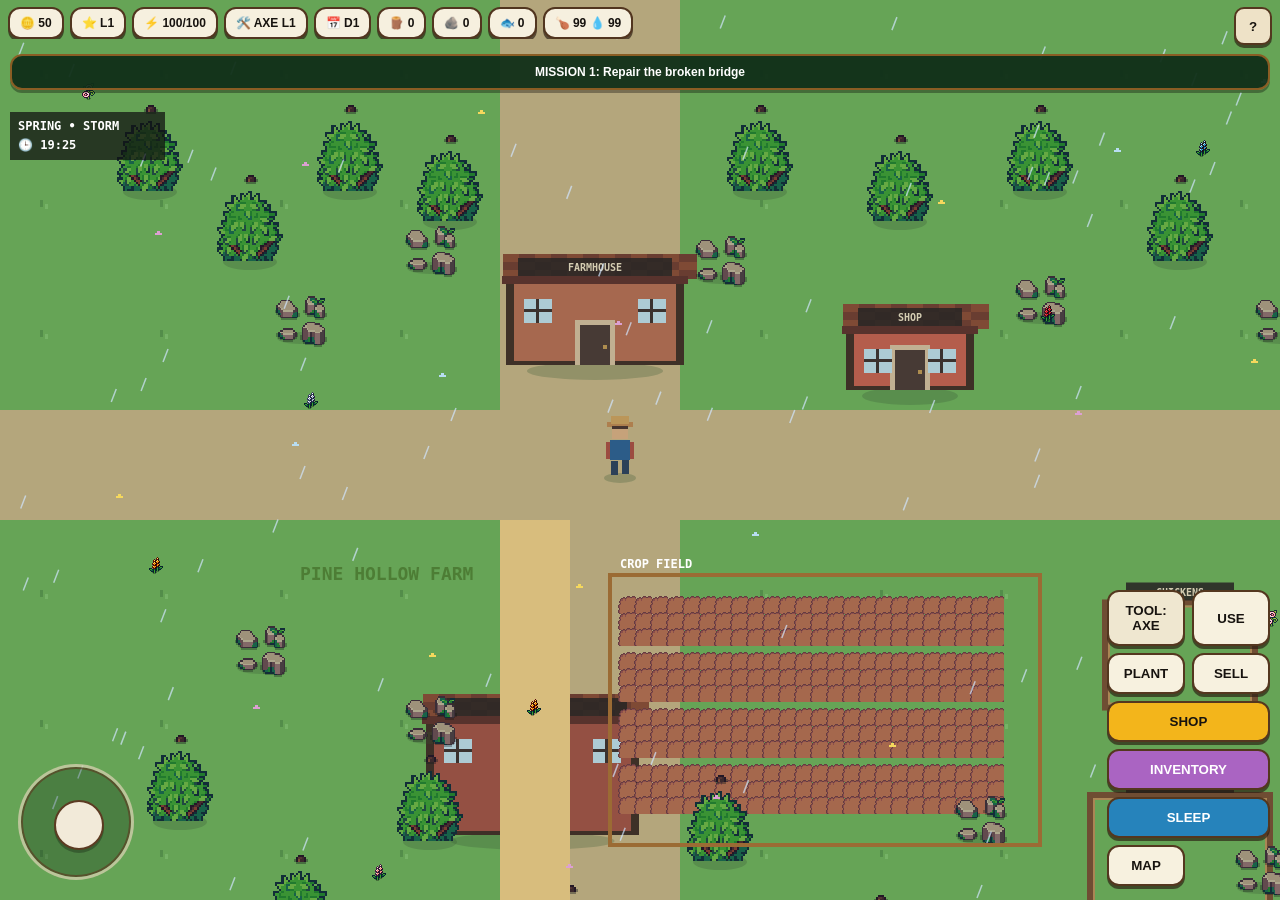
<file: index.html>
<!doctype html><html lang="en"><head><meta charset="utf-8"><meta name="viewport" content="width=device-width,initial-scale=1,maximum-scale=1,user-scalable=no,viewport-fit=cover"><meta name="apple-mobile-web-app-capable" content="yes"><meta name="apple-mobile-web-app-status-bar-style" content="black-translucent"><meta name="theme-color" content="#5b9e45"><title>Homestead Adventure</title><link rel="manifest" href="manifest.json"><meta http-equiv="refresh" content="0;url=./v2.html"><script>location.replace('./v2.html'+location.search+location.hash);</script><style>html,body{margin:0;height:100%;display:grid;place-items:center;background:#6eb552;color:white;font-family:-apple-system,BlinkMacSystemFont,'Segoe UI',sans-serif}p{font-weight:800}</style></head><body><p>Opening Homestead Adventure…</p></body></html>
</file>
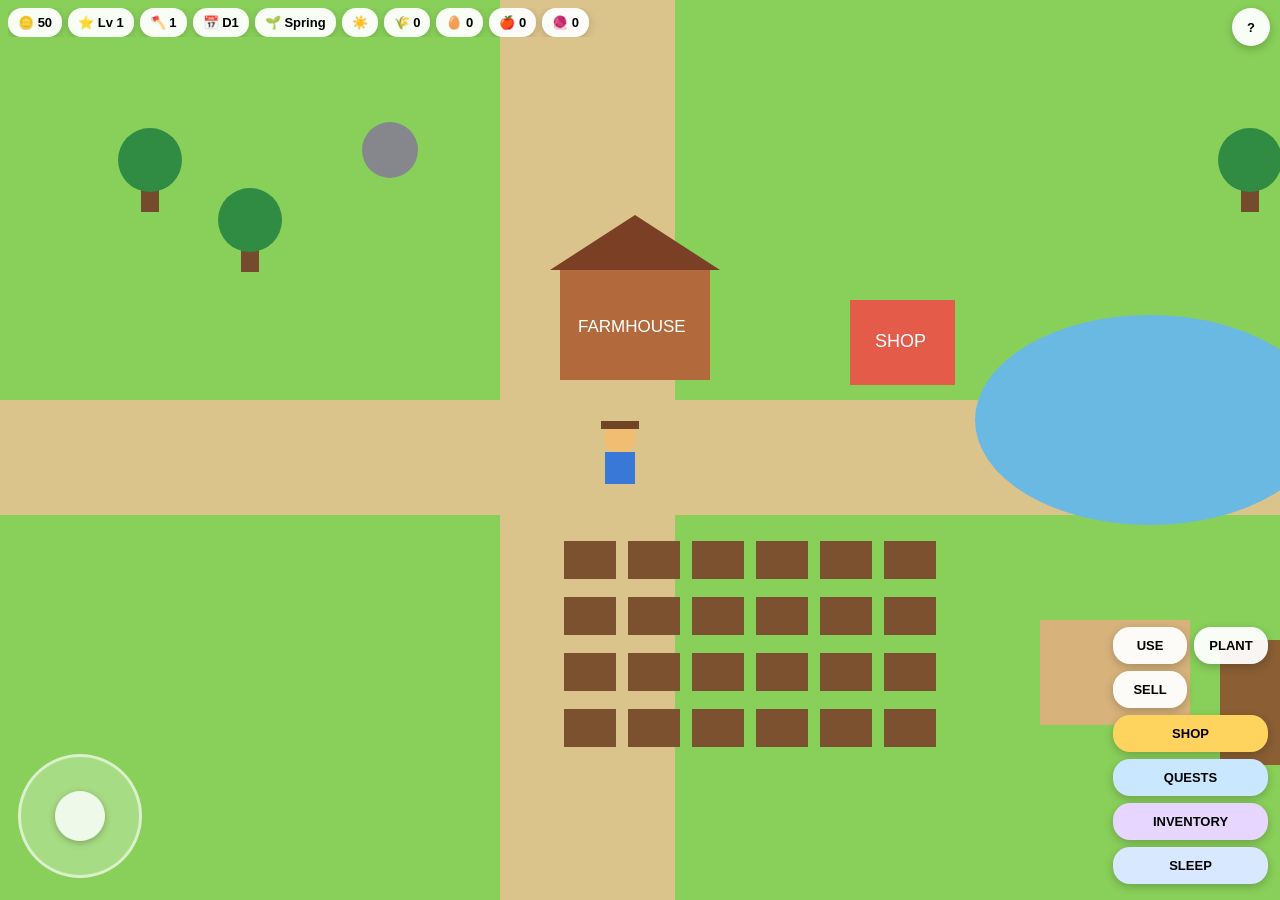
<file: Index.html>
<!doctype html>
<html lang="en"><head><meta charset="utf-8"><meta name="viewport" content="width=device-width,initial-scale=1,maximum-scale=1,user-scalable=no,viewport-fit=cover"><meta name="apple-mobile-web-app-capable" content="yes"><meta name="theme-color" content="#79c952"><title>Little Farmer</title><link rel="manifest" href="manifest.json"><style>
html,body{margin:0;height:100%;overflow:hidden;background:#79c952;font-family:-apple-system,BlinkMacSystemFont,"Segoe UI",sans-serif;touch-action:none}#game{display:block;width:100vw;height:100vh}#hud{position:fixed;top:calc(env(safe-area-inset-top) + 8px);left:8px;right:54px;display:flex;gap:6px;z-index:5;overflow-x:auto}.pill{background:rgba(255,255,255,.94);border-radius:14px;padding:7px 10px;font-weight:800;font-size:13px;white-space:nowrap;box-shadow:0 2px 8px rgba(0,0,0,.18)}#msg{position:fixed;top:calc(env(safe-area-inset-top) + 54px);left:50%;transform:translateX(-50%);background:rgba(0,0,0,.75);color:#fff;padding:8px 12px;border-radius:12px;z-index:8;font-size:14px;opacity:0;transition:.2s;white-space:nowrap}#joy{position:fixed;left:18px;bottom:calc(env(safe-area-inset-bottom) + 22px);width:118px;height:118px;border-radius:50%;background:rgba(255,255,255,.25);border:3px solid rgba(255,255,255,.58);z-index:5}#stick{position:absolute;left:34px;top:34px;width:50px;height:50px;border-radius:50%;background:rgba(255,255,255,.82);box-shadow:0 2px 7px rgba(0,0,0,.25)}#actions{position:fixed;right:12px;bottom:calc(env(safe-area-inset-bottom) + 16px);display:grid;grid-template-columns:74px 74px;gap:7px;z-index:5}button{border:none;border-radius:17px;padding:11px 5px;font-weight:800;font-size:13px;background:rgba(255,255,255,.94);box-shadow:0 3px 10px rgba(0,0,0,.22)}button:active{transform:scale(.96)}#shopBtn,#questBtn,#invBtn,#sleepBtn{grid-column:1/3}#shopBtn{background:#ffd45e}#questBtn{background:#c9e7ff}#invBtn{background:#e7d6ff}#sleepBtn{background:#d7e8ff}.modal{position:fixed;inset:0;background:rgba(0,0,0,.55);z-index:20;display:none;align-items:center;justify-content:center;padding:18px}.card{background:#fff;border-radius:22px;padding:18px;max-width:440px;width:100%;max-height:82vh;overflow:auto}.grid{display:grid;grid-template-columns:1fr 1fr;gap:10px}.item{border:1px solid #ddd;border-radius:14px;padding:10px;background:#fafafa}.item button{width:100%;margin-top:6px;background:#e4f2d4}.small{font-size:13px;color:#555}.bar{height:10px;background:#ddd;border-radius:999px;overflow:hidden;margin-top:6px}.fill{height:100%;background:#6ab04c}.row{display:flex;justify-content:space-between;gap:12px;padding:5px 0;border-bottom:1px solid #eee}#help{position:fixed;right:10px;top:calc(env(safe-area-inset-top) + 8px);z-index:9;width:38px;height:38px;border-radius:50%;padding:0}
</style></head><body>
<canvas id="game"></canvas>
<div id="hud"><div class="pill">🪙 <span id="coins">0</span></div><div class="pill">⭐ Lv <span id="level">1</span></div><div class="pill">🪓 <span id="tool">1</span></div><div class="pill">📅 D<span id="day">1</span></div><div class="pill"><span id="season">Spring</span></div><div class="pill"><span id="weather">☀️</span></div><div class="pill">🌾 <span id="wheat">0</span></div><div class="pill">🥚 <span id="eggs">0</span></div><div class="pill">🍎 <span id="apples">0</span></div><div class="pill">🧶 <span id="wool">0</span></div></div>
<div id="msg"></div><button id="help">?</button><div id="joy"><div id="stick"></div></div>
<div id="actions"><button id="useBtn">USE</button><button id="plantBtn">PLANT</button><button id="sellBtn">SELL</button><button id="shopBtn">SHOP</button><button id="questBtn">QUESTS</button><button id="invBtn">INVENTORY</button><button id="sleepBtn">SLEEP</button></div>
<div id="helpPanel" class="modal"><div class="card"><h2>Little Farmer</h2><p>Now includes inventory, crafting, storage, sheep, apples, Area 3, weather, seasons, and a day/night cycle.</p><p>Use <b>INVENTORY</b> to move materials into or out of your chest and craft new items.</p><p>Area 3 needs <b>2 Bridge Kits + 8 Planks + 8 Stone Blocks</b>.<br><br>Use <b>SLEEP</b> near the farmhouse to advance to the next day.</p><button onclick="closeM('helpPanel')" style="width:100%">PLAY</button></div></div>
<div id="shopPanel" class="modal"><div class="card"><h2>Farm Shop</h2><div class="grid">
<div class="item"><b>🌾 Wheat Seed</b><div class="small">5 coins</div><button onclick="buySeed('wheat',5)">Buy</button><button onclick="selectSeed('wheat')">Select</button></div>
<div class="item"><b>🥕 Carrot Seed</b><div class="small">8 coins</div><button onclick="buySeed('carrot',8)">Buy</button><button onclick="selectSeed('carrot')">Select</button></div>
<div class="item"><b>🌽 Corn Seed</b><div class="small">12 coins</div><button onclick="buySeed('corn',12)">Buy</button><button onclick="selectSeed('corn')">Select</button></div>
<div class="item"><b>🐔 Chicken</b><div class="small">75 coins</div><button onclick="buyAnimal('chicken',75)">Buy</button></div>
<div class="item"><b>🐄 Cow</b><div class="small">150 coins</div><button onclick="buyAnimal('cow',150)">Buy</button></div>
<div class="item"><b>🐑 Sheep</b><div class="small">180 coins</div><button onclick="buyAnimal('sheep',180)">Buy</button></div>
<div class="item"><b>🪓 Tool Upgrade</b><div class="small">Max level 4</div><button onclick="upgradeTool()">Upgrade</button></div>
</div><p><b>Selected:</b> <span id="selectedSeed">wheat</span></p><p><b>Seeds:</b> 🌾 <span id="sw">6</span> 🥕 <span id="sc">0</span> 🌽 <span id="sco">0</span></p><button onclick="closeM('shopPanel')" style="width:100%">CLOSE</button></div></div>
<div id="questPanel" class="modal"><div class="card"><h2>Quests</h2><div id="questList"></div><button onclick="closeM('questPanel')" style="width:100%">CLOSE</button></div></div>
<div id="invPanel" class="modal"><div class="card"><h2>Inventory & Crafting</h2><h3>Backpack</h3><div id="inventoryList"></div><h3>Storage Chest</h3><div id="storageList"></div><h3>Crafting</h3><div class="grid">
<div class="item"><b>🪵 Plank</b><div class="small">2 wood → 1 plank</div><button onclick="craft('plank')">Craft</button></div>
<div class="item"><b>🧱 Stone Block</b><div class="small">2 stone → 1 block</div><button onclick="craft('block')">Craft</button></div>
<div class="item"><b>🌉 Bridge Kit</b><div class="small">3 planks + 3 blocks</div><button onclick="craft('bridge')">Craft</button></div>
<div class="item"><b>🌾 Animal Feed</b><div class="small">2 wheat + 1 corn</div><button onclick="craft('feed')">Craft</button></div>
</div><button onclick="closeM('invPanel')" style="width:100%;margin-top:12px">CLOSE</button></div></div>
<script>
const cvs=document.getElementById('game'),ctx=cvs.getContext('2d');let W,H,dpr=Math.min(devicePixelRatio||1,2);function resize(){W=innerWidth;H=innerHeight;cvs.width=W*dpr;cvs.height=H*dpr;ctx.setTransform(dpr,0,0,dpr,0,0)}addEventListener('resize',resize);resize();const ui=id=>document.getElementById(id);
const D={coins:50,level:1,xp:0,tool:1,selected:'wheat',seeds:{wheat:6,carrot:0,corn:0},goods:{wheat:0,carrot:0,corn:0,eggs:0,milk:0,apples:0,wool:0,wood:0,stone:0,plank:0,block:0,bridge:0,feed:0},storage:{},animals:{chicken:0,cow:0,sheep:0},player:{x:650,y:430},unlockedZone2:false,unlockedZone3:false,stats:{harvest:0,eggs:0,wood:0,craft:0},quests:[{id:'harvest',title:'Harvest 5 crops',goal:5,reward:50,claimed:false},{id:'wood',title:'Gather 6 wood',goal:6,reward:60,claimed:false},{id:'craft',title:'Craft 3 items',goal:3,reward:75,claimed:false}],day:1,seasonIndex:0,weather:'sunny',timeOfDay:0,lastDailyReward:0};let state=Object.assign({},D,JSON.parse(localStorage.getItem('littleFarmerSave4')||'{}'));state.seeds=Object.assign({},D.seeds,state.seeds||{});state.goods=Object.assign({},D.goods,state.goods||{});state.storage=Object.assign({},state.storage||{});state.animals=Object.assign({},D.animals,state.animals||{});state.stats=Object.assign({},D.stats,state.stats||{});if(!Array.isArray(state.quests)||state.quests.length!==3)state.quests=JSON.parse(JSON.stringify(D.quests));function save(){localStorage.setItem('littleFarmerSave4',JSON.stringify(state))}
function hud(){ui('coins').textContent=state.coins;ui('level').textContent=state.level;ui('tool').textContent=state.tool;ui('wheat').textContent=state.goods.wheat;ui('eggs').textContent=state.goods.eggs;ui('apples').textContent=state.goods.apples;ui('wool').textContent=state.goods.wool;ui('sw').textContent=state.seeds.wheat;ui('sc').textContent=state.seeds.carrot;ui('sco').textContent=state.seeds.corn;ui('selectedSeed').textContent=state.selected;ui('day').textContent=state.day;ui('season').textContent=['🌱 Spring','☀️ Summer','🍂 Fall','❄️ Winter'][state.seasonIndex%4];ui('weather').textContent=state.weather==='rain'?'🌧️':state.weather==='storm'?'⛈️':'☀️';renderQuests();renderInventory()}
const world={w:2800,h:1200},bridge2={x:1470,y:420,w:170,h:110,cost:250},gate3={x:2180,y:420,w:170,h:110},zone2Start=1640,zone3Start=2350;const trees=[{x:150,y:160,hp:3,need:1},{x:250,y:220,hp:3,need:1},{x:1250,y:160,hp:3,need:1},{x:1360,y:250,hp:3,need:1},{x:1750,y:180,hp:6,need:2},{x:1900,y:250,hp:8,need:3},{x:2470,y:180,hp:10,need:4},{x:2620,y:780,hp:10,need:4}],rocks=[{x:390,y:150,hp:4,need:1},{x:1390,y:620,hp:4,need:1},{x:1710,y:620,hp:7,need:2},{x:1960,y:620,hp:9,need:3},{x:2500,y:620,hp:12,need:4}];const plots=[];for(let r=0;r<4;r++)for(let c=0;c<6;c++)plots.push({x:590+c*64,y:560+r*56,state:0,type:null,readyAt:0});const z2=[];for(let r=0;r<3;r++)for(let c=0;c<4;c++)z2.push({x:1710+c*66,y:390+r*58,state:0,type:null,readyAt:0});const z3=[];for(let r=0;r<3;r++)for(let c=0;c<5;c++)z3.push({x:2420+c*66,y:420+r*58,state:0,type:null,readyAt:0});const orchard=[{x:2460,y:250,ready:true},{x:2580,y:290,ready:true},{x:2700,y:230,ready:true}];const barns={chicken:{x:1090,y:670},cow:{x:1270,y:700},sheep:{x:1880,y:780}};let timers={chicken:0,cow:0,sheep:0},cam={x:0,y:0},joy={x:0,y:0},active=false;const joyEl=ui('joy'),stick=ui('stick');function joyPos(ev){const r=joyEl.getBoundingClientRect(),t=ev.touches?ev.touches[0]:ev;let dx=t.clientX-(r.left+r.width/2),dy=t.clientY-(r.top+r.height/2);const m=Math.hypot(dx,dy),lim=40;if(m>lim){dx*=lim/m;dy*=lim/m}joy.x=dx/lim;joy.y=dy/lim;stick.style.transform=`translate(${dx}px,${dy}px)`}joyEl.addEventListener('touchstart',e=>{active=true;joyPos(e);e.preventDefault()},{passive:false});joyEl.addEventListener('touchmove',e=>{if(active)joyPos(e);e.preventDefault()},{passive:false});joyEl.addEventListener('touchend',()=>{active=false;joy.x=joy.y=0;stick.style.transform='translate(0,0)'});
function near(o,d=80){return Math.hypot(o.x-state.player.x,o.y-state.player.y)<d}function msg(s){const m=ui('msg');m.textContent=s;m.style.opacity=1;clearTimeout(msg.t);msg.t=setTimeout(()=>m.style.opacity=0,1500)}function gainXP(n){state.xp+=n;let need=25+state.level*20;if(state.xp>=need){state.xp-=need;state.level++;state.coins+=20;msg('Level up! +20 coins ⭐')}save();hud()}const cropInfo={wheat:{grow:8000,sell:12,emoji:'🌾'},carrot:{grow:12000,sell:20,emoji:'🥕'},corn:{grow:16000,sell:30,emoji:'🌽'}};
const farmhouse={x:560,y:270,w:150,h:110};
const seasons=['Spring','Summer','Fall','Winter'];
function rollWeather(){
  const r=Math.random();
  state.weather = r<0.20 ? 'rain' : r<0.26 ? 'storm' : 'sunny';
}
function marketMultiplier(){
  if(state.seasonIndex===0) return 1.00;
  if(state.seasonIndex===1) return 1.15;
  if(state.seasonIndex===2) return 1.25;
  return 0.95;
}
function weatherGrowthMultiplier(){
  return state.weather==='rain' ? 0.70 : state.weather==='sunny' ? 0.85 : 1.00;
}
function nextDay(){
  state.day++;
  if((state.day-1)%7===0 && state.day>1) state.seasonIndex=(state.seasonIndex+1)%4;
  rollWeather();
  state.timeOfDay=0;
  if(state.lastDailyReward!==state.day){
    state.coins+=25;
    state.lastDailyReward=state.day;
    msg('New day! +25 coins 🎁');
  }
  save();hud();
}
function canSleep(){
  return Math.hypot((farmhouse.x+farmhouse.w/2)-state.player.x,(farmhouse.y+farmhouse.h/2)-state.player.y)<140;
}

function openM(id){ui(id).style.display='flex'}window.closeM=id=>ui(id).style.display='none';ui('help').onclick=()=>openM('helpPanel');ui('shopBtn').onclick=()=>openM('shopPanel');ui('questBtn').onclick=()=>openM('questPanel');ui('invBtn').onclick=()=>openM('invPanel');ui('sleepBtn').onclick=()=>{if(!canSleep())return msg('Go to the farmhouse to sleep');nextDay()};
window.buySeed=(t,c)=>{if(state.coins<c)return msg('Not enough coins');state.coins-=c;state.seeds[t]++;save();hud();msg('Seed purchased')};window.selectSeed=t=>{state.selected=t;save();hud();msg(t+' selected')};window.buyAnimal=(t,c)=>{if(state.coins<c)return msg('Not enough coins');state.coins-=c;state.animals[t]++;save();hud();msg(t+' added!')};window.upgradeTool=()=>{if(state.tool>=4)return msg('Tool already max level');const c=[0,50,100,175][state.tool];if(state.coins<c)return msg('Need '+c+' coins');state.coins-=c;state.tool++;save();hud();msg('Tool level '+state.tool)};
function questProgress(q){return q.id==='harvest'?state.stats.harvest:q.id==='wood'?state.stats.wood:q.id==='craft'?state.stats.craft:0}function renderQuests(){if(!ui('questList'))return;ui('questList').innerHTML='';state.quests.forEach(q=>{const p=Math.min(questProgress(q),q.goal),done=p>=q.goal;const d=document.createElement('div');d.className='item';d.innerHTML=`<b>${q.title}</b><div class="small">${p}/${q.goal} • ${q.reward} coins</div><div class="bar"><div class="fill" style="width:${Math.min(100,p/q.goal*100)}%"></div></div><button ${done&&!q.claimed?'':'disabled'} onclick="claimQuest('${q.id}')">${q.claimed?'CLAIMED':'CLAIM'}</button>`;ui('questList').appendChild(d)})}window.claimQuest=id=>{const q=state.quests.find(x=>x.id===id);if(!q||q.claimed||questProgress(q)<q.goal)return;q.claimed=true;state.coins+=q.reward;save();hud();msg('Quest reward +'+q.reward)};
const labels={wheat:'🌾 Wheat',carrot:'🥕 Carrot',corn:'🌽 Corn',eggs:'🥚 Eggs',milk:'🥛 Milk',apples:'🍎 Apples',wool:'🧶 Wool',wood:'🪵 Wood',stone:'🪨 Stone',plank:'🪚 Planks',block:'🧱 Stone Blocks',bridge:'🌉 Bridge Kits',feed:'🌾 Feed'};function renderInventory(){if(!ui('inventoryList'))return;ui('inventoryList').innerHTML='';Object.keys(labels).forEach(k=>{const n=state.goods[k]||0,d=document.createElement('div');d.className='row';d.innerHTML=`<span>${labels[k]}: ${n}</span><button onclick="moveToStorage('${k}')" ${n<=0?'disabled':''}>Store 1</button>`;ui('inventoryList').appendChild(d)});ui('storageList').innerHTML='';Object.keys(labels).forEach(k=>{const n=state.storage[k]||0;if(n>0){const d=document.createElement('div');d.className='row';d.innerHTML=`<span>${labels[k]}: ${n}</span><button onclick="takeFromStorage('${k}')">Take 1</button>`;ui('storageList').appendChild(d)}});if(!ui('storageList').innerHTML)ui('storageList').innerHTML='<div class="small">Chest is empty.</div>'}window.moveToStorage=k=>{if((state.goods[k]||0)<=0)return;state.goods[k]--;state.storage[k]=(state.storage[k]||0)+1;save();hud()};window.takeFromStorage=k=>{if((state.storage[k]||0)<=0)return;state.storage[k]--;state.goods[k]=(state.goods[k]||0)+1;save();hud()};hud();
window.craft=type=>{let ok=false;if(type==='plank'&&state.goods.wood>=2){state.goods.wood-=2;state.goods.plank++;ok=true}if(type==='block'&&state.goods.stone>=2){state.goods.stone-=2;state.goods.block++;ok=true}if(type==='bridge'&&state.goods.plank>=3&&state.goods.block>=3){state.goods.plank-=3;state.goods.block-=3;state.goods.bridge++;ok=true}if(type==='feed'&&state.goods.wheat>=2&&state.goods.corn>=1){state.goods.wheat-=2;state.goods.corn--;state.goods.feed++;ok=true}if(!ok)return msg('Missing materials');state.stats.craft++;gainXP(3);save();hud();msg('Crafted! 🛠️')};
function activePlots(){let a=plots;if(state.unlockedZone2)a=a.concat(z2);if(state.unlockedZone3)a=a.concat(z3);return a}function plant(){for(const p of activePlots()){if(p.state===0&&near(p,68)){const t=state.selected;if(state.seeds[t]<=0)return msg('No '+t+' seeds');state.seeds[t]--;p.state=1;p.type=t;p.readyAt=Date.now()+cropInfo[t].grow*weatherGrowthMultiplier();save();hud();return msg(cropInfo[t].emoji+' planted')}}msg('Stand by an empty plot')}
function tryUnlocks(){if(!state.unlockedZone2){const bx=bridge2.x+85,by=bridge2.y+55;if(Math.hypot(bx-state.player.x,by-state.player.y)<120){if(state.coins<250)return msg('Need 250 coins');state.coins-=250;state.unlockedZone2=true;save();hud();return msg('Area 2 unlocked!')}}if(state.unlockedZone2&&!state.unlockedZone3){const gx=gate3.x+85,gy=gate3.y+55;if(Math.hypot(gx-state.player.x,gy-state.player.y)<120){if(state.goods.bridge<2||state.goods.plank<8||state.goods.block<8)return msg('Need 2 kits + 8 planks + 8 blocks');state.goods.bridge-=2;state.goods.plank-=8;state.goods.block-=8;state.unlockedZone3=true;save();hud();return msg('Area 3 unlocked! 🌟')}}return false}
function use(){if(tryUnlocks())return;for(const p of activePlots()){if(p.state===2&&near(p,68)){state.goods[p.type]++;state.stats.harvest++;p.state=0;p.type=null;gainXP(5);save();hud();return msg('Harvested!')}}for(const t of trees){if(t.hp>0&&near(t)){if(state.tool<t.need)return msg('Need tool level '+t.need);t.hp-=state.tool;if(t.hp<=0){state.goods.wood+=2+t.need;state.stats.wood+=2+t.need;gainXP(4+t.need);save();hud();return msg('Wood collected 🪵')}return msg('Chop!')}}for(const r of rocks){if(r.hp>0&&near(r)){if(state.tool<r.need)return msg('Need tool level '+r.need);r.hp-=state.tool;if(r.hp<=0){state.goods.stone+=2+r.need;gainXP(4+r.need);save();hud();return msg('Stone collected 🪨')}return msg('Smash!')}}if(state.animals.chicken>0&&near(barns.chicken,110)&&Date.now()-timers.chicken>7000){state.goods.eggs+=state.animals.chicken;timers.chicken=Date.now();save();hud();return msg('Eggs collected 🥚')}if(state.animals.cow>0&&near(barns.cow,120)&&Date.now()-timers.cow>10000){state.goods.milk+=state.animals.cow;timers.cow=Date.now();save();hud();return msg('Milk collected 🥛')}if(state.animals.sheep>0&&near(barns.sheep,120)&&Date.now()-timers.sheep>12000){state.goods.wool+=state.animals.sheep;timers.sheep=Date.now();save();hud();return msg('Wool collected 🧶')}if(state.unlockedZone3){for(const a of orchard){if(a.ready&&near(a,80)){a.ready=false;state.goods.apples+=2;setTimeout(()=>a.ready=true,15000);save();hud();return msg('Apples picked 🍎')}}}msg('Nothing ready nearby')}
function sell(){const p={wheat:12,carrot:20,corn:30,eggs:15,milk:25,apples:18,wool:28};let total=0;for(const k in p){total+=(state.goods[k]||0)*p[k];state.goods[k]=0}if(!total)return msg('Nothing to sell');state.coins+=total;gainXP(5);save();hud();msg('Sold goods +'+total+' 🪙')}ui('useBtn').onclick=use;ui('plantBtn').onclick=plant;ui('sellBtn').onclick=sell;
function drawTree(t){if(t.hp<=0)return;ctx.fillStyle='#754b2d';ctx.fillRect(t.x-9,t.y+10,18,42);ctx.fillStyle=t.need>=3?'#236b32':'#2f8c42';ctx.beginPath();ctx.arc(t.x,t.y,32,0,Math.PI*2);ctx.fill();if(t.need>1){ctx.fillStyle='#fff';ctx.font='12px sans-serif';ctx.fillText('L'+t.need,t.x-8,t.y+4)}}function drawRock(r){if(r.hp<=0)return;ctx.fillStyle=r.need>=3?'#666a70':'#85878c';ctx.beginPath();ctx.arc(r.x,r.y,28,0,Math.PI*2);ctx.fill();if(r.need>1){ctx.fillStyle='#fff';ctx.font='12px sans-serif';ctx.fillText('L'+r.need,r.x-8,r.y+4)}}function drawPlot(p){ctx.fillStyle='#7c512f';ctx.fillRect(p.x-26,p.y-19,52,38);if(p.state===1&&Date.now()>=p.readyAt)p.state=2;if(p.state===1){ctx.font='22px sans-serif';ctx.fillText('🌱',p.x-12,p.y+7)}if(p.state===2){ctx.font='23px sans-serif';ctx.fillText(cropInfo[p.type].emoji,p.x-12,p.y+7)}}function drawAnimal(t,x,y,n){if(n<=0)return;ctx.font='32px sans-serif';for(let i=0;i<Math.min(n,4);i++)ctx.fillText(t==='chicken'?'🐔':t==='cow'?'🐄':'🐑',x+(i%2)*34,y+Math.floor(i/2)*34)}function drawBridge(b,label,locked){ctx.fillStyle='#8b5a2b';ctx.fillRect(b.x,b.y,b.w,b.h);for(let i=0;i<6;i++){ctx.fillStyle='#b47b3a';ctx.fillRect(b.x+i*30,b.y,24,b.h)}if(locked){ctx.fillStyle='rgba(0,0,0,.55)';ctx.fillRect(b.x,b.y,b.w,b.h)}ctx.fillStyle='#fff';ctx.font='17px sans-serif';ctx.fillText(label,b.x+18,b.y+60)}
function loop(){const speed=3.5;let nx=state.player.x+joy.x*speed,ny=state.player.y+joy.y*speed;if(!state.unlockedZone2&&nx>bridge2.x+20)nx=bridge2.x+20;if(state.unlockedZone2&&!state.unlockedZone3&&nx>gate3.x+20)nx=gate3.x+20;state.player.x=Math.max(20,Math.min(world.w-20,nx));state.player.y=Math.max(20,Math.min(world.h-20,ny));cam.x=Math.max(0,Math.min(world.w-W,state.player.x-W/2));cam.y=Math.max(0,Math.min(world.h-H,state.player.y-H/2));ctx.clearRect(0,0,W,H);ctx.save();ctx.translate(-cam.x,-cam.y);ctx.fillStyle='#89d05a';ctx.fillRect(0,0,world.w,world.h);ctx.fillStyle='#dbc38c';ctx.fillRect(0,400,world.w,115);ctx.fillRect(500,0,175,world.h);ctx.fillStyle='#69b9e3';ctx.beginPath();ctx.ellipse(1150,420,175,105,0,0,Math.PI*2);ctx.fill();ctx.fillStyle='#e45b49';ctx.fillRect(850,300,105,85);ctx.fillStyle='#fff';ctx.font='18px sans-serif';ctx.fillText('SHOP',875,347);ctx.fillStyle='#b26a3c';ctx.fillRect(farmhouse.x,farmhouse.y,farmhouse.w,farmhouse.h);ctx.fillStyle='#7a3f25';ctx.beginPath();ctx.moveTo(farmhouse.x-10,farmhouse.y);ctx.lineTo(farmhouse.x+farmhouse.w/2,farmhouse.y-55);ctx.lineTo(farmhouse.x+farmhouse.w+10,farmhouse.y);ctx.closePath();ctx.fill();ctx.fillStyle='#fff';ctx.font='17px sans-serif';ctx.fillText('FARMHOUSE',farmhouse.x+18,farmhouse.y+62);plots.forEach(drawPlot);if(state.unlockedZone2)z2.forEach(drawPlot);if(state.unlockedZone3)z3.forEach(drawPlot);trees.forEach(drawTree);rocks.forEach(drawRock);ctx.fillStyle='#d7b27b';ctx.fillRect(1040,620,150,105);ctx.fillStyle='#8b5e34';ctx.fillRect(1220,640,180,125);ctx.fillStyle='#d9d9d9';ctx.fillRect(1820,730,180,120);drawAnimal('chicken',1060,665,state.animals.chicken);drawAnimal('cow',1245,690,state.animals.cow);drawAnimal('sheep',1840,780,state.animals.sheep);drawBridge(bridge2,state.unlockedZone2?'AREA 2':'🔒 250 coins',!state.unlockedZone2);drawBridge(gate3,state.unlockedZone3?'AREA 3':'🔒 CRAFT TO OPEN',!state.unlockedZone3);if(state.unlockedZone3){ctx.fillStyle='#fff';ctx.font='25px sans-serif';ctx.fillText('ORCHARD',2470,175);for(const a of orchard){ctx.fillStyle='#6d4b2b';ctx.fillRect(a.x-6,a.y+6,12,35);ctx.fillStyle='#358945';ctx.beginPath();ctx.arc(a.x,a.y,28,0,Math.PI*2);ctx.fill();if(a.ready){ctx.font='18px sans-serif';ctx.fillText('🍎',a.x-18,a.y);ctx.fillText('🍎',a.x+2,a.y+10)}}}ctx.fillStyle='#f0bd73';ctx.beginPath();ctx.arc(state.player.x,state.player.y-12,16,0,Math.PI*2);ctx.fill();ctx.fillStyle='#3978d6';ctx.fillRect(state.player.x-15,state.player.y+2,30,32);ctx.fillStyle='#704525';ctx.fillRect(state.player.x-19,state.player.y-29,38,8);ctx.restore();requestAnimationFrame(loop)}requestAnimationFrame(loop);setInterval(save,3000);
</script></body></html>
</file>
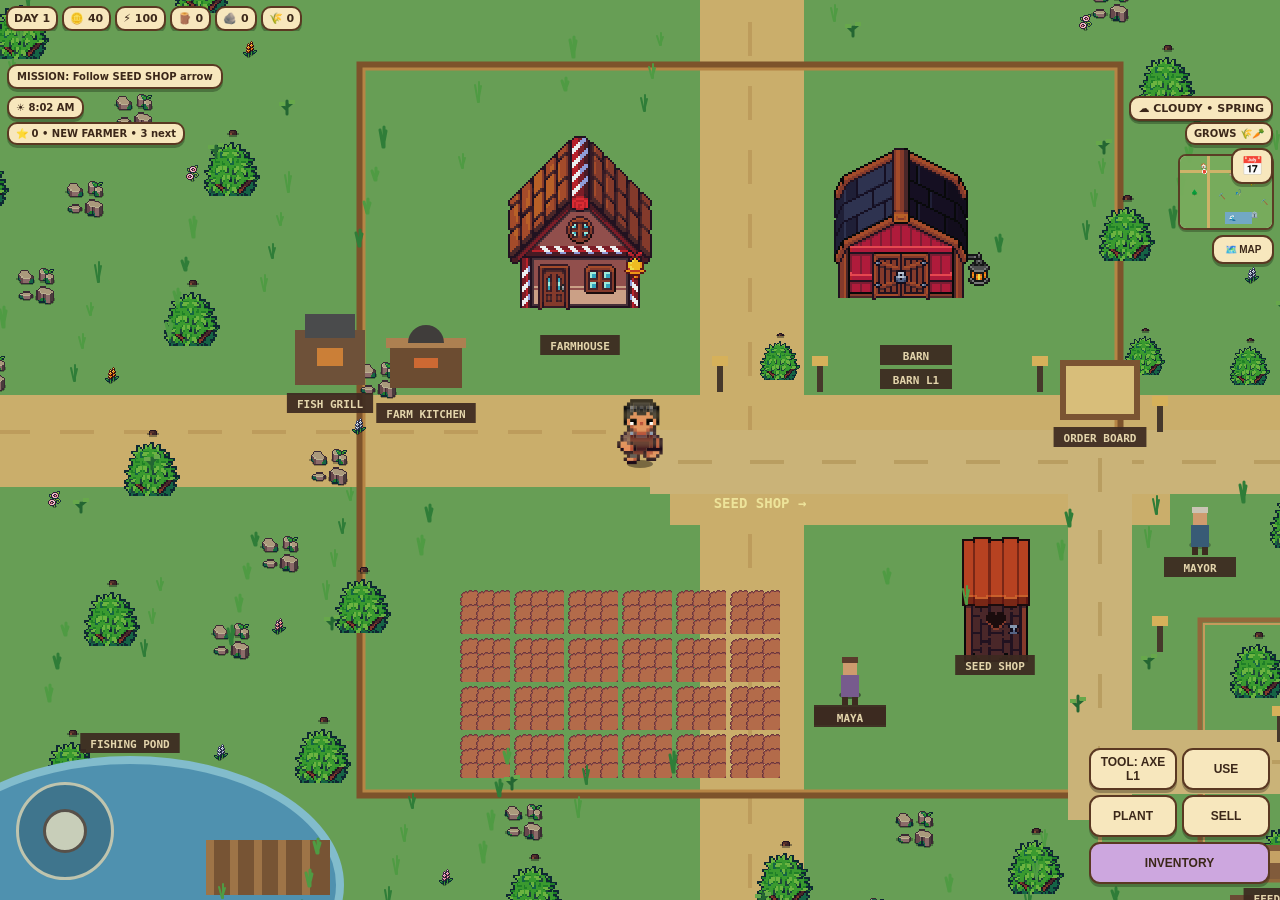
<file: newgame/index.html>
<!doctype html><html><head><meta charset="utf-8"><meta http-equiv="Cache-Control" content="no-cache, no-store, must-revalidate"><meta http-equiv="Pragma" content="no-cache"><meta http-equiv="Expires" content="0"><meta name="viewport" content="width=device-width,initial-scale=1,maximum-scale=1,user-scalable=no,viewport-fit=cover"><meta name="apple-mobile-web-app-capable" content="yes"><meta name="theme-color" content="#5b9e45"><title>Little Farmer — Farm Pack Rebuild</title><style>*{box-sizing:border-box}html,body{margin:0;width:100%;height:100%;overflow:hidden;background:#315b32;font-family:system-ui,sans-serif}canvas{display:block;width:100%;height:100%;image-rendering:pixelated}.panel{background:#f7e7bd;border:2px solid #5a3822;color:#3b2719;border-radius:10px;font-weight:800;box-shadow:0 3px 0 #0004}#hud{position:fixed;top:max(6px,env(safe-area-inset-top));left:6px;right:6px;display:flex;gap:4px;flex-wrap:nowrap;overflow:hidden;z-index:3;pointer-events:none}#hud span{padding:4px 6px;font-size:11px;white-space:nowrap}#animalhud{position:fixed;top:96px;right:7px;z-index:3;padding:4px 7px;font-size:10px}#mission{position:fixed;top:64px;left:7px;max-width:56vw;z-index:3;padding:5px 8px;font-size:10px;white-space:nowrap;overflow:hidden;text-overflow:ellipsis}#msg{position:fixed;top:126px;left:50%;transform:translateX(-50%);padding:6px 9px;z-index:4;opacity:0;transition:.2s;white-space:nowrap;font-size:11px}#joy{position:fixed;left:16px;bottom:max(20px,env(safe-area-inset-bottom));width:98px;height:98px;border:3px solid #ead9ae;border-radius:50%;background:#0004;touch-action:none;z-index:3}#stick{position:absolute;width:44px;height:44px;border-radius:50%;background:#f7e7bd;border:3px solid #5a3822;left:24px;top:24px}#actions{position:fixed;right:10px;bottom:max(16px,env(safe-area-inset-bottom));display:grid;grid-template-columns:repeat(2,88px);gap:5px;z-index:3}button{min-height:42px;border-radius:11px;border:2px solid #5a3822;background:#f7e7bd;color:#3b2719;font-weight:900;font-size:12px;box-shadow:0 3px 0 #0004}button:active{transform:translateY(2px);box-shadow:0 1px 0 #0004}#inv{grid-column:1/3;background:#cda7df}@media(max-width:390px){#actions{grid-template-columns:repeat(2,84px)}button{font-size:11px}#mission{max-width:52vw}#hud span{font-size:10px;padding:4px 5px}}</style></head><body><div id="hud"><span class="panel">DAY <b id="day">1</b></span><span class="panel">🪙 <b id="coins">0</b></span><span class="panel">⚡ <b id="stam">100</b></span><span class="panel">🪵 <b id="wood">0</b></span><span class="panel">🪨 <b id="stone">0</b></span><span class="panel">🌾 <b id="wheat">0</b></span></div><div id="mission" class="panel">MISSION: Follow SEED SHOP arrow</div><div id="animalhud" class="panel">🐔0 🐄0 🥚0 🥛0 🙂50%</div><div id="msg" class="panel"></div><canvas id="game"></canvas><div id="joy"><div id="stick"></div></div><div id="actions"><button id="tool">TOOL: AXE</button><button id="use">USE</button><button id="plant">PLANT</button><button id="sell">SELL</button><button id="inv">INVENTORY</button></div><script src="game.js?v=20260825u"></script><script src="drag-movement.js?v=20260825u"></script><script src="map-expansion.js?v=20260825u"></script><script src="player-fix.js?v=20260825u"></script><script src="run-animation.js?v=20260825u"></script><script src="direction-facing.js?v=20260825u"></script><script src="town.js?v=20260825u"></script><script src="animals.js?v=20260825u"></script><script src="town-polish.js?v=20260825u"></script><script src="progression.js?v=20260825u"></script><script src="forest.js?v=20260825u"></script><script src="quarry.js?v=20260825u"></script><script src="inventory.js?v=20260825u"></script><script src="smelting.js?v=20260825u"></script><script src="advanced-tools.js?v=20260825u"></script><script src="sprinkler-growth.js?v=20260825u"></script><script src="building-upgrades.js?v=20260825u"></script><script src="animal-care.js?v=20260825u"></script><script src="friendships-festivals.js?v=20260825u"></script><script src="wildlife-hunting.js?v=20260825u"></script><script src="friend-rewards.js?v=20260825u"></script><script src="rare-cooking.js?v=20260825u"></script><script src="fishing.js?v=20260825u"></script><script src="weather-seasons.js?v=20260825u"></script><script src="season-gameplay.js?v=20260825u"></script><script src="calendar.js?v=20260825u"></script><script src="day-night.js?v=20260825u"></script><script src="night-life.js?v=20260825u"></script><script src="farmhouse-interior.js?v=20260825u"></script><script src="house-customization.js?v=20260825u"></script><script src="town-expansion.js?v=20260825u"></script><script src="reputation.js?v=20260825u"></script><script src="new-areas.js?v=20260825u"></script><script src="world-map.js?v=20260825u"></script><script src="grass-weeds-tools.js?v=20260825u"></script></body></html>
</file>
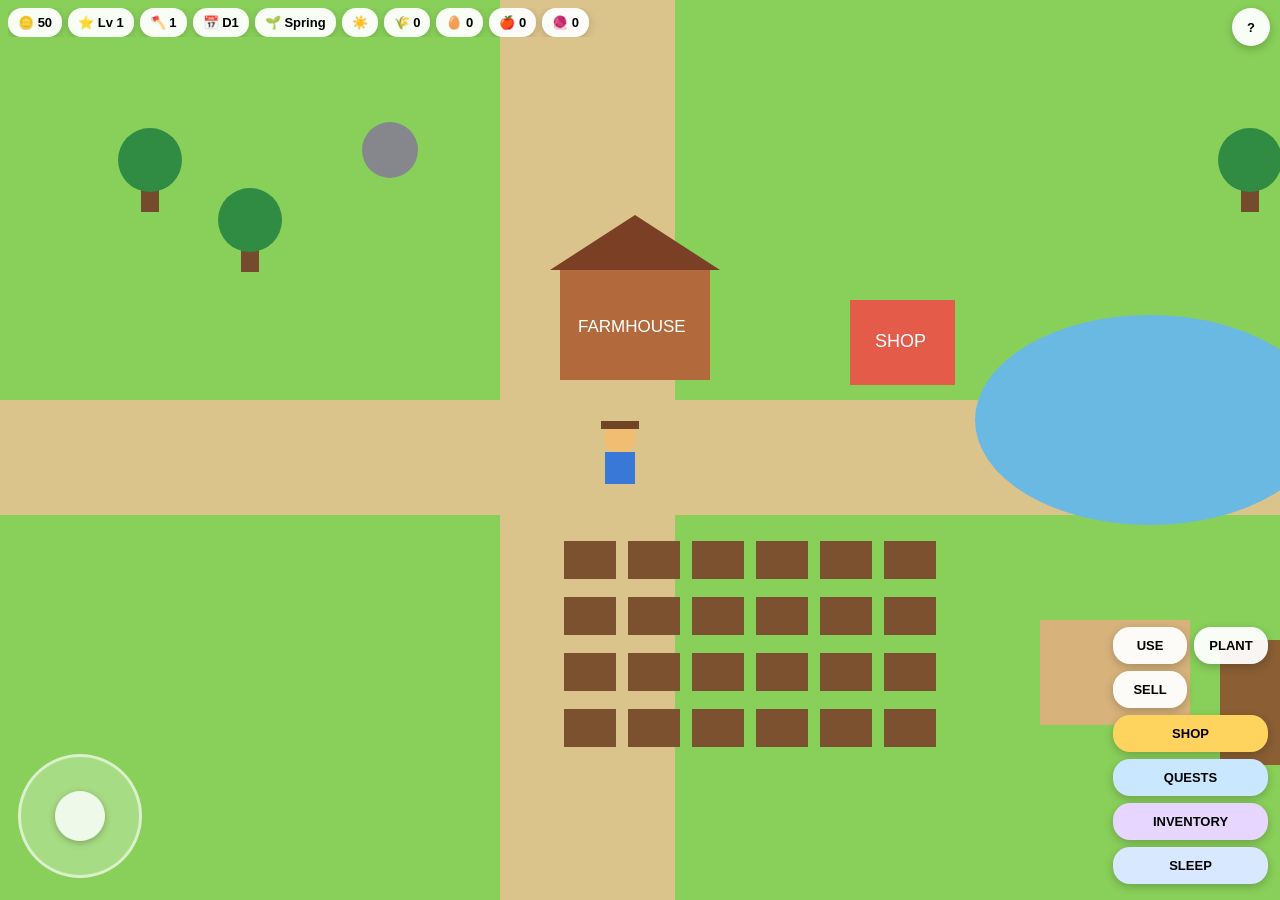
<file: index_backup_restore.html>
<!doctype html>
<html lang="en"><head><meta charset="utf-8"><meta name="viewport" content="width=device-width,initial-scale=1,maximum-scale=1,user-scalable=no,viewport-fit=cover"><meta name="apple-mobile-web-app-capable" content="yes"><meta name="theme-color" content="#79c952"><title>Little Farmer</title><link rel="manifest" href="manifest.json"><style>
html,body{margin:0;height:100%;overflow:hidden;background:#79c952;font-family:-apple-system,BlinkMacSystemFont,"Segoe UI",sans-serif;touch-action:none}#game{display:block;width:100vw;height:100vh}#hud{position:fixed;top:calc(env(safe-area-inset-top) + 8px);left:8px;right:54px;display:flex;gap:6px;z-index:5;overflow-x:auto}.pill{background:rgba(255,255,255,.94);border-radius:14px;padding:7px 10px;font-weight:800;font-size:13px;white-space:nowrap;box-shadow:0 2px 8px rgba(0,0,0,.18)}#msg{position:fixed;top:calc(env(safe-area-inset-top) + 54px);left:50%;transform:translateX(-50%);background:rgba(0,0,0,.75);color:#fff;padding:8px 12px;border-radius:12px;z-index:8;font-size:14px;opacity:0;transition:.2s;white-space:nowrap}#joy{position:fixed;left:18px;bottom:calc(env(safe-area-inset-bottom) + 22px);width:118px;height:118px;border-radius:50%;background:rgba(255,255,255,.25);border:3px solid rgba(255,255,255,.58);z-index:5}#stick{position:absolute;left:34px;top:34px;width:50px;height:50px;border-radius:50%;background:rgba(255,255,255,.82);box-shadow:0 2px 7px rgba(0,0,0,.25)}#actions{position:fixed;right:12px;bottom:calc(env(safe-area-inset-bottom) + 16px);display:grid;grid-template-columns:74px 74px;gap:7px;z-index:5}button{border:none;border-radius:17px;padding:11px 5px;font-weight:800;font-size:13px;background:rgba(255,255,255,.94);box-shadow:0 3px 10px rgba(0,0,0,.22)}button:active{transform:scale(.96)}#shopBtn,#questBtn,#invBtn,#sleepBtn{grid-column:1/3}#shopBtn{background:#ffd45e}#questBtn{background:#c9e7ff}#invBtn{background:#e7d6ff}#sleepBtn{background:#d7e8ff}.modal{position:fixed;inset:0;background:rgba(0,0,0,.55);z-index:20;display:none;align-items:center;justify-content:center;padding:18px}.card{background:#fff;border-radius:22px;padding:18px;max-width:440px;width:100%;max-height:82vh;overflow:auto}.grid{display:grid;grid-template-columns:1fr 1fr;gap:10px}.item{border:1px solid #ddd;border-radius:14px;padding:10px;background:#fafafa}.item button{width:100%;margin-top:6px;background:#e4f2d4}.small{font-size:13px;color:#555}.bar{height:10px;background:#ddd;border-radius:999px;overflow:hidden;margin-top:6px}.fill{height:100%;background:#6ab04c}.row{display:flex;justify-content:space-between;gap:12px;padding:5px 0;border-bottom:1px solid #eee}#help{position:fixed;right:10px;top:calc(env(safe-area-inset-top) + 8px);z-index:9;width:38px;height:38px;border-radius:50%;padding:0}
</style></head><body>
<canvas id="game"></canvas>
<div id="hud"><div class="pill">🪙 <span id="coins">0</span></div><div class="pill">⭐ Lv <span id="level">1</span></div><div class="pill">🪓 <span id="tool">1</span></div><div class="pill">📅 D<span id="day">1</span></div><div class="pill"><span id="season">Spring</span></div><div class="pill"><span id="weather">☀️</span></div><div class="pill">🌾 <span id="wheat">0</span></div><div class="pill">🥚 <span id="eggs">0</span></div><div class="pill">🍎 <span id="apples">0</span></div><div class="pill">🧶 <span id="wool">0</span></div></div>
<div id="msg"></div><button id="help">?</button><div id="joy"><div id="stick"></div></div>
<div id="actions"><button id="useBtn">USE</button><button id="plantBtn">PLANT</button><button id="sellBtn">SELL</button><button id="shopBtn">SHOP</button><button id="questBtn">QUESTS</button><button id="invBtn">INVENTORY</button><button id="sleepBtn">SLEEP</button></div>
<div id="helpPanel" class="modal"><div class="card"><h2>Little Farmer</h2><p>Now includes inventory, crafting, storage, sheep, apples, Area 3, weather, seasons, and a day/night cycle.</p><p>Use <b>INVENTORY</b> to move materials into or out of your chest and craft new items.</p><p>Area 3 needs <b>2 Bridge Kits + 8 Planks + 8 Stone Blocks</b>.<br><br>Use <b>SLEEP</b> near the farmhouse to advance to the next day.</p><button onclick="closeM('helpPanel')" style="width:100%">PLAY</button></div></div>
<div id="shopPanel" class="modal"><div class="card"><h2>Farm Shop</h2><div class="grid">
<div class="item"><b>🌾 Wheat Seed</b><div class="small">5 coins</div><button onclick="buySeed('wheat',5)">Buy</button><button onclick="selectSeed('wheat')">Select</button></div>
<div class="item"><b>🥕 Carrot Seed</b><div class="small">8 coins</div><button onclick="buySeed('carrot',8)">Buy</button><button onclick="selectSeed('carrot')">Select</button></div>
<div class="item"><b>🌽 Corn Seed</b><div class="small">12 coins</div><button onclick="buySeed('corn',12)">Buy</button><button onclick="selectSeed('corn')">Select</button></div>
<div class="item"><b>🐔 Chicken</b><div class="small">75 coins</div><button onclick="buyAnimal('chicken',75)">Buy</button></div>
<div class="item"><b>🐄 Cow</b><div class="small">150 coins</div><button onclick="buyAnimal('cow',150)">Buy</button></div>
<div class="item"><b>🐑 Sheep</b><div class="small">180 coins</div><button onclick="buyAnimal('sheep',180)">Buy</button></div>
<div class="item"><b>🪓 Tool Upgrade</b><div class="small">Max level 4</div><button onclick="upgradeTool()">Upgrade</button></div>
</div><p><b>Selected:</b> <span id="selectedSeed">wheat</span></p><p><b>Seeds:</b> 🌾 <span id="sw">6</span> 🥕 <span id="sc">0</span> 🌽 <span id="sco">0</span></p><button onclick="closeM('shopPanel')" style="width:100%">CLOSE</button></div></div>
<div id="questPanel" class="modal"><div class="card"><h2>Quests</h2><div id="questList"></div><button onclick="closeM('questPanel')" style="width:100%">CLOSE</button></div></div>
<div id="invPanel" class="modal"><div class="card"><h2>Inventory & Crafting</h2><h3>Backpack</h3><div id="inventoryList"></div><h3>Storage Chest</h3><div id="storageList"></div><h3>Crafting</h3><div class="grid">
<div class="item"><b>🪵 Plank</b><div class="small">2 wood → 1 plank</div><button onclick="craft('plank')">Craft</button></div>
<div class="item"><b>🧱 Stone Block</b><div class="small">2 stone → 1 block</div><button onclick="craft('block')">Craft</button></div>
<div class="item"><b>🌉 Bridge Kit</b><div class="small">3 planks + 3 blocks</div><button onclick="craft('bridge')">Craft</button></div>
<div class="item"><b>🌾 Animal Feed</b><div class="small">2 wheat + 1 corn</div><button onclick="craft('feed')">Craft</button></div>
</div><div style="margin-top:14px;display:grid;grid-template-columns:1fr 1fr;gap:8px">
<button onclick="backupSave()">BACKUP SAVE</button>
<button onclick="restoreSave()">RESTORE SAVE</button>
</div>
<button onclick="closeM('invPanel')" style="width:100%;margin-top:12px">CLOSE</button></div></div>
<script>
const cvs=document.getElementById('game'),ctx=cvs.getContext('2d');let W,H,dpr=Math.min(devicePixelRatio||1,2);function resize(){W=innerWidth;H=innerHeight;cvs.width=W*dpr;cvs.height=H*dpr;ctx.setTransform(dpr,0,0,dpr,0,0)}addEventListener('resize',resize);resize();const ui=id=>document.getElementById(id);
const D={coins:50,level:1,xp:0,tool:1,selected:'wheat',seeds:{wheat:6,carrot:0,corn:0},goods:{wheat:0,carrot:0,corn:0,eggs:0,milk:0,apples:0,wool:0,wood:0,stone:0,plank:0,block:0,bridge:0,feed:0},storage:{},animals:{chicken:0,cow:0,sheep:0},player:{x:650,y:430},unlockedZone2:false,unlockedZone3:false,stats:{harvest:0,eggs:0,wood:0,craft:0},quests:[{id:'harvest',title:'Harvest 5 crops',goal:5,reward:50,claimed:false},{id:'wood',title:'Gather 6 wood',goal:6,reward:60,claimed:false},{id:'craft',title:'Craft 3 items',goal:3,reward:75,claimed:false}],day:1,seasonIndex:0,weather:'sunny',timeOfDay:0,lastDailyReward:0};let state=Object.assign({},D,JSON.parse(localStorage.getItem('littleFarmerSave4')||'{}'));state.seeds=Object.assign({},D.seeds,state.seeds||{});state.goods=Object.assign({},D.goods,state.goods||{});state.storage=Object.assign({},state.storage||{});state.animals=Object.assign({},D.animals,state.animals||{});state.stats=Object.assign({},D.stats,state.stats||{});if(!Array.isArray(state.quests)||state.quests.length!==3)state.quests=JSON.parse(JSON.stringify(D.quests));function save(){localStorage.setItem('littleFarmerSave4',JSON.stringify(state))}
function hud(){ui('coins').textContent=state.coins;ui('level').textContent=state.level;ui('tool').textContent=state.tool;ui('wheat').textContent=state.goods.wheat;ui('eggs').textContent=state.goods.eggs;ui('apples').textContent=state.goods.apples;ui('wool').textContent=state.goods.wool;ui('sw').textContent=state.seeds.wheat;ui('sc').textContent=state.seeds.carrot;ui('sco').textContent=state.seeds.corn;ui('selectedSeed').textContent=state.selected;ui('day').textContent=state.day;ui('season').textContent=['🌱 Spring','☀️ Summer','🍂 Fall','❄️ Winter'][state.seasonIndex%4];ui('weather').textContent=state.weather==='rain'?'🌧️':state.weather==='storm'?'⛈️':'☀️';renderQuests();renderInventory()}
const world={w:2800,h:1200},bridge2={x:1470,y:420,w:170,h:110,cost:250},gate3={x:2180,y:420,w:170,h:110},zone2Start=1640,zone3Start=2350;const trees=[{x:150,y:160,hp:3,need:1},{x:250,y:220,hp:3,need:1},{x:1250,y:160,hp:3,need:1},{x:1360,y:250,hp:3,need:1},{x:1750,y:180,hp:6,need:2},{x:1900,y:250,hp:8,need:3},{x:2470,y:180,hp:10,need:4},{x:2620,y:780,hp:10,need:4}],rocks=[{x:390,y:150,hp:4,need:1},{x:1390,y:620,hp:4,need:1},{x:1710,y:620,hp:7,need:2},{x:1960,y:620,hp:9,need:3},{x:2500,y:620,hp:12,need:4}];const plots=[];for(let r=0;r<4;r++)for(let c=0;c<6;c++)plots.push({x:590+c*64,y:560+r*56,state:0,type:null,readyAt:0});const z2=[];for(let r=0;r<3;r++)for(let c=0;c<4;c++)z2.push({x:1710+c*66,y:390+r*58,state:0,type:null,readyAt:0});const z3=[];for(let r=0;r<3;r++)for(let c=0;c<5;c++)z3.push({x:2420+c*66,y:420+r*58,state:0,type:null,readyAt:0});const orchard=[{x:2460,y:250,ready:true},{x:2580,y:290,ready:true},{x:2700,y:230,ready:true}];const barns={chicken:{x:1090,y:670},cow:{x:1270,y:700},sheep:{x:1880,y:780}};let timers={chicken:0,cow:0,sheep:0},cam={x:0,y:0},joy={x:0,y:0},active=false;const joyEl=ui('joy'),stick=ui('stick');function joyPos(ev){const r=joyEl.getBoundingClientRect(),t=ev.touches?ev.touches[0]:ev;let dx=t.clientX-(r.left+r.width/2),dy=t.clientY-(r.top+r.height/2);const m=Math.hypot(dx,dy),lim=40;if(m>lim){dx*=lim/m;dy*=lim/m}joy.x=dx/lim;joy.y=dy/lim;stick.style.transform=`translate(${dx}px,${dy}px)`}joyEl.addEventListener('touchstart',e=>{active=true;joyPos(e);e.preventDefault()},{passive:false});joyEl.addEventListener('touchmove',e=>{if(active)joyPos(e);e.preventDefault()},{passive:false});joyEl.addEventListener('touchend',()=>{active=false;joy.x=joy.y=0;stick.style.transform='translate(0,0)'});
function near(o,d=80){return Math.hypot(o.x-state.player.x,o.y-state.player.y)<d}function msg(s){const m=ui('msg');m.textContent=s;m.style.opacity=1;clearTimeout(msg.t);msg.t=setTimeout(()=>m.style.opacity=0,1500)}function gainXP(n){state.xp+=n;let need=25+state.level*20;if(state.xp>=need){state.xp-=need;state.level++;state.coins+=20;msg('Level up! +20 coins ⭐')}save();hud()}const cropInfo={wheat:{grow:8000,sell:12,emoji:'🌾'},carrot:{grow:12000,sell:20,emoji:'🥕'},corn:{grow:16000,sell:30,emoji:'🌽'}};
const farmhouse={x:560,y:270,w:150,h:110};
const seasons=['Spring','Summer','Fall','Winter'];
function rollWeather(){
  const r=Math.random();
  state.weather = r<0.20 ? 'rain' : r<0.26 ? 'storm' : 'sunny';
}
function marketMultiplier(){
  if(state.seasonIndex===0) return 1.00;
  if(state.seasonIndex===1) return 1.15;
  if(state.seasonIndex===2) return 1.25;
  return 0.95;
}
function weatherGrowthMultiplier(){
  return state.weather==='rain' ? 0.70 : state.weather==='sunny' ? 0.85 : 1.00;
}
function nextDay(){
  state.day++;
  if((state.day-1)%7===0 && state.day>1) state.seasonIndex=(state.seasonIndex+1)%4;
  rollWeather();
  state.timeOfDay=0;
  if(state.lastDailyReward!==state.day){
    state.coins+=25;
    state.lastDailyReward=state.day;
    msg('New day! +25 coins 🎁');
  }
  save();hud();
}
function canSleep(){
  return Math.hypot((farmhouse.x+farmhouse.w/2)-state.player.x,(farmhouse.y+farmhouse.h/2)-state.player.y)<140;
}


window.backupSave=()=>{
  try{
    const data=localStorage.getItem('littleFarmerSave4')||JSON.stringify(state);
    const blob=new Blob([data],{type:'application/json'});
    const a=document.createElement('a');
    a.href=URL.createObjectURL(blob);
    a.download='little-farmer-save.json';
    document.body.appendChild(a);
    a.click();
    setTimeout(()=>{URL.revokeObjectURL(a.href);a.remove()},500);
    msg('Save backup created');
  }catch(e){msg('Backup failed')}
};
window.restoreSave=()=>{
  const input=document.createElement('input');
  input.type='file';
  input.accept='.json,application/json';
  input.onchange=()=>{
    const file=input.files&&input.files[0];
    if(!file)return;
    const reader=new FileReader();
    reader.onload=()=>{
      try{
        const loaded=JSON.parse(reader.result);
        localStorage.setItem('littleFarmerSave4',JSON.stringify(loaded));
        state=Object.assign({},D,loaded);
        state.seeds=Object.assign({},D.seeds,state.seeds||{});
        state.goods=Object.assign({},D.goods,state.goods||{});
        state.storage=Object.assign({},state.storage||{});
        state.animals=Object.assign({},D.animals,state.animals||{});
        state.stats=Object.assign({},D.stats,state.stats||{});
        if(!Array.isArray(state.quests)||state.quests.length!==3)state.quests=JSON.parse(JSON.stringify(D.quests));
        hud();
        msg('Save restored');
      }catch(e){msg('Invalid save file')}
    };
    reader.readAsText(file);
  };
  input.click();
};
function openM(id){ui(id).style.display='flex'}window.closeM=id=>ui(id).style.display='none';ui('help').onclick=()=>openM('helpPanel');ui('shopBtn').onclick=()=>openM('shopPanel');ui('questBtn').onclick=()=>openM('questPanel');ui('invBtn').onclick=()=>openM('invPanel');ui('sleepBtn').onclick=()=>{if(!canSleep())return msg('Go to the farmhouse to sleep');nextDay()};
window.buySeed=(t,c)=>{if(state.coins<c)return msg('Not enough coins');state.coins-=c;state.seeds[t]++;save();hud();msg('Seed purchased')};window.selectSeed=t=>{state.selected=t;save();hud();msg(t+' selected')};window.buyAnimal=(t,c)=>{if(state.coins<c)return msg('Not enough coins');state.coins-=c;state.animals[t]++;save();hud();msg(t+' added!')};window.upgradeTool=()=>{if(state.tool>=4)return msg('Tool already max level');const c=[0,50,100,175][state.tool];if(state.coins<c)return msg('Need '+c+' coins');state.coins-=c;state.tool++;save();hud();msg('Tool level '+state.tool)};
function questProgress(q){return q.id==='harvest'?state.stats.harvest:q.id==='wood'?state.stats.wood:q.id==='craft'?state.stats.craft:0}function renderQuests(){if(!ui('questList'))return;ui('questList').innerHTML='';state.quests.forEach(q=>{const p=Math.min(questProgress(q),q.goal),done=p>=q.goal;const d=document.createElement('div');d.className='item';d.innerHTML=`<b>${q.title}</b><div class="small">${p}/${q.goal} • ${q.reward} coins</div><div class="bar"><div class="fill" style="width:${Math.min(100,p/q.goal*100)}%"></div></div><button ${done&&!q.claimed?'':'disabled'} onclick="claimQuest('${q.id}')">${q.claimed?'CLAIMED':'CLAIM'}</button>`;ui('questList').appendChild(d)})}window.claimQuest=id=>{const q=state.quests.find(x=>x.id===id);if(!q||q.claimed||questProgress(q)<q.goal)return;q.claimed=true;state.coins+=q.reward;save();hud();msg('Quest reward +'+q.reward)};
const labels={wheat:'🌾 Wheat',carrot:'🥕 Carrot',corn:'🌽 Corn',eggs:'🥚 Eggs',milk:'🥛 Milk',apples:'🍎 Apples',wool:'🧶 Wool',wood:'🪵 Wood',stone:'🪨 Stone',plank:'🪚 Planks',block:'🧱 Stone Blocks',bridge:'🌉 Bridge Kits',feed:'🌾 Feed'};function renderInventory(){if(!ui('inventoryList'))return;ui('inventoryList').innerHTML='';Object.keys(labels).forEach(k=>{const n=state.goods[k]||0,d=document.createElement('div');d.className='row';d.innerHTML=`<span>${labels[k]}: ${n}</span><button onclick="moveToStorage('${k}')" ${n<=0?'disabled':''}>Store 1</button>`;ui('inventoryList').appendChild(d)});ui('storageList').innerHTML='';Object.keys(labels).forEach(k=>{const n=state.storage[k]||0;if(n>0){const d=document.createElement('div');d.className='row';d.innerHTML=`<span>${labels[k]}: ${n}</span><button onclick="takeFromStorage('${k}')">Take 1</button>`;ui('storageList').appendChild(d)}});if(!ui('storageList').innerHTML)ui('storageList').innerHTML='<div class="small">Chest is empty.</div>'}window.moveToStorage=k=>{if((state.goods[k]||0)<=0)return;state.goods[k]--;state.storage[k]=(state.storage[k]||0)+1;save();hud()};window.takeFromStorage=k=>{if((state.storage[k]||0)<=0)return;state.storage[k]--;state.goods[k]=(state.goods[k]||0)+1;save();hud()};hud();
window.craft=type=>{let ok=false;if(type==='plank'&&state.goods.wood>=2){state.goods.wood-=2;state.goods.plank++;ok=true}if(type==='block'&&state.goods.stone>=2){state.goods.stone-=2;state.goods.block++;ok=true}if(type==='bridge'&&state.goods.plank>=3&&state.goods.block>=3){state.goods.plank-=3;state.goods.block-=3;state.goods.bridge++;ok=true}if(type==='feed'&&state.goods.wheat>=2&&state.goods.corn>=1){state.goods.wheat-=2;state.goods.corn--;state.goods.feed++;ok=true}if(!ok)return msg('Missing materials');state.stats.craft++;gainXP(3);save();hud();msg('Crafted! 🛠️')};
function activePlots(){let a=plots;if(state.unlockedZone2)a=a.concat(z2);if(state.unlockedZone3)a=a.concat(z3);return a}function plant(){for(const p of activePlots()){if(p.state===0&&near(p,68)){const t=state.selected;if(state.seeds[t]<=0)return msg('No '+t+' seeds');state.seeds[t]--;p.state=1;p.type=t;p.readyAt=Date.now()+cropInfo[t].grow*weatherGrowthMultiplier();save();hud();return msg(cropInfo[t].emoji+' planted')}}msg('Stand by an empty plot')}
function tryUnlocks(){if(!state.unlockedZone2){const bx=bridge2.x+85,by=bridge2.y+55;if(Math.hypot(bx-state.player.x,by-state.player.y)<120){if(state.coins<250)return msg('Need 250 coins');state.coins-=250;state.unlockedZone2=true;save();hud();return msg('Area 2 unlocked!')}}if(state.unlockedZone2&&!state.unlockedZone3){const gx=gate3.x+85,gy=gate3.y+55;if(Math.hypot(gx-state.player.x,gy-state.player.y)<120){if(state.goods.bridge<2||state.goods.plank<8||state.goods.block<8)return msg('Need 2 kits + 8 planks + 8 blocks');state.goods.bridge-=2;state.goods.plank-=8;state.goods.block-=8;state.unlockedZone3=true;save();hud();return msg('Area 3 unlocked! 🌟')}}return false}
function use(){if(tryUnlocks())return;for(const p of activePlots()){if(p.state===2&&near(p,68)){state.goods[p.type]++;state.stats.harvest++;p.state=0;p.type=null;gainXP(5);save();hud();return msg('Harvested!')}}for(const t of trees){if(t.hp>0&&near(t)){if(state.tool<t.need)return msg('Need tool level '+t.need);t.hp-=state.tool;if(t.hp<=0){state.goods.wood+=2+t.need;state.stats.wood+=2+t.need;gainXP(4+t.need);save();hud();return msg('Wood collected 🪵')}return msg('Chop!')}}for(const r of rocks){if(r.hp>0&&near(r)){if(state.tool<r.need)return msg('Need tool level '+r.need);r.hp-=state.tool;if(r.hp<=0){state.goods.stone+=2+r.need;gainXP(4+r.need);save();hud();return msg('Stone collected 🪨')}return msg('Smash!')}}if(state.animals.chicken>0&&near(barns.chicken,110)&&Date.now()-timers.chicken>7000){state.goods.eggs+=state.animals.chicken;timers.chicken=Date.now();save();hud();return msg('Eggs collected 🥚')}if(state.animals.cow>0&&near(barns.cow,120)&&Date.now()-timers.cow>10000){state.goods.milk+=state.animals.cow;timers.cow=Date.now();save();hud();return msg('Milk collected 🥛')}if(state.animals.sheep>0&&near(barns.sheep,120)&&Date.now()-timers.sheep>12000){state.goods.wool+=state.animals.sheep;timers.sheep=Date.now();save();hud();return msg('Wool collected 🧶')}if(state.unlockedZone3){for(const a of orchard){if(a.ready&&near(a,80)){a.ready=false;state.goods.apples+=2;setTimeout(()=>a.ready=true,15000);save();hud();return msg('Apples picked 🍎')}}}msg('Nothing ready nearby')}
function sell(){const p={wheat:12,carrot:20,corn:30,eggs:15,milk:25,apples:18,wool:28};let total=0;for(const k in p){total+=(state.goods[k]||0)*p[k];state.goods[k]=0}if(!total)return msg('Nothing to sell');state.coins+=total;gainXP(5);save();hud();msg('Sold goods +'+total+' 🪙')}ui('useBtn').onclick=use;ui('plantBtn').onclick=plant;ui('sellBtn').onclick=sell;
function drawTree(t){if(t.hp<=0)return;ctx.fillStyle='#754b2d';ctx.fillRect(t.x-9,t.y+10,18,42);ctx.fillStyle=t.need>=3?'#236b32':'#2f8c42';ctx.beginPath();ctx.arc(t.x,t.y,32,0,Math.PI*2);ctx.fill();if(t.need>1){ctx.fillStyle='#fff';ctx.font='12px sans-serif';ctx.fillText('L'+t.need,t.x-8,t.y+4)}}function drawRock(r){if(r.hp<=0)return;ctx.fillStyle=r.need>=3?'#666a70':'#85878c';ctx.beginPath();ctx.arc(r.x,r.y,28,0,Math.PI*2);ctx.fill();if(r.need>1){ctx.fillStyle='#fff';ctx.font='12px sans-serif';ctx.fillText('L'+r.need,r.x-8,r.y+4)}}function drawPlot(p){ctx.fillStyle='#7c512f';ctx.fillRect(p.x-26,p.y-19,52,38);if(p.state===1&&Date.now()>=p.readyAt)p.state=2;if(p.state===1){ctx.font='22px sans-serif';ctx.fillText('🌱',p.x-12,p.y+7)}if(p.state===2){ctx.font='23px sans-serif';ctx.fillText(cropInfo[p.type].emoji,p.x-12,p.y+7)}}function drawAnimal(t,x,y,n){if(n<=0)return;ctx.font='32px sans-serif';for(let i=0;i<Math.min(n,4);i++)ctx.fillText(t==='chicken'?'🐔':t==='cow'?'🐄':'🐑',x+(i%2)*34,y+Math.floor(i/2)*34)}function drawBridge(b,label,locked){ctx.fillStyle='#8b5a2b';ctx.fillRect(b.x,b.y,b.w,b.h);for(let i=0;i<6;i++){ctx.fillStyle='#b47b3a';ctx.fillRect(b.x+i*30,b.y,24,b.h)}if(locked){ctx.fillStyle='rgba(0,0,0,.55)';ctx.fillRect(b.x,b.y,b.w,b.h)}ctx.fillStyle='#fff';ctx.font='17px sans-serif';ctx.fillText(label,b.x+18,b.y+60)}
function loop(){const speed=3.5;let nx=state.player.x+joy.x*speed,ny=state.player.y+joy.y*speed;if(!state.unlockedZone2&&nx>bridge2.x+20)nx=bridge2.x+20;if(state.unlockedZone2&&!state.unlockedZone3&&nx>gate3.x+20)nx=gate3.x+20;state.player.x=Math.max(20,Math.min(world.w-20,nx));state.player.y=Math.max(20,Math.min(world.h-20,ny));cam.x=Math.max(0,Math.min(world.w-W,state.player.x-W/2));cam.y=Math.max(0,Math.min(world.h-H,state.player.y-H/2));ctx.clearRect(0,0,W,H);ctx.save();ctx.translate(-cam.x,-cam.y);ctx.fillStyle='#89d05a';ctx.fillRect(0,0,world.w,world.h);ctx.fillStyle='#dbc38c';ctx.fillRect(0,400,world.w,115);ctx.fillRect(500,0,175,world.h);ctx.fillStyle='#69b9e3';ctx.beginPath();ctx.ellipse(1150,420,175,105,0,0,Math.PI*2);ctx.fill();ctx.fillStyle='#e45b49';ctx.fillRect(850,300,105,85);ctx.fillStyle='#fff';ctx.font='18px sans-serif';ctx.fillText('SHOP',875,347);ctx.fillStyle='#b26a3c';ctx.fillRect(farmhouse.x,farmhouse.y,farmhouse.w,farmhouse.h);ctx.fillStyle='#7a3f25';ctx.beginPath();ctx.moveTo(farmhouse.x-10,farmhouse.y);ctx.lineTo(farmhouse.x+farmhouse.w/2,farmhouse.y-55);ctx.lineTo(farmhouse.x+farmhouse.w+10,farmhouse.y);ctx.closePath();ctx.fill();ctx.fillStyle='#fff';ctx.font='17px sans-serif';ctx.fillText('FARMHOUSE',farmhouse.x+18,farmhouse.y+62);plots.forEach(drawPlot);if(state.unlockedZone2)z2.forEach(drawPlot);if(state.unlockedZone3)z3.forEach(drawPlot);trees.forEach(drawTree);rocks.forEach(drawRock);ctx.fillStyle='#d7b27b';ctx.fillRect(1040,620,150,105);ctx.fillStyle='#8b5e34';ctx.fillRect(1220,640,180,125);ctx.fillStyle='#d9d9d9';ctx.fillRect(1820,730,180,120);drawAnimal('chicken',1060,665,state.animals.chicken);drawAnimal('cow',1245,690,state.animals.cow);drawAnimal('sheep',1840,780,state.animals.sheep);drawBridge(bridge2,state.unlockedZone2?'AREA 2':'🔒 250 coins',!state.unlockedZone2);drawBridge(gate3,state.unlockedZone3?'AREA 3':'🔒 CRAFT TO OPEN',!state.unlockedZone3);if(state.unlockedZone3){ctx.fillStyle='#fff';ctx.font='25px sans-serif';ctx.fillText('ORCHARD',2470,175);for(const a of orchard){ctx.fillStyle='#6d4b2b';ctx.fillRect(a.x-6,a.y+6,12,35);ctx.fillStyle='#358945';ctx.beginPath();ctx.arc(a.x,a.y,28,0,Math.PI*2);ctx.fill();if(a.ready){ctx.font='18px sans-serif';ctx.fillText('🍎',a.x-18,a.y);ctx.fillText('🍎',a.x+2,a.y+10)}}}ctx.fillStyle='#f0bd73';ctx.beginPath();ctx.arc(state.player.x,state.player.y-12,16,0,Math.PI*2);ctx.fill();ctx.fillStyle='#3978d6';ctx.fillRect(state.player.x-15,state.player.y+2,30,32);ctx.fillStyle='#704525';ctx.fillRect(state.player.x-19,state.player.y-29,38,8);ctx.restore();requestAnimationFrame(loop)}requestAnimationFrame(loop);setInterval(save,3000);
</script></body></html>
</file>
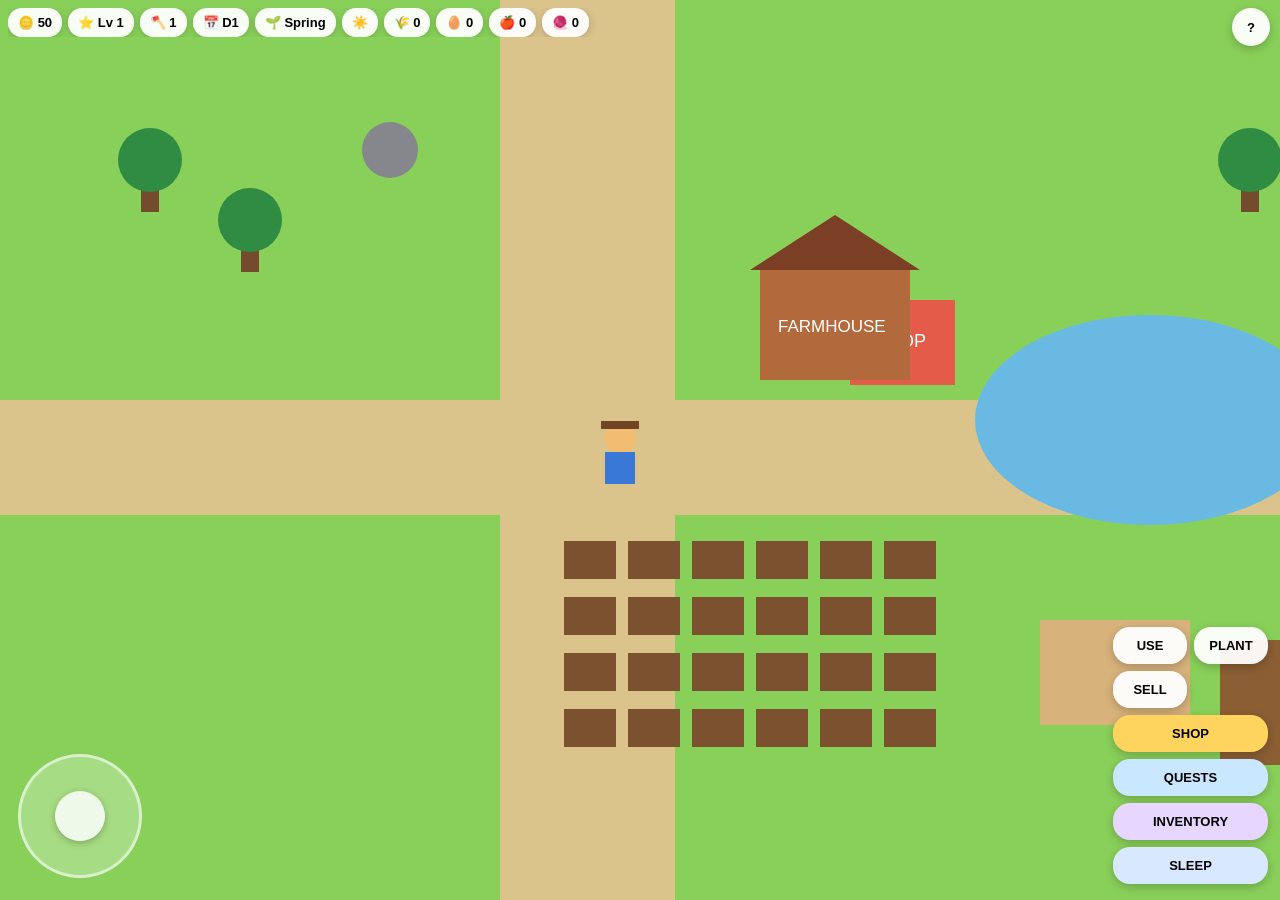
<file: index_day_weather.html>
<!doctype html>
<html lang="en"><head><meta charset="utf-8"><meta name="viewport" content="width=device-width,initial-scale=1,maximum-scale=1,user-scalable=no,viewport-fit=cover"><meta name="apple-mobile-web-app-capable" content="yes"><meta name="theme-color" content="#79c952"><title>Little Farmer</title><link rel="manifest" href="manifest.json"><style>
html,body{margin:0;height:100%;overflow:hidden;background:#79c952;font-family:-apple-system,BlinkMacSystemFont,"Segoe UI",sans-serif;touch-action:none}#game{display:block;width:100vw;height:100vh}#hud{position:fixed;top:calc(env(safe-area-inset-top) + 8px);left:8px;right:54px;display:flex;gap:6px;z-index:5;overflow-x:auto}.pill{background:rgba(255,255,255,.94);border-radius:14px;padding:7px 10px;font-weight:800;font-size:13px;white-space:nowrap;box-shadow:0 2px 8px rgba(0,0,0,.18)}#msg{position:fixed;top:calc(env(safe-area-inset-top) + 54px);left:50%;transform:translateX(-50%);background:rgba(0,0,0,.75);color:#fff;padding:8px 12px;border-radius:12px;z-index:8;font-size:14px;opacity:0;transition:.2s;white-space:nowrap}#joy{position:fixed;left:18px;bottom:calc(env(safe-area-inset-bottom) + 22px);width:118px;height:118px;border-radius:50%;background:rgba(255,255,255,.25);border:3px solid rgba(255,255,255,.58);z-index:5}#stick{position:absolute;left:34px;top:34px;width:50px;height:50px;border-radius:50%;background:rgba(255,255,255,.82);box-shadow:0 2px 7px rgba(0,0,0,.25)}#actions{position:fixed;right:12px;bottom:calc(env(safe-area-inset-bottom) + 16px);display:grid;grid-template-columns:74px 74px;gap:7px;z-index:5}button{border:none;border-radius:17px;padding:11px 5px;font-weight:800;font-size:13px;background:rgba(255,255,255,.94);box-shadow:0 3px 10px rgba(0,0,0,.22)}button:active{transform:scale(.96)}#shopBtn,#questBtn,#invBtn,#sleepBtn{grid-column:1/3}#shopBtn{background:#ffd45e}#questBtn{background:#c9e7ff}#invBtn{background:#e7d6ff}#sleepBtn{background:#d7e8ff}.modal{position:fixed;inset:0;background:rgba(0,0,0,.55);z-index:20;display:none;align-items:center;justify-content:center;padding:18px}.card{background:#fff;border-radius:22px;padding:18px;max-width:440px;width:100%;max-height:82vh;overflow:auto}.grid{display:grid;grid-template-columns:1fr 1fr;gap:10px}.item{border:1px solid #ddd;border-radius:14px;padding:10px;background:#fafafa}.item button{width:100%;margin-top:6px;background:#e4f2d4}.small{font-size:13px;color:#555}.bar{height:10px;background:#ddd;border-radius:999px;overflow:hidden;margin-top:6px}.fill{height:100%;background:#6ab04c}.row{display:flex;justify-content:space-between;gap:12px;padding:5px 0;border-bottom:1px solid #eee}#help{position:fixed;right:10px;top:calc(env(safe-area-inset-top) + 8px);z-index:9;width:38px;height:38px;border-radius:50%;padding:0}
</style></head><body>
<canvas id="game"></canvas>
<div id="hud"><div class="pill">🪙 <span id="coins">0</span></div><div class="pill">⭐ Lv <span id="level">1</span></div><div class="pill">🪓 <span id="tool">1</span></div><div class="pill">📅 D<span id="day">1</span></div><div class="pill"><span id="season">Spring</span></div><div class="pill"><span id="weather">☀️</span></div><div class="pill">🌾 <span id="wheat">0</span></div><div class="pill">🥚 <span id="eggs">0</span></div><div class="pill">🍎 <span id="apples">0</span></div><div class="pill">🧶 <span id="wool">0</span></div></div>
<div id="msg"></div><button id="help">?</button><div id="joy"><div id="stick"></div></div>
<div id="actions"><button id="useBtn">USE</button><button id="plantBtn">PLANT</button><button id="sellBtn">SELL</button><button id="shopBtn">SHOP</button><button id="questBtn">QUESTS</button><button id="invBtn">INVENTORY</button><button id="sleepBtn">SLEEP</button></div>
<div id="helpPanel" class="modal"><div class="card"><h2>Little Farmer</h2><p>Now includes inventory, crafting, storage, sheep, apples, Area 3, weather, seasons, and a day/night cycle.</p><p>Use <b>INVENTORY</b> to move materials into or out of your chest and craft new items.</p><p>Area 3 needs <b>2 Bridge Kits + 8 Planks + 8 Stone Blocks</b>.<br><br>Use <b>SLEEP</b> near the farmhouse to advance to the next day.</p><button onclick="closeM('helpPanel')" style="width:100%">PLAY</button></div></div>
<div id="shopPanel" class="modal"><div class="card"><h2>Farm Shop</h2><div class="grid">
<div class="item"><b>🌾 Wheat Seed</b><div class="small">5 coins</div><button onclick="buySeed('wheat',5)">Buy</button><button onclick="selectSeed('wheat')">Select</button></div>
<div class="item"><b>🥕 Carrot Seed</b><div class="small">8 coins</div><button onclick="buySeed('carrot',8)">Buy</button><button onclick="selectSeed('carrot')">Select</button></div>
<div class="item"><b>🌽 Corn Seed</b><div class="small">12 coins</div><button onclick="buySeed('corn',12)">Buy</button><button onclick="selectSeed('corn')">Select</button></div>
<div class="item"><b>🐔 Chicken</b><div class="small">75 coins</div><button onclick="buyAnimal('chicken',75)">Buy</button></div>
<div class="item"><b>🐄 Cow</b><div class="small">150 coins</div><button onclick="buyAnimal('cow',150)">Buy</button></div>
<div class="item"><b>🐑 Sheep</b><div class="small">180 coins</div><button onclick="buyAnimal('sheep',180)">Buy</button></div>
<div class="item"><b>🪓 Tool Upgrade</b><div class="small">Max level 4</div><button onclick="upgradeTool()">Upgrade</button></div>
</div><p><b>Selected:</b> <span id="selectedSeed">wheat</span></p><p><b>Seeds:</b> 🌾 <span id="sw">6</span> 🥕 <span id="sc">0</span> 🌽 <span id="sco">0</span></p><button onclick="closeM('shopPanel')" style="width:100%">CLOSE</button></div></div>
<div id="questPanel" class="modal"><div class="card"><h2>Quests</h2><div id="questList"></div><button onclick="closeM('questPanel')" style="width:100%">CLOSE</button></div></div>
<div id="invPanel" class="modal"><div class="card"><h2>Inventory & Crafting</h2><h3>Backpack</h3><div id="inventoryList"></div><h3>Storage Chest</h3><div id="storageList"></div><h3>Crafting</h3><div class="grid">
<div class="item"><b>🪵 Plank</b><div class="small">2 wood → 1 plank</div><button onclick="craft('plank')">Craft</button></div>
<div class="item"><b>🧱 Stone Block</b><div class="small">2 stone → 1 block</div><button onclick="craft('block')">Craft</button></div>
<div class="item"><b>🌉 Bridge Kit</b><div class="small">3 planks + 3 blocks</div><button onclick="craft('bridge')">Craft</button></div>
<div class="item"><b>🌾 Animal Feed</b><div class="small">2 wheat + 1 corn</div><button onclick="craft('feed')">Craft</button></div>
</div><button onclick="closeM('invPanel')" style="width:100%;margin-top:12px">CLOSE</button></div></div>
<script>
const cvs=document.getElementById('game'),ctx=cvs.getContext('2d');let W,H,dpr=Math.min(devicePixelRatio||1,2);function resize(){W=innerWidth;H=innerHeight;cvs.width=W*dpr;cvs.height=H*dpr;ctx.setTransform(dpr,0,0,dpr,0,0)}addEventListener('resize',resize);resize();const ui=id=>document.getElementById(id);
const D={coins:50,level:1,xp:0,tool:1,selected:'wheat',seeds:{wheat:6,carrot:0,corn:0},goods:{wheat:0,carrot:0,corn:0,eggs:0,milk:0,apples:0,wool:0,wood:0,stone:0,plank:0,block:0,bridge:0,feed:0},storage:{},animals:{chicken:0,cow:0,sheep:0},player:{x:650,y:430},unlockedZone2:false,unlockedZone3:false,stats:{harvest:0,eggs:0,wood:0,craft:0},quests:[{id:'harvest',title:'Harvest 5 crops',goal:5,reward:50,claimed:false},{id:'wood',title:'Gather 6 wood',goal:6,reward:60,claimed:false},{id:'craft',title:'Craft 3 items',goal:3,reward:75,claimed:false}],day:1,seasonIndex:0,weather:'sunny',timeOfDay:0,lastDailyReward:0};let state=Object.assign({},D,JSON.parse(localStorage.getItem('littleFarmerSave4')||'{}'));state.seeds=Object.assign({},D.seeds,state.seeds||{});state.goods=Object.assign({},D.goods,state.goods||{});state.storage=Object.assign({},state.storage||{});state.animals=Object.assign({},D.animals,state.animals||{});state.stats=Object.assign({},D.stats,state.stats||{});if(!Array.isArray(state.quests)||state.quests.length!==3)state.quests=JSON.parse(JSON.stringify(D.quests));function save(){localStorage.setItem('littleFarmerSave4',JSON.stringify(state))}
function hud(){ui('coins').textContent=state.coins;ui('level').textContent=state.level;ui('tool').textContent=state.tool;ui('wheat').textContent=state.goods.wheat;ui('eggs').textContent=state.goods.eggs;ui('apples').textContent=state.goods.apples;ui('wool').textContent=state.goods.wool;ui('sw').textContent=state.seeds.wheat;ui('sc').textContent=state.seeds.carrot;ui('sco').textContent=state.seeds.corn;ui('selectedSeed').textContent=state.selected;ui('day').textContent=state.day;ui('season').textContent=['🌱 Spring','☀️ Summer','🍂 Fall','❄️ Winter'][state.seasonIndex%4];ui('weather').textContent=state.weather==='rain'?'🌧️':state.weather==='storm'?'⛈️':'☀️';renderQuests();renderInventory()}
const world={w:2800,h:1200},bridge2={x:1470,y:420,w:170,h:110,cost:250},gate3={x:2180,y:420,w:170,h:110},zone2Start=1640,zone3Start=2350;const trees=[{x:150,y:160,hp:3,need:1},{x:250,y:220,hp:3,need:1},{x:1250,y:160,hp:3,need:1},{x:1360,y:250,hp:3,need:1},{x:1750,y:180,hp:6,need:2},{x:1900,y:250,hp:8,need:3},{x:2470,y:180,hp:10,need:4},{x:2620,y:780,hp:10,need:4}],rocks=[{x:390,y:150,hp:4,need:1},{x:1390,y:620,hp:4,need:1},{x:1710,y:620,hp:7,need:2},{x:1960,y:620,hp:9,need:3},{x:2500,y:620,hp:12,need:4}];const plots=[];for(let r=0;r<4;r++)for(let c=0;c<6;c++)plots.push({x:590+c*64,y:560+r*56,state:0,type:null,readyAt:0});const z2=[];for(let r=0;r<3;r++)for(let c=0;c<4;c++)z2.push({x:1710+c*66,y:390+r*58,state:0,type:null,readyAt:0});const z3=[];for(let r=0;r<3;r++)for(let c=0;c<5;c++)z3.push({x:2420+c*66,y:420+r*58,state:0,type:null,readyAt:0});const orchard=[{x:2460,y:250,ready:true},{x:2580,y:290,ready:true},{x:2700,y:230,ready:true}];const barns={chicken:{x:1090,y:670},cow:{x:1270,y:700},sheep:{x:1880,y:780}};let timers={chicken:0,cow:0,sheep:0},cam={x:0,y:0},joy={x:0,y:0},active=false;const joyEl=ui('joy'),stick=ui('stick');function joyPos(ev){const r=joyEl.getBoundingClientRect(),t=ev.touches?ev.touches[0]:ev;let dx=t.clientX-(r.left+r.width/2),dy=t.clientY-(r.top+r.height/2);const m=Math.hypot(dx,dy),lim=40;if(m>lim){dx*=lim/m;dy*=lim/m}joy.x=dx/lim;joy.y=dy/lim;stick.style.transform=`translate(${dx}px,${dy}px)`}joyEl.addEventListener('touchstart',e=>{active=true;joyPos(e);e.preventDefault()},{passive:false});joyEl.addEventListener('touchmove',e=>{if(active)joyPos(e);e.preventDefault()},{passive:false});joyEl.addEventListener('touchend',()=>{active=false;joy.x=joy.y=0;stick.style.transform='translate(0,0)'});
function near(o,d=80){return Math.hypot(o.x-state.player.x,o.y-state.player.y)<d}function msg(s){const m=ui('msg');m.textContent=s;m.style.opacity=1;clearTimeout(msg.t);msg.t=setTimeout(()=>m.style.opacity=0,1500)}function gainXP(n){state.xp+=n;let need=25+state.level*20;if(state.xp>=need){state.xp-=need;state.level++;state.coins+=20;msg('Level up! +20 coins ⭐')}save();hud()}const cropInfo={wheat:{grow:8000,sell:12,emoji:'🌾'},carrot:{grow:12000,sell:20,emoji:'🥕'},corn:{grow:16000,sell:30,emoji:'🌽'}};
const farmhouse={x:760,y:270,w:150,h:110};
const seasons=['Spring','Summer','Fall','Winter'];
function rollWeather(){
  const r=Math.random();
  state.weather = r<0.20 ? 'rain' : r<0.26 ? 'storm' : 'sunny';
}
function marketMultiplier(){
  if(state.seasonIndex===0) return 1.00;
  if(state.seasonIndex===1) return 1.15;
  if(state.seasonIndex===2) return 1.25;
  return 0.95;
}
function weatherGrowthMultiplier(){
  return state.weather==='rain' ? 0.70 : state.weather==='sunny' ? 0.85 : 1.00;
}
function nextDay(){
  state.day++;
  if((state.day-1)%7===0 && state.day>1) state.seasonIndex=(state.seasonIndex+1)%4;
  rollWeather();
  state.timeOfDay=0;
  if(state.lastDailyReward!==state.day){
    state.coins+=25;
    state.lastDailyReward=state.day;
    msg('New day! +25 coins 🎁');
  }
  save();hud();
}
function canSleep(){
  return Math.hypot((farmhouse.x+farmhouse.w/2)-state.player.x,(farmhouse.y+farmhouse.h/2)-state.player.y)<140;
}

function openM(id){ui(id).style.display='flex'}window.closeM=id=>ui(id).style.display='none';ui('help').onclick=()=>openM('helpPanel');ui('shopBtn').onclick=()=>openM('shopPanel');ui('questBtn').onclick=()=>openM('questPanel');ui('invBtn').onclick=()=>openM('invPanel');ui('sleepBtn').onclick=()=>{if(!canSleep())return msg('Go to the farmhouse to sleep');nextDay()};
window.buySeed=(t,c)=>{if(state.coins<c)return msg('Not enough coins');state.coins-=c;state.seeds[t]++;save();hud();msg('Seed purchased')};window.selectSeed=t=>{state.selected=t;save();hud();msg(t+' selected')};window.buyAnimal=(t,c)=>{if(state.coins<c)return msg('Not enough coins');state.coins-=c;state.animals[t]++;save();hud();msg(t+' added!')};window.upgradeTool=()=>{if(state.tool>=4)return msg('Tool already max level');const c=[0,50,100,175][state.tool];if(state.coins<c)return msg('Need '+c+' coins');state.coins-=c;state.tool++;save();hud();msg('Tool level '+state.tool)};
function questProgress(q){return q.id==='harvest'?state.stats.harvest:q.id==='wood'?state.stats.wood:q.id==='craft'?state.stats.craft:0}function renderQuests(){if(!ui('questList'))return;ui('questList').innerHTML='';state.quests.forEach(q=>{const p=Math.min(questProgress(q),q.goal),done=p>=q.goal;const d=document.createElement('div');d.className='item';d.innerHTML=`<b>${q.title}</b><div class="small">${p}/${q.goal} • ${q.reward} coins</div><div class="bar"><div class="fill" style="width:${Math.min(100,p/q.goal*100)}%"></div></div><button ${done&&!q.claimed?'':'disabled'} onclick="claimQuest('${q.id}')">${q.claimed?'CLAIMED':'CLAIM'}</button>`;ui('questList').appendChild(d)})}window.claimQuest=id=>{const q=state.quests.find(x=>x.id===id);if(!q||q.claimed||questProgress(q)<q.goal)return;q.claimed=true;state.coins+=q.reward;save();hud();msg('Quest reward +'+q.reward)};
const labels={wheat:'🌾 Wheat',carrot:'🥕 Carrot',corn:'🌽 Corn',eggs:'🥚 Eggs',milk:'🥛 Milk',apples:'🍎 Apples',wool:'🧶 Wool',wood:'🪵 Wood',stone:'🪨 Stone',plank:'🪚 Planks',block:'🧱 Stone Blocks',bridge:'🌉 Bridge Kits',feed:'🌾 Feed'};function renderInventory(){if(!ui('inventoryList'))return;ui('inventoryList').innerHTML='';Object.keys(labels).forEach(k=>{const n=state.goods[k]||0,d=document.createElement('div');d.className='row';d.innerHTML=`<span>${labels[k]}: ${n}</span><button onclick="moveToStorage('${k}')" ${n<=0?'disabled':''}>Store 1</button>`;ui('inventoryList').appendChild(d)});ui('storageList').innerHTML='';Object.keys(labels).forEach(k=>{const n=state.storage[k]||0;if(n>0){const d=document.createElement('div');d.className='row';d.innerHTML=`<span>${labels[k]}: ${n}</span><button onclick="takeFromStorage('${k}')">Take 1</button>`;ui('storageList').appendChild(d)}});if(!ui('storageList').innerHTML)ui('storageList').innerHTML='<div class="small">Chest is empty.</div>'}window.moveToStorage=k=>{if((state.goods[k]||0)<=0)return;state.goods[k]--;state.storage[k]=(state.storage[k]||0)+1;save();hud()};window.takeFromStorage=k=>{if((state.storage[k]||0)<=0)return;state.storage[k]--;state.goods[k]=(state.goods[k]||0)+1;save();hud()};hud();
window.craft=type=>{let ok=false;if(type==='plank'&&state.goods.wood>=2){state.goods.wood-=2;state.goods.plank++;ok=true}if(type==='block'&&state.goods.stone>=2){state.goods.stone-=2;state.goods.block++;ok=true}if(type==='bridge'&&state.goods.plank>=3&&state.goods.block>=3){state.goods.plank-=3;state.goods.block-=3;state.goods.bridge++;ok=true}if(type==='feed'&&state.goods.wheat>=2&&state.goods.corn>=1){state.goods.wheat-=2;state.goods.corn--;state.goods.feed++;ok=true}if(!ok)return msg('Missing materials');state.stats.craft++;gainXP(3);save();hud();msg('Crafted! 🛠️')};
function activePlots(){let a=plots;if(state.unlockedZone2)a=a.concat(z2);if(state.unlockedZone3)a=a.concat(z3);return a}function plant(){for(const p of activePlots()){if(p.state===0&&near(p,68)){const t=state.selected;if(state.seeds[t]<=0)return msg('No '+t+' seeds');state.seeds[t]--;p.state=1;p.type=t;p.readyAt=Date.now()+cropInfo[t].grow*weatherGrowthMultiplier();save();hud();return msg(cropInfo[t].emoji+' planted')}}msg('Stand by an empty plot')}
function tryUnlocks(){if(!state.unlockedZone2){const bx=bridge2.x+85,by=bridge2.y+55;if(Math.hypot(bx-state.player.x,by-state.player.y)<120){if(state.coins<250)return msg('Need 250 coins');state.coins-=250;state.unlockedZone2=true;save();hud();return msg('Area 2 unlocked!')}}if(state.unlockedZone2&&!state.unlockedZone3){const gx=gate3.x+85,gy=gate3.y+55;if(Math.hypot(gx-state.player.x,gy-state.player.y)<120){if(state.goods.bridge<2||state.goods.plank<8||state.goods.block<8)return msg('Need 2 kits + 8 planks + 8 blocks');state.goods.bridge-=2;state.goods.plank-=8;state.goods.block-=8;state.unlockedZone3=true;save();hud();return msg('Area 3 unlocked! 🌟')}}return false}
function use(){if(tryUnlocks())return;for(const p of activePlots()){if(p.state===2&&near(p,68)){state.goods[p.type]++;state.stats.harvest++;p.state=0;p.type=null;gainXP(5);save();hud();return msg('Harvested!')}}for(const t of trees){if(t.hp>0&&near(t)){if(state.tool<t.need)return msg('Need tool level '+t.need);t.hp-=state.tool;if(t.hp<=0){state.goods.wood+=2+t.need;state.stats.wood+=2+t.need;gainXP(4+t.need);save();hud();return msg('Wood collected 🪵')}return msg('Chop!')}}for(const r of rocks){if(r.hp>0&&near(r)){if(state.tool<r.need)return msg('Need tool level '+r.need);r.hp-=state.tool;if(r.hp<=0){state.goods.stone+=2+r.need;gainXP(4+r.need);save();hud();return msg('Stone collected 🪨')}return msg('Smash!')}}if(state.animals.chicken>0&&near(barns.chicken,110)&&Date.now()-timers.chicken>7000){state.goods.eggs+=state.animals.chicken;timers.chicken=Date.now();save();hud();return msg('Eggs collected 🥚')}if(state.animals.cow>0&&near(barns.cow,120)&&Date.now()-timers.cow>10000){state.goods.milk+=state.animals.cow;timers.cow=Date.now();save();hud();return msg('Milk collected 🥛')}if(state.animals.sheep>0&&near(barns.sheep,120)&&Date.now()-timers.sheep>12000){state.goods.wool+=state.animals.sheep;timers.sheep=Date.now();save();hud();return msg('Wool collected 🧶')}if(state.unlockedZone3){for(const a of orchard){if(a.ready&&near(a,80)){a.ready=false;state.goods.apples+=2;setTimeout(()=>a.ready=true,15000);save();hud();return msg('Apples picked 🍎')}}}msg('Nothing ready nearby')}
function sell(){const p={wheat:12,carrot:20,corn:30,eggs:15,milk:25,apples:18,wool:28};let total=0;for(const k in p){total+=(state.goods[k]||0)*p[k];state.goods[k]=0}if(!total)return msg('Nothing to sell');state.coins+=total;gainXP(5);save();hud();msg('Sold goods +'+total+' 🪙')}ui('useBtn').onclick=use;ui('plantBtn').onclick=plant;ui('sellBtn').onclick=sell;
function drawTree(t){if(t.hp<=0)return;ctx.fillStyle='#754b2d';ctx.fillRect(t.x-9,t.y+10,18,42);ctx.fillStyle=t.need>=3?'#236b32':'#2f8c42';ctx.beginPath();ctx.arc(t.x,t.y,32,0,Math.PI*2);ctx.fill();if(t.need>1){ctx.fillStyle='#fff';ctx.font='12px sans-serif';ctx.fillText('L'+t.need,t.x-8,t.y+4)}}function drawRock(r){if(r.hp<=0)return;ctx.fillStyle=r.need>=3?'#666a70':'#85878c';ctx.beginPath();ctx.arc(r.x,r.y,28,0,Math.PI*2);ctx.fill();if(r.need>1){ctx.fillStyle='#fff';ctx.font='12px sans-serif';ctx.fillText('L'+r.need,r.x-8,r.y+4)}}function drawPlot(p){ctx.fillStyle='#7c512f';ctx.fillRect(p.x-26,p.y-19,52,38);if(p.state===1&&Date.now()>=p.readyAt)p.state=2;if(p.state===1){ctx.font='22px sans-serif';ctx.fillText('🌱',p.x-12,p.y+7)}if(p.state===2){ctx.font='23px sans-serif';ctx.fillText(cropInfo[p.type].emoji,p.x-12,p.y+7)}}function drawAnimal(t,x,y,n){if(n<=0)return;ctx.font='32px sans-serif';for(let i=0;i<Math.min(n,4);i++)ctx.fillText(t==='chicken'?'🐔':t==='cow'?'🐄':'🐑',x+(i%2)*34,y+Math.floor(i/2)*34)}function drawBridge(b,label,locked){ctx.fillStyle='#8b5a2b';ctx.fillRect(b.x,b.y,b.w,b.h);for(let i=0;i<6;i++){ctx.fillStyle='#b47b3a';ctx.fillRect(b.x+i*30,b.y,24,b.h)}if(locked){ctx.fillStyle='rgba(0,0,0,.55)';ctx.fillRect(b.x,b.y,b.w,b.h)}ctx.fillStyle='#fff';ctx.font='17px sans-serif';ctx.fillText(label,b.x+18,b.y+60)}
function loop(){const speed=3.5;let nx=state.player.x+joy.x*speed,ny=state.player.y+joy.y*speed;if(!state.unlockedZone2&&nx>bridge2.x+20)nx=bridge2.x+20;if(state.unlockedZone2&&!state.unlockedZone3&&nx>gate3.x+20)nx=gate3.x+20;state.player.x=Math.max(20,Math.min(world.w-20,nx));state.player.y=Math.max(20,Math.min(world.h-20,ny));cam.x=Math.max(0,Math.min(world.w-W,state.player.x-W/2));cam.y=Math.max(0,Math.min(world.h-H,state.player.y-H/2));ctx.clearRect(0,0,W,H);ctx.save();ctx.translate(-cam.x,-cam.y);ctx.fillStyle='#89d05a';ctx.fillRect(0,0,world.w,world.h);ctx.fillStyle='#dbc38c';ctx.fillRect(0,400,world.w,115);ctx.fillRect(500,0,175,world.h);ctx.fillStyle='#69b9e3';ctx.beginPath();ctx.ellipse(1150,420,175,105,0,0,Math.PI*2);ctx.fill();ctx.fillStyle='#e45b49';ctx.fillRect(850,300,105,85);ctx.fillStyle='#fff';ctx.font='18px sans-serif';ctx.fillText('SHOP',875,347);ctx.fillStyle='#b26a3c';ctx.fillRect(farmhouse.x,farmhouse.y,farmhouse.w,farmhouse.h);ctx.fillStyle='#7a3f25';ctx.beginPath();ctx.moveTo(farmhouse.x-10,farmhouse.y);ctx.lineTo(farmhouse.x+farmhouse.w/2,farmhouse.y-55);ctx.lineTo(farmhouse.x+farmhouse.w+10,farmhouse.y);ctx.closePath();ctx.fill();ctx.fillStyle='#fff';ctx.font='17px sans-serif';ctx.fillText('FARMHOUSE',farmhouse.x+18,farmhouse.y+62);plots.forEach(drawPlot);if(state.unlockedZone2)z2.forEach(drawPlot);if(state.unlockedZone3)z3.forEach(drawPlot);trees.forEach(drawTree);rocks.forEach(drawRock);ctx.fillStyle='#d7b27b';ctx.fillRect(1040,620,150,105);ctx.fillStyle='#8b5e34';ctx.fillRect(1220,640,180,125);ctx.fillStyle='#d9d9d9';ctx.fillRect(1820,730,180,120);drawAnimal('chicken',1060,665,state.animals.chicken);drawAnimal('cow',1245,690,state.animals.cow);drawAnimal('sheep',1840,780,state.animals.sheep);drawBridge(bridge2,state.unlockedZone2?'AREA 2':'🔒 250 coins',!state.unlockedZone2);drawBridge(gate3,state.unlockedZone3?'AREA 3':'🔒 CRAFT TO OPEN',!state.unlockedZone3);if(state.unlockedZone3){ctx.fillStyle='#fff';ctx.font='25px sans-serif';ctx.fillText('ORCHARD',2470,175);for(const a of orchard){ctx.fillStyle='#6d4b2b';ctx.fillRect(a.x-6,a.y+6,12,35);ctx.fillStyle='#358945';ctx.beginPath();ctx.arc(a.x,a.y,28,0,Math.PI*2);ctx.fill();if(a.ready){ctx.font='18px sans-serif';ctx.fillText('🍎',a.x-18,a.y);ctx.fillText('🍎',a.x+2,a.y+10)}}}ctx.fillStyle='#f0bd73';ctx.beginPath();ctx.arc(state.player.x,state.player.y-12,16,0,Math.PI*2);ctx.fill();ctx.fillStyle='#3978d6';ctx.fillRect(state.player.x-15,state.player.y+2,30,32);ctx.fillStyle='#704525';ctx.fillRect(state.player.x-19,state.player.y-29,38,8);ctx.restore();requestAnimationFrame(loop)}requestAnimationFrame(loop);setInterval(save,3000);
</script></body></html>
</file>
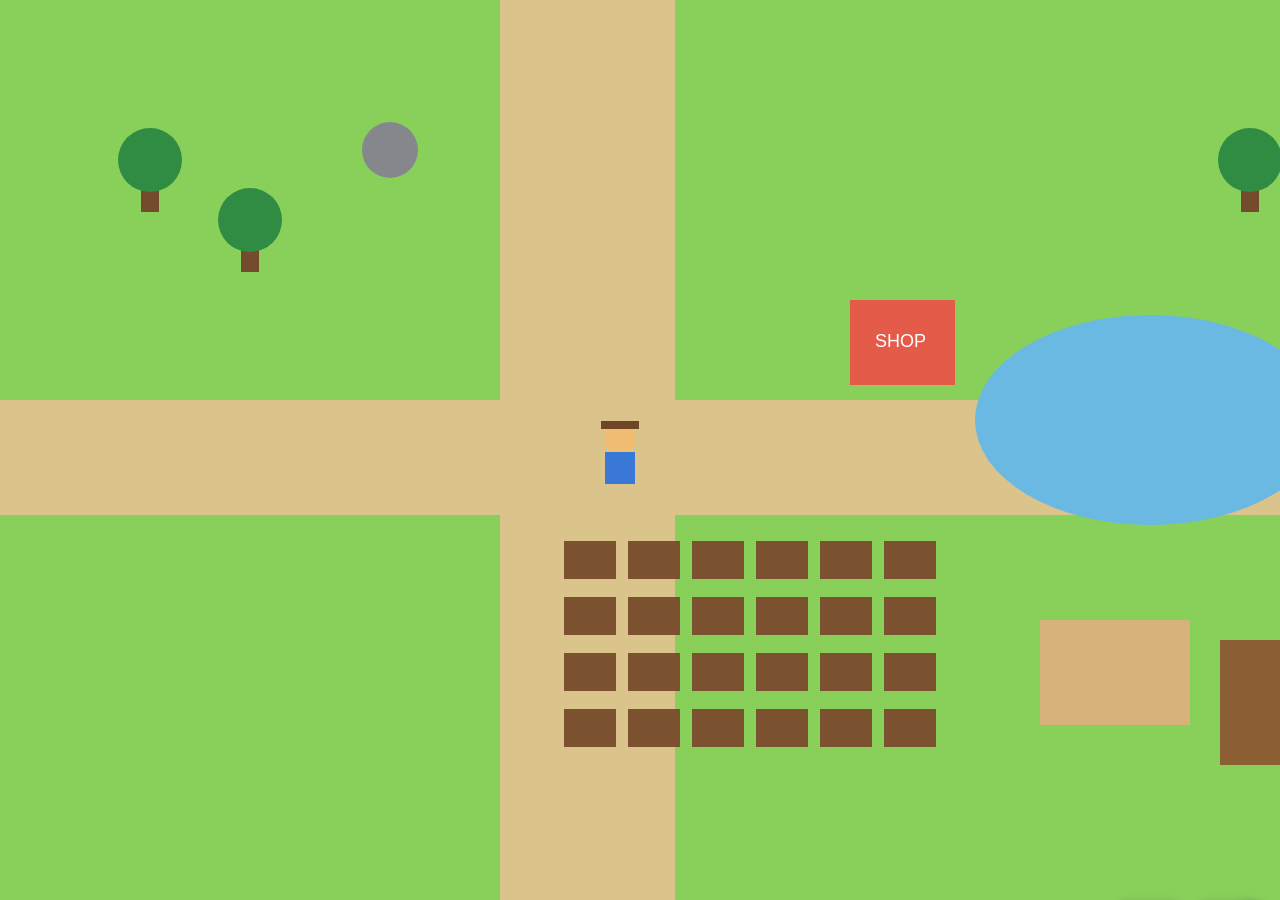
<file: index_fixed.html>
<!doctype html>
<html lang="en"><head><meta charset="utf-8"><meta name="viewport" content="width=device-width,initial-scale=1,maximum-scale=1,user-scalable=no,viewport-fit=cover"><meta name="apple-mobile-web-app-capable" content="yes"><meta name="theme-color" content="#79c952"><title>Little Farmer</title><link rel="manifest" href="manifest.json"><style>
html,body{margin:0;height:100%;overflow:hidden;background:#79c952;font-family:-apple-system,BlinkMacSystemFont,"Segoe UI",sans-serif;touch-action:none}#game{display:block;width:100vw;height:100vh}#hud{position:fixed;top:calc(env(safe-area-inset-top)+8px);left:8px;right:54px;display:flex;gap:6px;z-index:5;overflow-x:auto}.pill{background:rgba(255,255,255,.94);border-radius:14px;padding:7px 10px;font-weight:800;font-size:13px;white-space:nowrap;box-shadow:0 2px 8px rgba(0,0,0,.18)}#msg{position:fixed;top:calc(env(safe-area-inset-top)+54px);left:50%;transform:translateX(-50%);background:rgba(0,0,0,.75);color:#fff;padding:8px 12px;border-radius:12px;z-index:8;font-size:14px;opacity:0;transition:.2s;white-space:nowrap}#joy{position:fixed;left:18px;bottom:calc(env(safe-area-inset-bottom)+22px);width:118px;height:118px;border-radius:50%;background:rgba(255,255,255,.25);border:3px solid rgba(255,255,255,.58);z-index:5}#stick{position:absolute;left:34px;top:34px;width:50px;height:50px;border-radius:50%;background:rgba(255,255,255,.82);box-shadow:0 2px 7px rgba(0,0,0,.25)}#actions{position:fixed;right:12px;bottom:calc(env(safe-area-inset-bottom)+16px);display:grid;grid-template-columns:74px 74px;gap:7px;z-index:5}button{border:none;border-radius:17px;padding:11px 5px;font-weight:800;font-size:13px;background:rgba(255,255,255,.94);box-shadow:0 3px 10px rgba(0,0,0,.22)}button:active{transform:scale(.96)}#shopBtn,#questBtn,#invBtn{grid-column:1/3}#shopBtn{background:#ffd45e}#questBtn{background:#c9e7ff}#invBtn{background:#e7d6ff}.modal{position:fixed;inset:0;background:rgba(0,0,0,.55);z-index:20;display:none;align-items:center;justify-content:center;padding:18px}.card{background:#fff;border-radius:22px;padding:18px;max-width:440px;width:100%;max-height:82vh;overflow:auto}.grid{display:grid;grid-template-columns:1fr 1fr;gap:10px}.item{border:1px solid #ddd;border-radius:14px;padding:10px;background:#fafafa}.item button{width:100%;margin-top:6px;background:#e4f2d4}.small{font-size:13px;color:#555}.bar{height:10px;background:#ddd;border-radius:999px;overflow:hidden;margin-top:6px}.fill{height:100%;background:#6ab04c}.row{display:flex;justify-content:space-between;gap:12px;padding:5px 0;border-bottom:1px solid #eee}#help{position:fixed;right:10px;top:calc(env(safe-area-inset-top)+8px);z-index:9;width:38px;height:38px;border-radius:50%;padding:0}
</style></head><body>
<canvas id="game"></canvas>
<div id="hud"><div class="pill">🪙 <span id="coins">0</span></div><div class="pill">⭐ Lv <span id="level">1</span></div><div class="pill">🪓 <span id="tool">1</span></div><div class="pill">🌾 <span id="wheat">0</span></div><div class="pill">🥚 <span id="eggs">0</span></div><div class="pill">🍎 <span id="apples">0</span></div><div class="pill">🧶 <span id="wool">0</span></div></div>
<div id="msg"></div><button id="help">?</button><div id="joy"><div id="stick"></div></div>
<div id="actions"><button id="useBtn">USE</button><button id="plantBtn">PLANT</button><button id="sellBtn">SELL</button><button id="shopBtn">SHOP</button><button id="questBtn">QUESTS</button><button id="invBtn">INVENTORY</button></div>
<div id="helpPanel" class="modal"><div class="card"><h2>Little Farmer</h2><p>Now includes inventory, crafting, storage, sheep, apples, and Area 3.</p><p>Use <b>INVENTORY</b> to move materials into or out of your chest and craft new items.</p><p>Area 3 needs <b>2 Bridge Kits + 8 Planks + 8 Stone Blocks</b>.</p><button onclick="closeM('helpPanel')" style="width:100%">PLAY</button></div></div>
<div id="shopPanel" class="modal"><div class="card"><h2>Farm Shop</h2><div class="grid">
<div class="item"><b>🌾 Wheat Seed</b><div class="small">5 coins</div><button onclick="buySeed('wheat',5)">Buy</button><button onclick="selectSeed('wheat')">Select</button></div>
<div class="item"><b>🥕 Carrot Seed</b><div class="small">8 coins</div><button onclick="buySeed('carrot',8)">Buy</button><button onclick="selectSeed('carrot')">Select</button></div>
<div class="item"><b>🌽 Corn Seed</b><div class="small">12 coins</div><button onclick="buySeed('corn',12)">Buy</button><button onclick="selectSeed('corn')">Select</button></div>
<div class="item"><b>🐔 Chicken</b><div class="small">75 coins</div><button onclick="buyAnimal('chicken',75)">Buy</button></div>
<div class="item"><b>🐄 Cow</b><div class="small">150 coins</div><button onclick="buyAnimal('cow',150)">Buy</button></div>
<div class="item"><b>🐑 Sheep</b><div class="small">180 coins</div><button onclick="buyAnimal('sheep',180)">Buy</button></div>
<div class="item"><b>🪓 Tool Upgrade</b><div class="small">Max level 4</div><button onclick="upgradeTool()">Upgrade</button></div>
</div><p><b>Selected:</b> <span id="selectedSeed">wheat</span></p><p><b>Seeds:</b> 🌾 <span id="sw">6</span> 🥕 <span id="sc">0</span> 🌽 <span id="sco">0</span></p><button onclick="closeM('shopPanel')" style="width:100%">CLOSE</button></div></div>
<div id="questPanel" class="modal"><div class="card"><h2>Quests</h2><div id="questList"></div><button onclick="closeM('questPanel')" style="width:100%">CLOSE</button></div></div>
<div id="invPanel" class="modal"><div class="card"><h2>Inventory & Crafting</h2><h3>Backpack</h3><div id="inventoryList"></div><h3>Storage Chest</h3><div id="storageList"></div><h3>Crafting</h3><div class="grid">
<div class="item"><b>🪵 Plank</b><div class="small">2 wood → 1 plank</div><button onclick="craft('plank')">Craft</button></div>
<div class="item"><b>🧱 Stone Block</b><div class="small">2 stone → 1 block</div><button onclick="craft('block')">Craft</button></div>
<div class="item"><b>🌉 Bridge Kit</b><div class="small">3 planks + 3 blocks</div><button onclick="craft('bridge')">Craft</button></div>
<div class="item"><b>🌾 Animal Feed</b><div class="small">2 wheat + 1 corn</div><button onclick="craft('feed')">Craft</button></div>
</div><button onclick="closeM('invPanel')" style="width:100%;margin-top:12px">CLOSE</button></div></div>
<script>
const cvs=document.getElementById('game'),ctx=cvs.getContext('2d');let W,H,dpr=Math.min(devicePixelRatio||1,2);function resize(){W=innerWidth;H=innerHeight;cvs.width=W*dpr;cvs.height=H*dpr;ctx.setTransform(dpr,0,0,dpr,0,0)}addEventListener('resize',resize);resize();const ui=id=>document.getElementById(id);
const D={coins:50,level:1,xp:0,tool:1,selected:'wheat',seeds:{wheat:6,carrot:0,corn:0},goods:{wheat:0,carrot:0,corn:0,eggs:0,milk:0,apples:0,wool:0,wood:0,stone:0,plank:0,block:0,bridge:0,feed:0},storage:{},animals:{chicken:0,cow:0,sheep:0},player:{x:650,y:430},unlockedZone2:false,unlockedZone3:false,stats:{harvest:0,eggs:0,wood:0,craft:0},quests:[{id:'harvest',title:'Harvest 5 crops',goal:5,reward:50,claimed:false},{id:'wood',title:'Gather 6 wood',goal:6,reward:60,claimed:false},{id:'craft',title:'Craft 3 items',goal:3,reward:75,claimed:false}]};let state=Object.assign({},D,JSON.parse(localStorage.getItem('littleFarmerSave4')||'{}'));state.seeds=Object.assign({},D.seeds,state.seeds||{});state.goods=Object.assign({},D.goods,state.goods||{});state.storage=Object.assign({},state.storage||{});state.animals=Object.assign({},D.animals,state.animals||{});state.stats=Object.assign({},D.stats,state.stats||{});if(!Array.isArray(state.quests)||state.quests.length!==3)state.quests=JSON.parse(JSON.stringify(D.quests));function save(){localStorage.setItem('littleFarmerSave4',JSON.stringify(state))}
function hud(){ui('coins').textContent=state.coins;ui('level').textContent=state.level;ui('tool').textContent=state.tool;ui('wheat').textContent=state.goods.wheat;ui('eggs').textContent=state.goods.eggs;ui('apples').textContent=state.goods.apples;ui('wool').textContent=state.goods.wool;ui('sw').textContent=state.seeds.wheat;ui('sc').textContent=state.seeds.carrot;ui('sco').textContent=state.seeds.corn;ui('selectedSeed').textContent=state.selected;renderQuests();renderInventory()}
const world={w:2800,h:1200},bridge2={x:1470,y:420,w:170,h:110,cost:250},gate3={x:2180,y:420,w:170,h:110},zone2Start=1640,zone3Start=2350;const trees=[{x:150,y:160,hp:3,need:1},{x:250,y:220,hp:3,need:1},{x:1250,y:160,hp:3,need:1},{x:1360,y:250,hp:3,need:1},{x:1750,y:180,hp:6,need:2},{x:1900,y:250,hp:8,need:3},{x:2470,y:180,hp:10,need:4},{x:2620,y:780,hp:10,need:4}],rocks=[{x:390,y:150,hp:4,need:1},{x:1390,y:620,hp:4,need:1},{x:1710,y:620,hp:7,need:2},{x:1960,y:620,hp:9,need:3},{x:2500,y:620,hp:12,need:4}];const plots=[];for(let r=0;r<4;r++)for(let c=0;c<6;c++)plots.push({x:590+c*64,y:560+r*56,state:0,type:null,readyAt:0});const z2=[];for(let r=0;r<3;r++)for(let c=0;c<4;c++)z2.push({x:1710+c*66,y:390+r*58,state:0,type:null,readyAt:0});const z3=[];for(let r=0;r<3;r++)for(let c=0;c<5;c++)z3.push({x:2420+c*66,y:420+r*58,state:0,type:null,readyAt:0});const orchard=[{x:2460,y:250,ready:true},{x:2580,y:290,ready:true},{x:2700,y:230,ready:true}];const barns={chicken:{x:1090,y:670},cow:{x:1270,y:700},sheep:{x:1880,y:780}};let timers={chicken:0,cow:0,sheep:0},cam={x:0,y:0},joy={x:0,y:0},active=false;const joyEl=ui('joy'),stick=ui('stick');function joyPos(ev){const r=joyEl.getBoundingClientRect(),t=ev.touches?ev.touches[0]:ev;let dx=t.clientX-(r.left+r.width/2),dy=t.clientY-(r.top+r.height/2);const m=Math.hypot(dx,dy),lim=40;if(m>lim){dx*=lim/m;dy*=lim/m}joy.x=dx/lim;joy.y=dy/lim;stick.style.transform=`translate(${dx}px,${dy}px)`}joyEl.addEventListener('touchstart',e=>{active=true;joyPos(e);e.preventDefault()},{passive:false});joyEl.addEventListener('touchmove',e=>{if(active)joyPos(e);e.preventDefault()},{passive:false});joyEl.addEventListener('touchend',()=>{active=false;joy.x=joy.y=0;stick.style.transform='translate(0,0)'});
function near(o,d=80){return Math.hypot(o.x-state.player.x,o.y-state.player.y)<d}function msg(s){const m=ui('msg');m.textContent=s;m.style.opacity=1;clearTimeout(msg.t);msg.t=setTimeout(()=>m.style.opacity=0,1500)}function gainXP(n){state.xp+=n;let need=25+state.level*20;if(state.xp>=need){state.xp-=need;state.level++;state.coins+=20;msg('Level up! +20 coins ⭐')}save();hud()}const cropInfo={wheat:{grow:8000,sell:12,emoji:'🌾'},carrot:{grow:12000,sell:20,emoji:'🥕'},corn:{grow:16000,sell:30,emoji:'🌽'}};
function openM(id){ui(id).style.display='flex'}window.closeM=id=>ui(id).style.display='none';ui('help').onclick=()=>openM('helpPanel');ui('shopBtn').onclick=()=>openM('shopPanel');ui('questBtn').onclick=()=>openM('questPanel');ui('invBtn').onclick=()=>openM('invPanel');
window.buySeed=(t,c)=>{if(state.coins<c)return msg('Not enough coins');state.coins-=c;state.seeds[t]++;save();hud();msg('Seed purchased')};window.selectSeed=t=>{state.selected=t;save();hud();msg(t+' selected')};window.buyAnimal=(t,c)=>{if(state.coins<c)return msg('Not enough coins');state.coins-=c;state.animals[t]++;save();hud();msg(t+' added!')};window.upgradeTool=()=>{if(state.tool>=4)return msg('Tool already max level');const c=[0,50,100,175][state.tool];if(state.coins<c)return msg('Need '+c+' coins');state.coins-=c;state.tool++;save();hud();msg('Tool level '+state.tool)};
function questProgress(q){return q.id==='harvest'?state.stats.harvest:q.id==='wood'?state.stats.wood:q.id==='craft'?state.stats.craft:0}function renderQuests(){if(!ui('questList'))return;ui('questList').innerHTML='';state.quests.forEach(q=>{const p=Math.min(questProgress(q),q.goal),done=p>=q.goal;const d=document.createElement('div');d.className='item';d.innerHTML=`<b>${q.title}</b><div class="small">${p}/${q.goal} • ${q.reward} coins</div><div class="bar"><div class="fill" style="width:${Math.min(100,p/q.goal*100)}%"></div></div><button ${done&&!q.claimed?'':'disabled'} onclick="claimQuest('${q.id}')">${q.claimed?'CLAIMED':'CLAIM'}</button>`;ui('questList').appendChild(d)})}window.claimQuest=id=>{const q=state.quests.find(x=>x.id===id);if(!q||q.claimed||questProgress(q)<q.goal)return;q.claimed=true;state.coins+=q.reward;save();hud();msg('Quest reward +'+q.reward)};
const labels={wheat:'🌾 Wheat',carrot:'🥕 Carrot',corn:'🌽 Corn',eggs:'🥚 Eggs',milk:'🥛 Milk',apples:'🍎 Apples',wool:'🧶 Wool',wood:'🪵 Wood',stone:'🪨 Stone',plank:'🪚 Planks',block:'🧱 Stone Blocks',bridge:'🌉 Bridge Kits',feed:'🌾 Feed'};function renderInventory(){if(!ui('inventoryList'))return;ui('inventoryList').innerHTML='';Object.keys(labels).forEach(k=>{const n=state.goods[k]||0,d=document.createElement('div');d.className='row';d.innerHTML=`<span>${labels[k]}: ${n}</span><button onclick="moveToStorage('${k}')" ${n<=0?'disabled':''}>Store 1</button>`;ui('inventoryList').appendChild(d)});ui('storageList').innerHTML='';Object.keys(labels).forEach(k=>{const n=state.storage[k]||0;if(n>0){const d=document.createElement('div');d.className='row';d.innerHTML=`<span>${labels[k]}: ${n}</span><button onclick="takeFromStorage('${k}')">Take 1</button>`;ui('storageList').appendChild(d)}});if(!ui('storageList').innerHTML)ui('storageList').innerHTML='<div class="small">Chest is empty.</div>'}window.moveToStorage=k=>{if((state.goods[k]||0)<=0)return;state.goods[k]--;state.storage[k]=(state.storage[k]||0)+1;save();hud()};window.takeFromStorage=k=>{if((state.storage[k]||0)<=0)return;state.storage[k]--;state.goods[k]=(state.goods[k]||0)+1;save();hud()};hud();
window.craft=type=>{let ok=false;if(type==='plank'&&state.goods.wood>=2){state.goods.wood-=2;state.goods.plank++;ok=true}if(type==='block'&&state.goods.stone>=2){state.goods.stone-=2;state.goods.block++;ok=true}if(type==='bridge'&&state.goods.plank>=3&&state.goods.block>=3){state.goods.plank-=3;state.goods.block-=3;state.goods.bridge++;ok=true}if(type==='feed'&&state.goods.wheat>=2&&state.goods.corn>=1){state.goods.wheat-=2;state.goods.corn--;state.goods.feed++;ok=true}if(!ok)return msg('Missing materials');state.stats.craft++;gainXP(3);save();hud();msg('Crafted! 🛠️')};
function activePlots(){let a=plots;if(state.unlockedZone2)a=a.concat(z2);if(state.unlockedZone3)a=a.concat(z3);return a}function plant(){for(const p of activePlots()){if(p.state===0&&near(p,68)){const t=state.selected;if(state.seeds[t]<=0)return msg('No '+t+' seeds');state.seeds[t]--;p.state=1;p.type=t;p.readyAt=Date.now()+cropInfo[t].grow;save();hud();return msg(cropInfo[t].emoji+' planted')}}msg('Stand by an empty plot')}
function tryUnlocks(){if(!state.unlockedZone2){const bx=bridge2.x+85,by=bridge2.y+55;if(Math.hypot(bx-state.player.x,by-state.player.y)<120){if(state.coins<250)return msg('Need 250 coins');state.coins-=250;state.unlockedZone2=true;save();hud();return msg('Area 2 unlocked!')}}if(state.unlockedZone2&&!state.unlockedZone3){const gx=gate3.x+85,gy=gate3.y+55;if(Math.hypot(gx-state.player.x,gy-state.player.y)<120){if(state.goods.bridge<2||state.goods.plank<8||state.goods.block<8)return msg('Need 2 kits + 8 planks + 8 blocks');state.goods.bridge-=2;state.goods.plank-=8;state.goods.block-=8;state.unlockedZone3=true;save();hud();return msg('Area 3 unlocked! 🌟')}}return false}
function use(){if(tryUnlocks())return;for(const p of activePlots()){if(p.state===2&&near(p,68)){state.goods[p.type]++;state.stats.harvest++;p.state=0;p.type=null;gainXP(5);save();hud();return msg('Harvested!')}}for(const t of trees){if(t.hp>0&&near(t)){if(state.tool<t.need)return msg('Need tool level '+t.need);t.hp-=state.tool;if(t.hp<=0){state.goods.wood+=2+t.need;state.stats.wood+=2+t.need;gainXP(4+t.need);save();hud();return msg('Wood collected 🪵')}return msg('Chop!')}}for(const r of rocks){if(r.hp>0&&near(r)){if(state.tool<r.need)return msg('Need tool level '+r.need);r.hp-=state.tool;if(r.hp<=0){state.goods.stone+=2+r.need;gainXP(4+r.need);save();hud();return msg('Stone collected 🪨')}return msg('Smash!')}}if(state.animals.chicken>0&&near(barns.chicken,110)&&Date.now()-timers.chicken>7000){state.goods.eggs+=state.animals.chicken;timers.chicken=Date.now();save();hud();return msg('Eggs collected 🥚')}if(state.animals.cow>0&&near(barns.cow,120)&&Date.now()-timers.cow>10000){state.goods.milk+=state.animals.cow;timers.cow=Date.now();save();hud();return msg('Milk collected 🥛')}if(state.animals.sheep>0&&near(barns.sheep,120)&&Date.now()-timers.sheep>12000){state.goods.wool+=state.animals.sheep;timers.sheep=Date.now();save();hud();return msg('Wool collected 🧶')}if(state.unlockedZone3){for(const a of orchard){if(a.ready&&near(a,80)){a.ready=false;state.goods.apples+=2;setTimeout(()=>a.ready=true,15000);save();hud();return msg('Apples picked 🍎')}}}msg('Nothing ready nearby')}
function sell(){const p={wheat:12,carrot:20,corn:30,eggs:15,milk:25,apples:18,wool:28};let total=0;for(const k in p){total+=(state.goods[k]||0)*p[k];state.goods[k]=0}if(!total)return msg('Nothing to sell');state.coins+=total;gainXP(5);save();hud();msg('Sold goods +'+total+' 🪙')}ui('useBtn').onclick=use;ui('plantBtn').onclick=plant;ui('sellBtn').onclick=sell;
function drawTree(t){if(t.hp<=0)return;ctx.fillStyle='#754b2d';ctx.fillRect(t.x-9,t.y+10,18,42);ctx.fillStyle=t.need>=3?'#236b32':'#2f8c42';ctx.beginPath();ctx.arc(t.x,t.y,32,0,Math.PI*2);ctx.fill();if(t.need>1){ctx.fillStyle='#fff';ctx.font='12px sans-serif';ctx.fillText('L'+t.need,t.x-8,t.y+4)}}function drawRock(r){if(r.hp<=0)return;ctx.fillStyle=r.need>=3?'#666a70':'#85878c';ctx.beginPath();ctx.arc(r.x,r.y,28,0,Math.PI*2);ctx.fill();if(r.need>1){ctx.fillStyle='#fff';ctx.font='12px sans-serif';ctx.fillText('L'+r.need,r.x-8,r.y+4)}}function drawPlot(p){ctx.fillStyle='#7c512f';ctx.fillRect(p.x-26,p.y-19,52,38);if(p.state===1&&Date.now()>=p.readyAt)p.state=2;if(p.state===1){ctx.font='22px sans-serif';ctx.fillText('🌱',p.x-12,p.y+7)}if(p.state===2){ctx.font='23px sans-serif';ctx.fillText(cropInfo[p.type].emoji,p.x-12,p.y+7)}}function drawAnimal(t,x,y,n){if(n<=0)return;ctx.font='32px sans-serif';for(let i=0;i<Math.min(n,4);i++)ctx.fillText(t==='chicken'?'🐔':t==='cow'?'🐄':'🐑',x+(i%2)*34,y+Math.floor(i/2)*34)}function drawBridge(b,label,locked){ctx.fillStyle='#8b5a2b';ctx.fillRect(b.x,b.y,b.w,b.h);for(let i=0;i<6;i++){ctx.fillStyle='#b47b3a';ctx.fillRect(b.x+i*30,b.y,24,b.h)}if(locked){ctx.fillStyle='rgba(0,0,0,.55)';ctx.fillRect(b.x,b.y,b.w,b.h)}ctx.fillStyle='#fff';ctx.font='17px sans-serif';ctx.fillText(label,b.x+18,b.y+60)}
function loop(){const speed=3.5;let nx=state.player.x+joy.x*speed,ny=state.player.y+joy.y*speed;if(!state.unlockedZone2&&nx>bridge2.x+20)nx=bridge2.x+20;if(state.unlockedZone2&&!state.unlockedZone3&&nx>gate3.x+20)nx=gate3.x+20;state.player.x=Math.max(20,Math.min(world.w-20,nx));state.player.y=Math.max(20,Math.min(world.h-20,ny));cam.x=Math.max(0,Math.min(world.w-W,state.player.x-W/2));cam.y=Math.max(0,Math.min(world.h-H,state.player.y-H/2));ctx.clearRect(0,0,W,H);ctx.save();ctx.translate(-cam.x,-cam.y);ctx.fillStyle='#89d05a';ctx.fillRect(0,0,world.w,world.h);ctx.fillStyle='#dbc38c';ctx.fillRect(0,400,world.w,115);ctx.fillRect(500,0,175,world.h);ctx.fillStyle='#69b9e3';ctx.beginPath();ctx.ellipse(1150,420,175,105,0,0,Math.PI*2);ctx.fill();ctx.fillStyle='#e45b49';ctx.fillRect(850,300,105,85);ctx.fillStyle='#fff';ctx.font='18px sans-serif';ctx.fillText('SHOP',875,347);plots.forEach(drawPlot);if(state.unlockedZone2)z2.forEach(drawPlot);if(state.unlockedZone3)z3.forEach(drawPlot);trees.forEach(drawTree);rocks.forEach(drawRock);ctx.fillStyle='#d7b27b';ctx.fillRect(1040,620,150,105);ctx.fillStyle='#8b5e34';ctx.fillRect(1220,640,180,125);ctx.fillStyle='#d9d9d9';ctx.fillRect(1820,730,180,120);drawAnimal('chicken',1060,665,state.animals.chicken);drawAnimal('cow',1245,690,state.animals.cow);drawAnimal('sheep',1840,780,state.animals.sheep);drawBridge(bridge2,state.unlockedZone2?'AREA 2':'🔒 250 coins',!state.unlockedZone2);drawBridge(gate3,state.unlockedZone3?'AREA 3':'🔒 CRAFT TO OPEN',!state.unlockedZone3);if(state.unlockedZone3){ctx.fillStyle='#fff';ctx.font='25px sans-serif';ctx.fillText('ORCHARD',2470,175);for(const a of orchard){ctx.fillStyle='#6d4b2b';ctx.fillRect(a.x-6,a.y+6,12,35);ctx.fillStyle='#358945';ctx.beginPath();ctx.arc(a.x,a.y,28,0,Math.PI*2);ctx.fill();if(a.ready){ctx.font='18px sans-serif';ctx.fillText('🍎',a.x-18,a.y);ctx.fillText('🍎',a.x+2,a.y+10)}}}ctx.fillStyle='#f0bd73';ctx.beginPath();ctx.arc(state.player.x,state.player.y-12,16,0,Math.PI*2);ctx.fill();ctx.fillStyle='#3978d6';ctx.fillRect(state.player.x-15,state.player.y+2,30,32);ctx.fillStyle='#704525';ctx.fillRect(state.player.x-19,state.player.y-29,38,8);ctx.restore();requestAnimationFrame(loop)}requestAnimationFrame(loop);setInterval(save,3000);
</script></body></html>
</file>
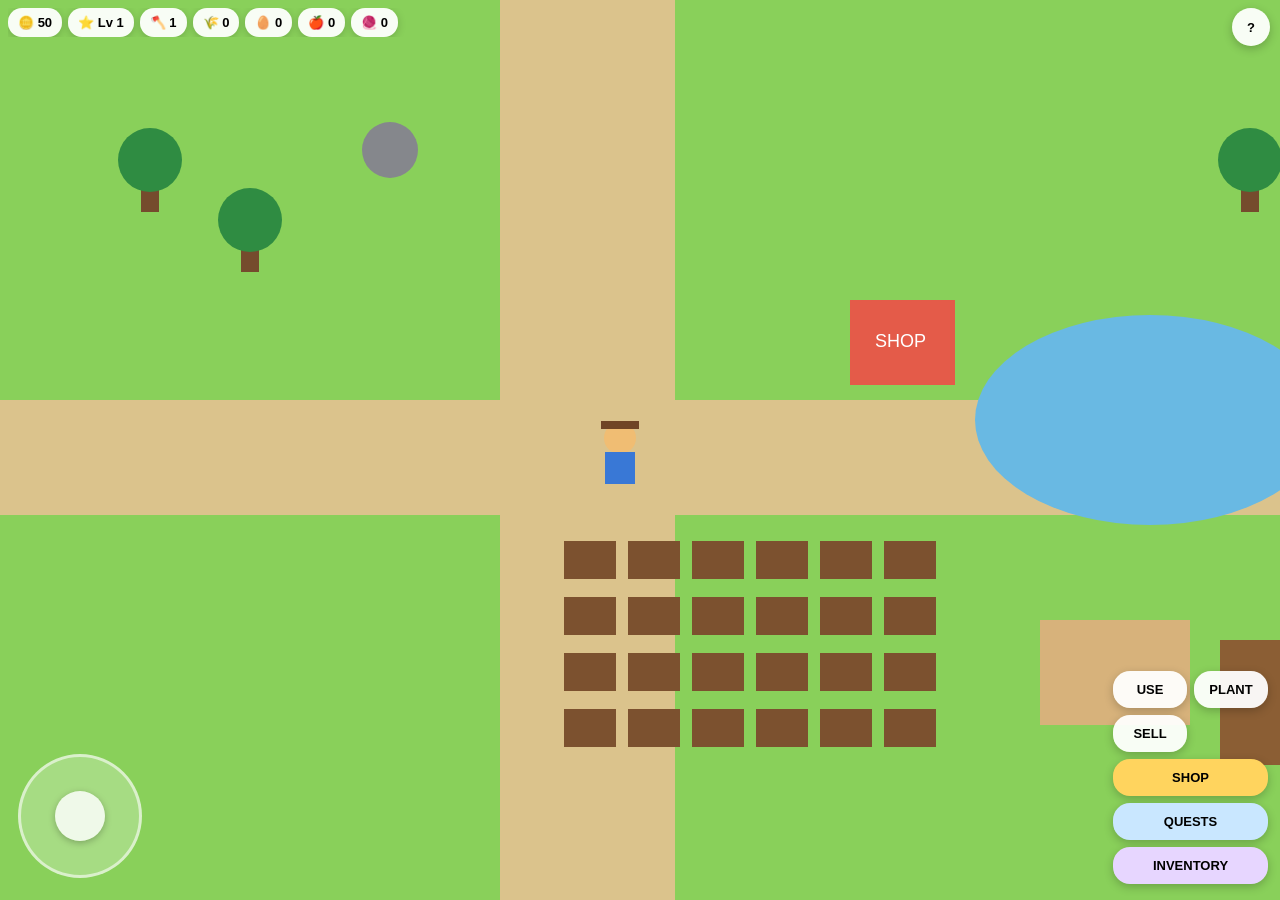
<file: index_ios_fixed.html>
<!doctype html>
<html lang="en"><head><meta charset="utf-8"><meta name="viewport" content="width=device-width,initial-scale=1,maximum-scale=1,user-scalable=no,viewport-fit=cover"><meta name="apple-mobile-web-app-capable" content="yes"><meta name="theme-color" content="#79c952"><title>Little Farmer</title><link rel="manifest" href="manifest.json"><style>
html,body{margin:0;height:100%;overflow:hidden;background:#79c952;font-family:-apple-system,BlinkMacSystemFont,"Segoe UI",sans-serif;touch-action:none}#game{display:block;width:100vw;height:100vh}#hud{position:fixed;top:calc(env(safe-area-inset-top) + 8px);left:8px;right:54px;display:flex;gap:6px;z-index:5;overflow-x:auto}.pill{background:rgba(255,255,255,.94);border-radius:14px;padding:7px 10px;font-weight:800;font-size:13px;white-space:nowrap;box-shadow:0 2px 8px rgba(0,0,0,.18)}#msg{position:fixed;top:calc(env(safe-area-inset-top) + 54px);left:50%;transform:translateX(-50%);background:rgba(0,0,0,.75);color:#fff;padding:8px 12px;border-radius:12px;z-index:8;font-size:14px;opacity:0;transition:.2s;white-space:nowrap}#joy{position:fixed;left:18px;bottom:calc(env(safe-area-inset-bottom) + 22px);width:118px;height:118px;border-radius:50%;background:rgba(255,255,255,.25);border:3px solid rgba(255,255,255,.58);z-index:5}#stick{position:absolute;left:34px;top:34px;width:50px;height:50px;border-radius:50%;background:rgba(255,255,255,.82);box-shadow:0 2px 7px rgba(0,0,0,.25)}#actions{position:fixed;right:12px;bottom:calc(env(safe-area-inset-bottom) + 16px);display:grid;grid-template-columns:74px 74px;gap:7px;z-index:5}button{border:none;border-radius:17px;padding:11px 5px;font-weight:800;font-size:13px;background:rgba(255,255,255,.94);box-shadow:0 3px 10px rgba(0,0,0,.22)}button:active{transform:scale(.96)}#shopBtn,#questBtn,#invBtn{grid-column:1/3}#shopBtn{background:#ffd45e}#questBtn{background:#c9e7ff}#invBtn{background:#e7d6ff}.modal{position:fixed;inset:0;background:rgba(0,0,0,.55);z-index:20;display:none;align-items:center;justify-content:center;padding:18px}.card{background:#fff;border-radius:22px;padding:18px;max-width:440px;width:100%;max-height:82vh;overflow:auto}.grid{display:grid;grid-template-columns:1fr 1fr;gap:10px}.item{border:1px solid #ddd;border-radius:14px;padding:10px;background:#fafafa}.item button{width:100%;margin-top:6px;background:#e4f2d4}.small{font-size:13px;color:#555}.bar{height:10px;background:#ddd;border-radius:999px;overflow:hidden;margin-top:6px}.fill{height:100%;background:#6ab04c}.row{display:flex;justify-content:space-between;gap:12px;padding:5px 0;border-bottom:1px solid #eee}#help{position:fixed;right:10px;top:calc(env(safe-area-inset-top) + 8px);z-index:9;width:38px;height:38px;border-radius:50%;padding:0}
</style></head><body>
<canvas id="game"></canvas>
<div id="hud"><div class="pill">🪙 <span id="coins">0</span></div><div class="pill">⭐ Lv <span id="level">1</span></div><div class="pill">🪓 <span id="tool">1</span></div><div class="pill">🌾 <span id="wheat">0</span></div><div class="pill">🥚 <span id="eggs">0</span></div><div class="pill">🍎 <span id="apples">0</span></div><div class="pill">🧶 <span id="wool">0</span></div></div>
<div id="msg"></div><button id="help">?</button><div id="joy"><div id="stick"></div></div>
<div id="actions"><button id="useBtn">USE</button><button id="plantBtn">PLANT</button><button id="sellBtn">SELL</button><button id="shopBtn">SHOP</button><button id="questBtn">QUESTS</button><button id="invBtn">INVENTORY</button></div>
<div id="helpPanel" class="modal"><div class="card"><h2>Little Farmer</h2><p>Now includes inventory, crafting, storage, sheep, apples, and Area 3.</p><p>Use <b>INVENTORY</b> to move materials into or out of your chest and craft new items.</p><p>Area 3 needs <b>2 Bridge Kits + 8 Planks + 8 Stone Blocks</b>.</p><button onclick="closeM('helpPanel')" style="width:100%">PLAY</button></div></div>
<div id="shopPanel" class="modal"><div class="card"><h2>Farm Shop</h2><div class="grid">
<div class="item"><b>🌾 Wheat Seed</b><div class="small">5 coins</div><button onclick="buySeed('wheat',5)">Buy</button><button onclick="selectSeed('wheat')">Select</button></div>
<div class="item"><b>🥕 Carrot Seed</b><div class="small">8 coins</div><button onclick="buySeed('carrot',8)">Buy</button><button onclick="selectSeed('carrot')">Select</button></div>
<div class="item"><b>🌽 Corn Seed</b><div class="small">12 coins</div><button onclick="buySeed('corn',12)">Buy</button><button onclick="selectSeed('corn')">Select</button></div>
<div class="item"><b>🐔 Chicken</b><div class="small">75 coins</div><button onclick="buyAnimal('chicken',75)">Buy</button></div>
<div class="item"><b>🐄 Cow</b><div class="small">150 coins</div><button onclick="buyAnimal('cow',150)">Buy</button></div>
<div class="item"><b>🐑 Sheep</b><div class="small">180 coins</div><button onclick="buyAnimal('sheep',180)">Buy</button></div>
<div class="item"><b>🪓 Tool Upgrade</b><div class="small">Max level 4</div><button onclick="upgradeTool()">Upgrade</button></div>
</div><p><b>Selected:</b> <span id="selectedSeed">wheat</span></p><p><b>Seeds:</b> 🌾 <span id="sw">6</span> 🥕 <span id="sc">0</span> 🌽 <span id="sco">0</span></p><button onclick="closeM('shopPanel')" style="width:100%">CLOSE</button></div></div>
<div id="questPanel" class="modal"><div class="card"><h2>Quests</h2><div id="questList"></div><button onclick="closeM('questPanel')" style="width:100%">CLOSE</button></div></div>
<div id="invPanel" class="modal"><div class="card"><h2>Inventory & Crafting</h2><h3>Backpack</h3><div id="inventoryList"></div><h3>Storage Chest</h3><div id="storageList"></div><h3>Crafting</h3><div class="grid">
<div class="item"><b>🪵 Plank</b><div class="small">2 wood → 1 plank</div><button onclick="craft('plank')">Craft</button></div>
<div class="item"><b>🧱 Stone Block</b><div class="small">2 stone → 1 block</div><button onclick="craft('block')">Craft</button></div>
<div class="item"><b>🌉 Bridge Kit</b><div class="small">3 planks + 3 blocks</div><button onclick="craft('bridge')">Craft</button></div>
<div class="item"><b>🌾 Animal Feed</b><div class="small">2 wheat + 1 corn</div><button onclick="craft('feed')">Craft</button></div>
</div><button onclick="closeM('invPanel')" style="width:100%;margin-top:12px">CLOSE</button></div></div>
<script>
const cvs=document.getElementById('game'),ctx=cvs.getContext('2d');let W,H,dpr=Math.min(devicePixelRatio||1,2);function resize(){W=innerWidth;H=innerHeight;cvs.width=W*dpr;cvs.height=H*dpr;ctx.setTransform(dpr,0,0,dpr,0,0)}addEventListener('resize',resize);resize();const ui=id=>document.getElementById(id);
const D={coins:50,level:1,xp:0,tool:1,selected:'wheat',seeds:{wheat:6,carrot:0,corn:0},goods:{wheat:0,carrot:0,corn:0,eggs:0,milk:0,apples:0,wool:0,wood:0,stone:0,plank:0,block:0,bridge:0,feed:0},storage:{},animals:{chicken:0,cow:0,sheep:0},player:{x:650,y:430},unlockedZone2:false,unlockedZone3:false,stats:{harvest:0,eggs:0,wood:0,craft:0},quests:[{id:'harvest',title:'Harvest 5 crops',goal:5,reward:50,claimed:false},{id:'wood',title:'Gather 6 wood',goal:6,reward:60,claimed:false},{id:'craft',title:'Craft 3 items',goal:3,reward:75,claimed:false}]};let state=Object.assign({},D,JSON.parse(localStorage.getItem('littleFarmerSave4')||'{}'));state.seeds=Object.assign({},D.seeds,state.seeds||{});state.goods=Object.assign({},D.goods,state.goods||{});state.storage=Object.assign({},state.storage||{});state.animals=Object.assign({},D.animals,state.animals||{});state.stats=Object.assign({},D.stats,state.stats||{});if(!Array.isArray(state.quests)||state.quests.length!==3)state.quests=JSON.parse(JSON.stringify(D.quests));function save(){localStorage.setItem('littleFarmerSave4',JSON.stringify(state))}
function hud(){ui('coins').textContent=state.coins;ui('level').textContent=state.level;ui('tool').textContent=state.tool;ui('wheat').textContent=state.goods.wheat;ui('eggs').textContent=state.goods.eggs;ui('apples').textContent=state.goods.apples;ui('wool').textContent=state.goods.wool;ui('sw').textContent=state.seeds.wheat;ui('sc').textContent=state.seeds.carrot;ui('sco').textContent=state.seeds.corn;ui('selectedSeed').textContent=state.selected;renderQuests();renderInventory()}
const world={w:2800,h:1200},bridge2={x:1470,y:420,w:170,h:110,cost:250},gate3={x:2180,y:420,w:170,h:110},zone2Start=1640,zone3Start=2350;const trees=[{x:150,y:160,hp:3,need:1},{x:250,y:220,hp:3,need:1},{x:1250,y:160,hp:3,need:1},{x:1360,y:250,hp:3,need:1},{x:1750,y:180,hp:6,need:2},{x:1900,y:250,hp:8,need:3},{x:2470,y:180,hp:10,need:4},{x:2620,y:780,hp:10,need:4}],rocks=[{x:390,y:150,hp:4,need:1},{x:1390,y:620,hp:4,need:1},{x:1710,y:620,hp:7,need:2},{x:1960,y:620,hp:9,need:3},{x:2500,y:620,hp:12,need:4}];const plots=[];for(let r=0;r<4;r++)for(let c=0;c<6;c++)plots.push({x:590+c*64,y:560+r*56,state:0,type:null,readyAt:0});const z2=[];for(let r=0;r<3;r++)for(let c=0;c<4;c++)z2.push({x:1710+c*66,y:390+r*58,state:0,type:null,readyAt:0});const z3=[];for(let r=0;r<3;r++)for(let c=0;c<5;c++)z3.push({x:2420+c*66,y:420+r*58,state:0,type:null,readyAt:0});const orchard=[{x:2460,y:250,ready:true},{x:2580,y:290,ready:true},{x:2700,y:230,ready:true}];const barns={chicken:{x:1090,y:670},cow:{x:1270,y:700},sheep:{x:1880,y:780}};let timers={chicken:0,cow:0,sheep:0},cam={x:0,y:0},joy={x:0,y:0},active=false;const joyEl=ui('joy'),stick=ui('stick');function joyPos(ev){const r=joyEl.getBoundingClientRect(),t=ev.touches?ev.touches[0]:ev;let dx=t.clientX-(r.left+r.width/2),dy=t.clientY-(r.top+r.height/2);const m=Math.hypot(dx,dy),lim=40;if(m>lim){dx*=lim/m;dy*=lim/m}joy.x=dx/lim;joy.y=dy/lim;stick.style.transform=`translate(${dx}px,${dy}px)`}joyEl.addEventListener('touchstart',e=>{active=true;joyPos(e);e.preventDefault()},{passive:false});joyEl.addEventListener('touchmove',e=>{if(active)joyPos(e);e.preventDefault()},{passive:false});joyEl.addEventListener('touchend',()=>{active=false;joy.x=joy.y=0;stick.style.transform='translate(0,0)'});
function near(o,d=80){return Math.hypot(o.x-state.player.x,o.y-state.player.y)<d}function msg(s){const m=ui('msg');m.textContent=s;m.style.opacity=1;clearTimeout(msg.t);msg.t=setTimeout(()=>m.style.opacity=0,1500)}function gainXP(n){state.xp+=n;let need=25+state.level*20;if(state.xp>=need){state.xp-=need;state.level++;state.coins+=20;msg('Level up! +20 coins ⭐')}save();hud()}const cropInfo={wheat:{grow:8000,sell:12,emoji:'🌾'},carrot:{grow:12000,sell:20,emoji:'🥕'},corn:{grow:16000,sell:30,emoji:'🌽'}};
function openM(id){ui(id).style.display='flex'}window.closeM=id=>ui(id).style.display='none';ui('help').onclick=()=>openM('helpPanel');ui('shopBtn').onclick=()=>openM('shopPanel');ui('questBtn').onclick=()=>openM('questPanel');ui('invBtn').onclick=()=>openM('invPanel');
window.buySeed=(t,c)=>{if(state.coins<c)return msg('Not enough coins');state.coins-=c;state.seeds[t]++;save();hud();msg('Seed purchased')};window.selectSeed=t=>{state.selected=t;save();hud();msg(t+' selected')};window.buyAnimal=(t,c)=>{if(state.coins<c)return msg('Not enough coins');state.coins-=c;state.animals[t]++;save();hud();msg(t+' added!')};window.upgradeTool=()=>{if(state.tool>=4)return msg('Tool already max level');const c=[0,50,100,175][state.tool];if(state.coins<c)return msg('Need '+c+' coins');state.coins-=c;state.tool++;save();hud();msg('Tool level '+state.tool)};
function questProgress(q){return q.id==='harvest'?state.stats.harvest:q.id==='wood'?state.stats.wood:q.id==='craft'?state.stats.craft:0}function renderQuests(){if(!ui('questList'))return;ui('questList').innerHTML='';state.quests.forEach(q=>{const p=Math.min(questProgress(q),q.goal),done=p>=q.goal;const d=document.createElement('div');d.className='item';d.innerHTML=`<b>${q.title}</b><div class="small">${p}/${q.goal} • ${q.reward} coins</div><div class="bar"><div class="fill" style="width:${Math.min(100,p/q.goal*100)}%"></div></div><button ${done&&!q.claimed?'':'disabled'} onclick="claimQuest('${q.id}')">${q.claimed?'CLAIMED':'CLAIM'}</button>`;ui('questList').appendChild(d)})}window.claimQuest=id=>{const q=state.quests.find(x=>x.id===id);if(!q||q.claimed||questProgress(q)<q.goal)return;q.claimed=true;state.coins+=q.reward;save();hud();msg('Quest reward +'+q.reward)};
const labels={wheat:'🌾 Wheat',carrot:'🥕 Carrot',corn:'🌽 Corn',eggs:'🥚 Eggs',milk:'🥛 Milk',apples:'🍎 Apples',wool:'🧶 Wool',wood:'🪵 Wood',stone:'🪨 Stone',plank:'🪚 Planks',block:'🧱 Stone Blocks',bridge:'🌉 Bridge Kits',feed:'🌾 Feed'};function renderInventory(){if(!ui('inventoryList'))return;ui('inventoryList').innerHTML='';Object.keys(labels).forEach(k=>{const n=state.goods[k]||0,d=document.createElement('div');d.className='row';d.innerHTML=`<span>${labels[k]}: ${n}</span><button onclick="moveToStorage('${k}')" ${n<=0?'disabled':''}>Store 1</button>`;ui('inventoryList').appendChild(d)});ui('storageList').innerHTML='';Object.keys(labels).forEach(k=>{const n=state.storage[k]||0;if(n>0){const d=document.createElement('div');d.className='row';d.innerHTML=`<span>${labels[k]}: ${n}</span><button onclick="takeFromStorage('${k}')">Take 1</button>`;ui('storageList').appendChild(d)}});if(!ui('storageList').innerHTML)ui('storageList').innerHTML='<div class="small">Chest is empty.</div>'}window.moveToStorage=k=>{if((state.goods[k]||0)<=0)return;state.goods[k]--;state.storage[k]=(state.storage[k]||0)+1;save();hud()};window.takeFromStorage=k=>{if((state.storage[k]||0)<=0)return;state.storage[k]--;state.goods[k]=(state.goods[k]||0)+1;save();hud()};hud();
window.craft=type=>{let ok=false;if(type==='plank'&&state.goods.wood>=2){state.goods.wood-=2;state.goods.plank++;ok=true}if(type==='block'&&state.goods.stone>=2){state.goods.stone-=2;state.goods.block++;ok=true}if(type==='bridge'&&state.goods.plank>=3&&state.goods.block>=3){state.goods.plank-=3;state.goods.block-=3;state.goods.bridge++;ok=true}if(type==='feed'&&state.goods.wheat>=2&&state.goods.corn>=1){state.goods.wheat-=2;state.goods.corn--;state.goods.feed++;ok=true}if(!ok)return msg('Missing materials');state.stats.craft++;gainXP(3);save();hud();msg('Crafted! 🛠️')};
function activePlots(){let a=plots;if(state.unlockedZone2)a=a.concat(z2);if(state.unlockedZone3)a=a.concat(z3);return a}function plant(){for(const p of activePlots()){if(p.state===0&&near(p,68)){const t=state.selected;if(state.seeds[t]<=0)return msg('No '+t+' seeds');state.seeds[t]--;p.state=1;p.type=t;p.readyAt=Date.now()+cropInfo[t].grow;save();hud();return msg(cropInfo[t].emoji+' planted')}}msg('Stand by an empty plot')}
function tryUnlocks(){if(!state.unlockedZone2){const bx=bridge2.x+85,by=bridge2.y+55;if(Math.hypot(bx-state.player.x,by-state.player.y)<120){if(state.coins<250)return msg('Need 250 coins');state.coins-=250;state.unlockedZone2=true;save();hud();return msg('Area 2 unlocked!')}}if(state.unlockedZone2&&!state.unlockedZone3){const gx=gate3.x+85,gy=gate3.y+55;if(Math.hypot(gx-state.player.x,gy-state.player.y)<120){if(state.goods.bridge<2||state.goods.plank<8||state.goods.block<8)return msg('Need 2 kits + 8 planks + 8 blocks');state.goods.bridge-=2;state.goods.plank-=8;state.goods.block-=8;state.unlockedZone3=true;save();hud();return msg('Area 3 unlocked! 🌟')}}return false}
function use(){if(tryUnlocks())return;for(const p of activePlots()){if(p.state===2&&near(p,68)){state.goods[p.type]++;state.stats.harvest++;p.state=0;p.type=null;gainXP(5);save();hud();return msg('Harvested!')}}for(const t of trees){if(t.hp>0&&near(t)){if(state.tool<t.need)return msg('Need tool level '+t.need);t.hp-=state.tool;if(t.hp<=0){state.goods.wood+=2+t.need;state.stats.wood+=2+t.need;gainXP(4+t.need);save();hud();return msg('Wood collected 🪵')}return msg('Chop!')}}for(const r of rocks){if(r.hp>0&&near(r)){if(state.tool<r.need)return msg('Need tool level '+r.need);r.hp-=state.tool;if(r.hp<=0){state.goods.stone+=2+r.need;gainXP(4+r.need);save();hud();return msg('Stone collected 🪨')}return msg('Smash!')}}if(state.animals.chicken>0&&near(barns.chicken,110)&&Date.now()-timers.chicken>7000){state.goods.eggs+=state.animals.chicken;timers.chicken=Date.now();save();hud();return msg('Eggs collected 🥚')}if(state.animals.cow>0&&near(barns.cow,120)&&Date.now()-timers.cow>10000){state.goods.milk+=state.animals.cow;timers.cow=Date.now();save();hud();return msg('Milk collected 🥛')}if(state.animals.sheep>0&&near(barns.sheep,120)&&Date.now()-timers.sheep>12000){state.goods.wool+=state.animals.sheep;timers.sheep=Date.now();save();hud();return msg('Wool collected 🧶')}if(state.unlockedZone3){for(const a of orchard){if(a.ready&&near(a,80)){a.ready=false;state.goods.apples+=2;setTimeout(()=>a.ready=true,15000);save();hud();return msg('Apples picked 🍎')}}}msg('Nothing ready nearby')}
function sell(){const p={wheat:12,carrot:20,corn:30,eggs:15,milk:25,apples:18,wool:28};let total=0;for(const k in p){total+=(state.goods[k]||0)*p[k];state.goods[k]=0}if(!total)return msg('Nothing to sell');state.coins+=total;gainXP(5);save();hud();msg('Sold goods +'+total+' 🪙')}ui('useBtn').onclick=use;ui('plantBtn').onclick=plant;ui('sellBtn').onclick=sell;
function drawTree(t){if(t.hp<=0)return;ctx.fillStyle='#754b2d';ctx.fillRect(t.x-9,t.y+10,18,42);ctx.fillStyle=t.need>=3?'#236b32':'#2f8c42';ctx.beginPath();ctx.arc(t.x,t.y,32,0,Math.PI*2);ctx.fill();if(t.need>1){ctx.fillStyle='#fff';ctx.font='12px sans-serif';ctx.fillText('L'+t.need,t.x-8,t.y+4)}}function drawRock(r){if(r.hp<=0)return;ctx.fillStyle=r.need>=3?'#666a70':'#85878c';ctx.beginPath();ctx.arc(r.x,r.y,28,0,Math.PI*2);ctx.fill();if(r.need>1){ctx.fillStyle='#fff';ctx.font='12px sans-serif';ctx.fillText('L'+r.need,r.x-8,r.y+4)}}function drawPlot(p){ctx.fillStyle='#7c512f';ctx.fillRect(p.x-26,p.y-19,52,38);if(p.state===1&&Date.now()>=p.readyAt)p.state=2;if(p.state===1){ctx.font='22px sans-serif';ctx.fillText('🌱',p.x-12,p.y+7)}if(p.state===2){ctx.font='23px sans-serif';ctx.fillText(cropInfo[p.type].emoji,p.x-12,p.y+7)}}function drawAnimal(t,x,y,n){if(n<=0)return;ctx.font='32px sans-serif';for(let i=0;i<Math.min(n,4);i++)ctx.fillText(t==='chicken'?'🐔':t==='cow'?'🐄':'🐑',x+(i%2)*34,y+Math.floor(i/2)*34)}function drawBridge(b,label,locked){ctx.fillStyle='#8b5a2b';ctx.fillRect(b.x,b.y,b.w,b.h);for(let i=0;i<6;i++){ctx.fillStyle='#b47b3a';ctx.fillRect(b.x+i*30,b.y,24,b.h)}if(locked){ctx.fillStyle='rgba(0,0,0,.55)';ctx.fillRect(b.x,b.y,b.w,b.h)}ctx.fillStyle='#fff';ctx.font='17px sans-serif';ctx.fillText(label,b.x+18,b.y+60)}
function loop(){const speed=3.5;let nx=state.player.x+joy.x*speed,ny=state.player.y+joy.y*speed;if(!state.unlockedZone2&&nx>bridge2.x+20)nx=bridge2.x+20;if(state.unlockedZone2&&!state.unlockedZone3&&nx>gate3.x+20)nx=gate3.x+20;state.player.x=Math.max(20,Math.min(world.w-20,nx));state.player.y=Math.max(20,Math.min(world.h-20,ny));cam.x=Math.max(0,Math.min(world.w-W,state.player.x-W/2));cam.y=Math.max(0,Math.min(world.h-H,state.player.y-H/2));ctx.clearRect(0,0,W,H);ctx.save();ctx.translate(-cam.x,-cam.y);ctx.fillStyle='#89d05a';ctx.fillRect(0,0,world.w,world.h);ctx.fillStyle='#dbc38c';ctx.fillRect(0,400,world.w,115);ctx.fillRect(500,0,175,world.h);ctx.fillStyle='#69b9e3';ctx.beginPath();ctx.ellipse(1150,420,175,105,0,0,Math.PI*2);ctx.fill();ctx.fillStyle='#e45b49';ctx.fillRect(850,300,105,85);ctx.fillStyle='#fff';ctx.font='18px sans-serif';ctx.fillText('SHOP',875,347);plots.forEach(drawPlot);if(state.unlockedZone2)z2.forEach(drawPlot);if(state.unlockedZone3)z3.forEach(drawPlot);trees.forEach(drawTree);rocks.forEach(drawRock);ctx.fillStyle='#d7b27b';ctx.fillRect(1040,620,150,105);ctx.fillStyle='#8b5e34';ctx.fillRect(1220,640,180,125);ctx.fillStyle='#d9d9d9';ctx.fillRect(1820,730,180,120);drawAnimal('chicken',1060,665,state.animals.chicken);drawAnimal('cow',1245,690,state.animals.cow);drawAnimal('sheep',1840,780,state.animals.sheep);drawBridge(bridge2,state.unlockedZone2?'AREA 2':'🔒 250 coins',!state.unlockedZone2);drawBridge(gate3,state.unlockedZone3?'AREA 3':'🔒 CRAFT TO OPEN',!state.unlockedZone3);if(state.unlockedZone3){ctx.fillStyle='#fff';ctx.font='25px sans-serif';ctx.fillText('ORCHARD',2470,175);for(const a of orchard){ctx.fillStyle='#6d4b2b';ctx.fillRect(a.x-6,a.y+6,12,35);ctx.fillStyle='#358945';ctx.beginPath();ctx.arc(a.x,a.y,28,0,Math.PI*2);ctx.fill();if(a.ready){ctx.font='18px sans-serif';ctx.fillText('🍎',a.x-18,a.y);ctx.fillText('🍎',a.x+2,a.y+10)}}}ctx.fillStyle='#f0bd73';ctx.beginPath();ctx.arc(state.player.x,state.player.y-12,16,0,Math.PI*2);ctx.fill();ctx.fillStyle='#3978d6';ctx.fillRect(state.player.x-15,state.player.y+2,30,32);ctx.fillStyle='#704525';ctx.fillRect(state.player.x-19,state.player.y-29,38,8);ctx.restore();requestAnimationFrame(loop)}requestAnimationFrame(loop);setInterval(save,3000);
</script></body></html>
</file>
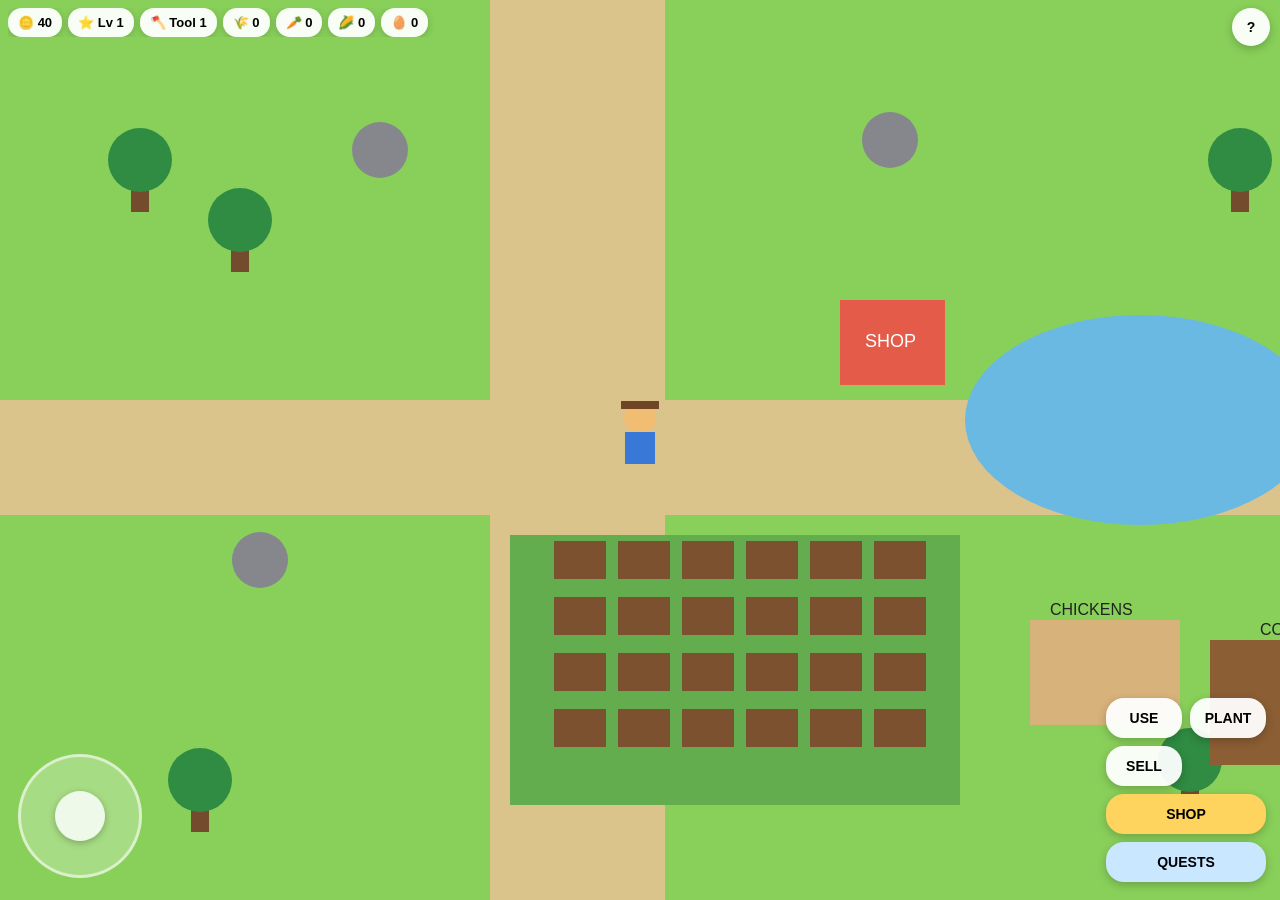
<file: index_quests_unlocks.html>
<!doctype html><html lang="en"><head><meta charset="utf-8"><meta name="viewport" content="width=device-width,initial-scale=1,maximum-scale=1,user-scalable=no,viewport-fit=cover"><meta name="apple-mobile-web-app-capable" content="yes"><meta name="theme-color" content="#7ec850"><title>Little Farmer</title><link rel="manifest" href="manifest.json"><style>
html,body{margin:0;height:100%;overflow:hidden;background:#76c94f;font-family:-apple-system,BlinkMacSystemFont,"Segoe UI",sans-serif;touch-action:none}#game{display:block;width:100vw;height:100vh}#hud{position:fixed;top:calc(env(safe-area-inset-top) + 8px);left:8px;right:54px;display:flex;gap:6px;z-index:5;overflow-x:auto}.pill{background:rgba(255,255,255,.94);border-radius:14px;padding:7px 10px;font-weight:800;font-size:13px;white-space:nowrap;box-shadow:0 2px 8px rgba(0,0,0,.18)}#msg{position:fixed;top:calc(env(safe-area-inset-top) + 54px);left:50%;transform:translateX(-50%);background:rgba(0,0,0,.72);color:#fff;padding:8px 12px;border-radius:12px;z-index:7;font-size:14px;opacity:0;transition:.2s;white-space:nowrap}#joy{position:fixed;left:18px;bottom:calc(env(safe-area-inset-bottom) + 22px);width:118px;height:118px;border-radius:50%;background:rgba(255,255,255,.25);border:3px solid rgba(255,255,255,.58);z-index:5}#stick{position:absolute;left:34px;top:34px;width:50px;height:50px;border-radius:50%;background:rgba(255,255,255,.82);box-shadow:0 2px 7px rgba(0,0,0,.25)}#actions{position:fixed;right:14px;bottom:calc(env(safe-area-inset-bottom) + 18px);display:grid;grid-template-columns:76px 76px;gap:8px;z-index:5}button{border:none;border-radius:18px;padding:12px 6px;font-weight:800;font-size:14px;background:rgba(255,255,255,.94);box-shadow:0 3px 10px rgba(0,0,0,.22)}button:active{transform:scale(.96)}#shopBtn,#questBtn{grid-column:1/3}#shopBtn{background:#ffd45e}#questBtn{background:#c9e7ff}#panel,#shopPanel,#questPanel{position:fixed;inset:0;background:rgba(0,0,0,.55);z-index:20;display:none;align-items:center;justify-content:center;padding:18px}.card{background:#fff;border-radius:22px;padding:18px;max-width:430px;width:100%;max-height:80vh;overflow:auto}.shopgrid{display:grid;grid-template-columns:1fr 1fr;gap:10px}.shopitem,.quest{border:1px solid #ddd;border-radius:14px;padding:10px;background:#fafafa}.shopitem button{width:100%;margin-top:6px;background:#dff0c8}.small{font-size:13px;color:#555}.bar{height:10px;background:#ddd;border-radius:999px;overflow:hidden;margin-top:6px}.fill{height:100%;background:#6ab04c;width:0%}#help{position:fixed;right:10px;top:calc(env(safe-area-inset-top) + 8px);z-index:8;width:38px;height:38px;border-radius:50%;padding:0}
</style></head><body><canvas id="game"></canvas><div id="hud"><div class="pill">🪙 <span id="coins">0</span></div><div class="pill">⭐ Lv <span id="level">1</span></div><div class="pill">🪓 Tool <span id="tool">1</span></div><div class="pill">🌾 <span id="wheat">0</span></div><div class="pill">🥕 <span id="carrot">0</span></div><div class="pill">🌽 <span id="corn">0</span></div><div class="pill">🥚 <span id="eggs">0</span></div></div><div id="msg"></div><button id="help">?</button><div id="joy"><div id="stick"></div></div><div id="actions"><button id="useBtn">USE</button><button id="plantBtn">PLANT</button><button id="sellBtn">SELL</button><button id="shopBtn">SHOP</button><button id="questBtn">QUESTS</button></div>
<div id="panel"><div class="card"><h2>Little Farmer</h2><p>Move with the joystick. Use objects when standing close.</p><p><b>New:</b> quests, tool levels 1–4, and a bridge to a second farm zone.</p><button id="closeHelp" style="width:100%">PLAY</button></div></div>
<div id="shopPanel"><div class="card"><h2>Farm Shop</h2><div class="shopgrid"><div class="shopitem"><b>🌾 Wheat Seeds</b><div class="small">5 coins • 8 sec</div><button onclick="buySeed('wheat',5)">Buy 1</button><button onclick="selectSeed('wheat')">Select</button></div><div class="shopitem"><b>🥕 Carrot Seeds</b><div class="small">8 coins • 12 sec</div><button onclick="buySeed('carrot',8)">Buy 1</button><button onclick="selectSeed('carrot')">Select</button></div><div class="shopitem"><b>🌽 Corn Seeds</b><div class="small">12 coins • 16 sec</div><button onclick="buySeed('corn',12)">Buy 1</button><button onclick="selectSeed('corn')">Select</button></div><div class="shopitem"><b>🐔 Chicken</b><div class="small">75 coins • lays eggs</div><button onclick="buyAnimal('chicken',75)">Buy</button></div><div class="shopitem"><b>🐄 Cow</b><div class="small">150 coins • gives milk</div><button onclick="buyAnimal('cow',150)">Buy</button></div><div class="shopitem"><b>🪓 Tool Upgrade</b><div class="small">Max level 4</div><button onclick="upgradeTool()">Upgrade</button></div></div><p><b>Selected:</b> <span id="selectedSeed">wheat</span></p><p><b>Seeds:</b> 🌾 <span id="sw">6</span> 🥕 <span id="sc">0</span> 🌽 <span id="sco">0</span></p><button id="closeShop" style="width:100%">CLOSE</button></div></div>
<div id="questPanel"><div class="card"><h2>Quests</h2><div id="questList"></div><p class="small">Finish all 3 quests for a bonus.</p><button id="closeQuest" style="width:100%">CLOSE</button></div></div>
<script>
const cvs=document.getElementById('game'),ctx=cvs.getContext('2d');let W,H,dpr=Math.min(devicePixelRatio||1,2);function resize(){W=innerWidth;H=innerHeight;cvs.width=W*dpr;cvs.height=H*dpr;ctx.setTransform(dpr,0,0,dpr,0,0)}addEventListener('resize',resize);resize();const ui=id=>document.getElementById(id);
const D={coins:40,level:1,xp:0,tool:1,selected:'wheat',seeds:{wheat:6,carrot:0,corn:0},goods:{wheat:0,carrot:0,corn:0,eggs:0,milk:0},animals:{chicken:0,cow:0},player:{x:650,y:430},unlockedZone2:false,stats:{harvest:0,eggs:0,wood:0,stone:0},quests:[{id:'harvest',title:'Harvest 5 crops',goal:5,reward:50,done:false,claimed:false},{id:'eggs',title:'Collect 3 eggs',goal:3,reward:60,done:false,claimed:false},{id:'wood',title:'Chop down 3 trees',goal:3,reward:45,done:false,claimed:false}],questBonusClaimed:false};
let state=Object.assign({},D,JSON.parse(localStorage.getItem('littleFarmerSave3')||'{}'));state.seeds=Object.assign({},D.seeds,state.seeds||{});state.goods=Object.assign({},D.goods,state.goods||{});state.animals=Object.assign({},D.animals,state.animals||{});state.stats=Object.assign({},D.stats,state.stats||{});if(!Array.isArray(state.quests)||state.quests.length!==3)state.quests=JSON.parse(JSON.stringify(D.quests));
function save(){localStorage.setItem('littleFarmerSave3',JSON.stringify(state))}function hud(){ui('coins').textContent=state.coins;ui('level').textContent=state.level;ui('tool').textContent=state.tool;ui('wheat').textContent=state.goods.wheat;ui('carrot').textContent=state.goods.carrot;ui('corn').textContent=state.goods.corn;ui('eggs').textContent=state.goods.eggs;ui('sw').textContent=state.seeds.wheat;ui('sc').textContent=state.seeds.carrot;ui('sco').textContent=state.seeds.corn;ui('selectedSeed').textContent=state.selected;renderQuests()}hud();
const world={w:2100,h:1100},bridge={x:1470,y:420,w:170,h:110,cost:250},zone2Start=1640;const trees=[{x:150,y:160,hp:3,need:1},{x:250,y:220,hp:3,need:1},{x:1250,y:160,hp:3,need:1},{x:1360,y:250,hp:3,need:1},{x:1200,y:760,hp:3,need:1},{x:210,y:780,hp:3,need:1},{x:1750,y:180,hp:6,need:2},{x:1900,y:250,hp:8,need:3},{x:1810,y:790,hp:10,need:4}],rocks=[{x:390,y:150,hp:4,need:1},{x:1390,y:620,hp:4,need:1},{x:900,y:140,hp:4,need:1},{x:270,y:560,hp:4,need:1},{x:1710,y:620,hp:7,need:2},{x:1960,y:620,hp:9,need:3},{x:1880,y:880,hp:12,need:4}];const plots=[];for(let r=0;r<4;r++)for(let c=0;c<6;c++)plots.push({x:590+c*64,y:560+r*56,state:0,type:null,readyAt:0});const zone2Plots=[];for(let r=0;r<3;r++)for(let c=0;c<4;c++)zone2Plots.push({x:1710+c*66,y:390+r*58,state:0,type:null,readyAt:0});const allPlots=()=>state.unlockedZone2?plots.concat(zone2Plots):plots;const barns={chicken:{x:1090,y:670},cow:{x:1270,y:700}};let timers={chicken:0,cow:0},cam={x:0,y:0},joy={x:0,y:0},active=false;const joyEl=ui('joy'),stick=ui('stick');
function joyPos(ev){const r=joyEl.getBoundingClientRect(),t=ev.touches?ev.touches[0]:ev;let dx=t.clientX-(r.left+r.width/2),dy=t.clientY-(r.top+r.height/2);const m=Math.hypot(dx,dy),lim=40;if(m>lim){dx*=lim/m;dy*=lim/m}joy.x=dx/lim;joy.y=dy/lim;stick.style.transform=`translate(${dx}px,${dy}px)`}joyEl.addEventListener('touchstart',e=>{active=true;joyPos(e);e.preventDefault()},{passive:false});joyEl.addEventListener('touchmove',e=>{if(active)joyPos(e);e.preventDefault()},{passive:false});joyEl.addEventListener('touchend',()=>{active=false;joy.x=joy.y=0;stick.style.transform='translate(0,0)'});
function near(o,d=80){return Math.hypot(o.x-state.player.x,o.y-state.player.y)<d}function msg(s){const m=ui('msg');m.textContent=s;m.style.opacity=1;clearTimeout(msg.t);msg.t=setTimeout(()=>m.style.opacity=0,1500)}function gainXP(n){state.xp+=n;let need=25+state.level*20;if(state.xp>=need){state.xp-=need;state.level++;state.coins+=20;msg('Level up! +20 coins ⭐')}save();hud()}const cropInfo={wheat:{grow:8000,sell:12,emoji:'🌾'},carrot:{grow:12000,sell:20,emoji:'🥕'},corn:{grow:16000,sell:30,emoji:'🌽'}};
function questProgress(q){return q.id==='harvest'?state.stats.harvest:q.id==='eggs'?state.stats.eggs:q.id==='wood'?state.stats.wood:0}function renderQuests(){if(!ui('questList'))return;ui('questList').innerHTML='';state.quests.forEach(q=>{const p=Math.min(questProgress(q),q.goal);if(p>=q.goal)q.done=true;const d=document.createElement('div');d.className='quest';d.innerHTML=`<b>${q.title}</b><div class="small">${p}/${q.goal} • Reward ${q.reward} coins</div><div class="bar"><div class="fill" style="width:${Math.min(100,p/q.goal*100)}%"></div></div><button ${q.done&&!q.claimed?'':'disabled'} onclick="claimQuest('${q.id}')">${q.claimed?'CLAIMED':'CLAIM'}</button>`;ui('questList').appendChild(d)});if(state.quests.every(q=>q.claimed)&&!state.questBonusClaimed){const d=document.createElement('div');d.className='quest';d.innerHTML='<b>🎁 Quest Set Bonus</b><div class="small">All quests complete</div><button onclick="claimBonus()">Claim 100 coins</button>';ui('questList').appendChild(d)}}
window.claimQuest=id=>{const q=state.quests.find(x=>x.id===id);if(!q||!q.done||q.claimed)return;q.claimed=true;state.coins+=q.reward;save();hud();msg('Quest reward +'+q.reward)};window.claimBonus=()=>{if(state.questBonusClaimed)return;state.questBonusClaimed=true;state.coins+=100;save();hud();msg('Bonus +100 coins 🎁')};window.buySeed=(t,c)=>{if(state.coins<c){msg('Not enough coins');return}state.coins-=c;state.seeds[t]++;save();hud();msg('Seed purchased')};window.selectSeed=t=>{state.selected=t;save();hud();msg(t+' selected')};window.buyAnimal=(t,c)=>{if(state.coins<c){msg('Not enough coins');return}state.coins-=c;state.animals[t]++;save();hud();msg(t+' added!')};window.upgradeTool=()=>{if(state.tool>=4){msg('Tool already max level');return}const cost=[0,50,100,175][state.tool];if(state.coins<cost){msg('Need '+cost+' coins');return}state.coins-=cost;state.tool++;save();hud();msg('Tool upgraded to level '+state.tool)};
function plant(){for(const p of allPlots()){if(p.state===0&&near(p,68)){const t=state.selected;if(state.seeds[t]<=0){msg('No '+t+' seeds');return}state.seeds[t]--;p.state=1;p.type=t;p.readyAt=Date.now()+cropInfo[t].grow;save();hud();msg(cropInfo[t].emoji+' planted');return}}msg('Stand by an empty plot')}
function tryUnlockBridge(){if(state.unlockedZone2)return false;const bx=bridge.x+bridge.w/2,by=bridge.y+bridge.h/2;if(Math.hypot(bx-state.player.x,by-state.player.y)<120){if(state.coins<bridge.cost){msg('Need '+bridge.cost+' coins to unlock bridge');return true}state.coins-=bridge.cost;state.unlockedZone2=true;save();hud();msg('Second farm area unlocked! 🌉');return true}return false}
function use(){if(tryUnlockBridge())return;for(const p of allPlots()){if(p.state===2&&near(p,68)){state.goods[p.type]++;state.stats.harvest++;p.state=0;p.type=null;gainXP(5);save();hud();msg('Harvested!');return}}for(const t of trees){if(t.hp>0&&near(t)){if(state.tool<t.need){msg('Need tool level '+t.need);return}t.hp-=state.tool;if(t.hp<=0){state.coins+=8+4*(t.need-1);state.stats.wood++;gainXP(4+t.need);msg('Tree cleared!')}else msg('Chop!');save();hud();return}}for(const r of rocks){if(r.hp>0&&near(r)){if(state.tool<r.need){msg('Need tool level '+r.need);return}r.hp-=state.tool;if(r.hp<=0){state.coins+=10+5*(r.need-1);state.stats.stone++;gainXP(5+r.need);msg('Rock cleared!')}else msg('Smash!');save();hud();return}}if(state.animals.chicken>0&&near(barns.chicken,110)&&Date.now()-timers.chicken>7000){const n=state.animals.chicken;state.goods.eggs+=n;state.stats.eggs+=n;timers.chicken=Date.now();gainXP(3);hud();save();msg('Collected '+n+' egg'+(n>1?'s':'')+' 🥚');return}if(state.animals.cow>0&&near(barns.cow,120)&&Date.now()-timers.cow>10000){state.goods.milk+=state.animals.cow;timers.cow=Date.now();gainXP(4);hud();save();msg('Collected milk 🥛');return}msg('Nothing ready nearby')}
function sell(){let total=state.goods.wheat*12+state.goods.carrot*20+state.goods.corn*30+state.goods.eggs*15+state.goods.milk*25;if(!total){msg('Nothing to sell');return}state.coins+=total;state.goods={wheat:0,carrot:0,corn:0,eggs:0,milk:0};gainXP(5);save();hud();msg('Sold goods +'+total+' 🪙')}
ui('useBtn').onclick=use;ui('plantBtn').onclick=plant;ui('sellBtn').onclick=sell;ui('shopBtn').onclick=()=>ui('shopPanel').style.display='flex';ui('closeShop').onclick=()=>ui('shopPanel').style.display='none';ui('questBtn').onclick=()=>{renderQuests();ui('questPanel').style.display='flex'};ui('closeQuest').onclick=()=>ui('questPanel').style.display='none';ui('help').onclick=()=>ui('panel').style.display='flex';ui('closeHelp').onclick=()=>ui('panel').style.display='none';
function drawTree(t){if(t.hp<=0)return;ctx.fillStyle='#754b2d';ctx.fillRect(t.x-9,t.y+10,18,42);ctx.fillStyle=t.need>=3?'#236b32':'#2f8c42';ctx.beginPath();ctx.arc(t.x,t.y,32,0,Math.PI*2);ctx.fill();ctx.fillStyle='#fff';ctx.font='12px sans-serif';if(t.need>1)ctx.fillText('L'+t.need,t.x-8,t.y+4)}function drawRock(r){if(r.hp<=0)return;ctx.fillStyle=r.need>=3?'#666a70':'#85878c';ctx.beginPath();ctx.arc(r.x,r.y,28,0,Math.PI*2);ctx.fill();ctx.fillStyle='#fff';ctx.font='12px sans-serif';if(r.need>1)ctx.fillText('L'+r.need,r.x-8,r.y+4)}function drawPlot(p){ctx.fillStyle='#7c512f';ctx.fillRect(p.x-26,p.y-19,52,38);if(p.state===1&&Date.now()>=p.readyAt)p.state=2;if(p.state===1){ctx.font='22px sans-serif';ctx.fillText('🌱',p.x-12,p.y+7)}if(p.state===2){ctx.font='23px sans-serif';ctx.fillText(cropInfo[p.type].emoji,p.x-12,p.y+7)}}function drawAnimal(t,x,y,n){if(n<=0)return;ctx.font='32px sans-serif';for(let i=0;i<Math.min(n,4);i++)ctx.fillText(t==='chicken'?'🐔':'🐄',x+(i%2)*34,y+Math.floor(i/2)*34);ctx.font='14px sans-serif';ctx.fillStyle='#222';ctx.fillText('x'+n,x+5,y+58)}
function loop(){const speed=3.5;let nx=state.player.x+joy.x*speed,ny=state.player.y+joy.y*speed;if(!state.unlockedZone2&&nx>bridge.x+20)nx=bridge.x+20;state.player.x=Math.max(20,Math.min(world.w-20,nx));state.player.y=Math.max(20,Math.min(world.h-20,ny));cam.x=Math.max(0,Math.min(world.w-W,state.player.x-W/2));cam.y=Math.max(0,Math.min(world.h-H,state.player.y-H/2));ctx.clearRect(0,0,W,H);ctx.save();ctx.translate(-cam.x,-cam.y);ctx.fillStyle='#89d05a';ctx.fillRect(0,0,world.w,world.h);ctx.fillStyle='#dbc38c';ctx.fillRect(0,400,world.w,115);ctx.fillRect(500,0,175,world.h);ctx.fillStyle='#69b9e3';ctx.beginPath();ctx.ellipse(1150,420,175,105,0,0,Math.PI*2);ctx.fill();ctx.fillStyle='#63ad4f';ctx.fillRect(520,535,450,270);ctx.fillStyle='#e45b49';ctx.fillRect(850,300,105,85);ctx.fillStyle='#fff';ctx.font='18px sans-serif';ctx.fillText('SHOP',875,347);plots.forEach(drawPlot);trees.forEach(drawTree);rocks.forEach(drawRock);ctx.fillStyle='#d7b27b';ctx.fillRect(1040,620,150,105);ctx.fillStyle='#8b5e34';ctx.fillRect(1220,640,180,125);ctx.fillStyle='#222';ctx.font='16px sans-serif';ctx.fillText('CHICKENS',1060,615);ctx.fillText('COWS',1270,635);drawAnimal('chicken',1060,665,state.animals.chicken);drawAnimal('cow',1245,690,state.animals.cow);ctx.fillStyle='#8b5a2b';ctx.fillRect(bridge.x,bridge.y,bridge.w,bridge.h);for(let i=0;i<6;i++){ctx.fillStyle='#b47b3a';ctx.fillRect(bridge.x+i*30,bridge.y,24,bridge.h)}if(!state.unlockedZone2){ctx.fillStyle='rgba(0,0,0,.55)';ctx.fillRect(bridge.x,bridge.y,bridge.w,bridge.h);ctx.fillStyle='#fff';ctx.font='18px sans-serif';ctx.fillText('🔒 250 coins',bridge.x+25,bridge.y+60)}else{ctx.fillStyle='#75bd4f';ctx.fillRect(zone2Start,0,world.w-zone2Start,world.h);ctx.fillStyle='#fff';ctx.font='26px sans-serif';ctx.fillText('SECOND FARM',1740,340);zone2Plots.forEach(drawPlot);trees.forEach(drawTree);rocks.forEach(drawRock);ctx.fillStyle='#fff';ctx.font='18px sans-serif';ctx.fillText('ZONE 2',bridge.x+48,bridge.y+60)}ctx.fillStyle='#f0bd73';ctx.beginPath();ctx.arc(state.player.x,state.player.y-12,16,0,Math.PI*2);ctx.fill();ctx.fillStyle='#3978d6';ctx.fillRect(state.player.x-15,state.player.y+2,30,32);ctx.fillStyle='#704525';ctx.fillRect(state.player.x-19,state.player.y-29,38,8);ctx.restore();requestAnimationFrame(loop)}requestAnimationFrame(loop);setInterval(save,3000);
</script></body></html>
</file>
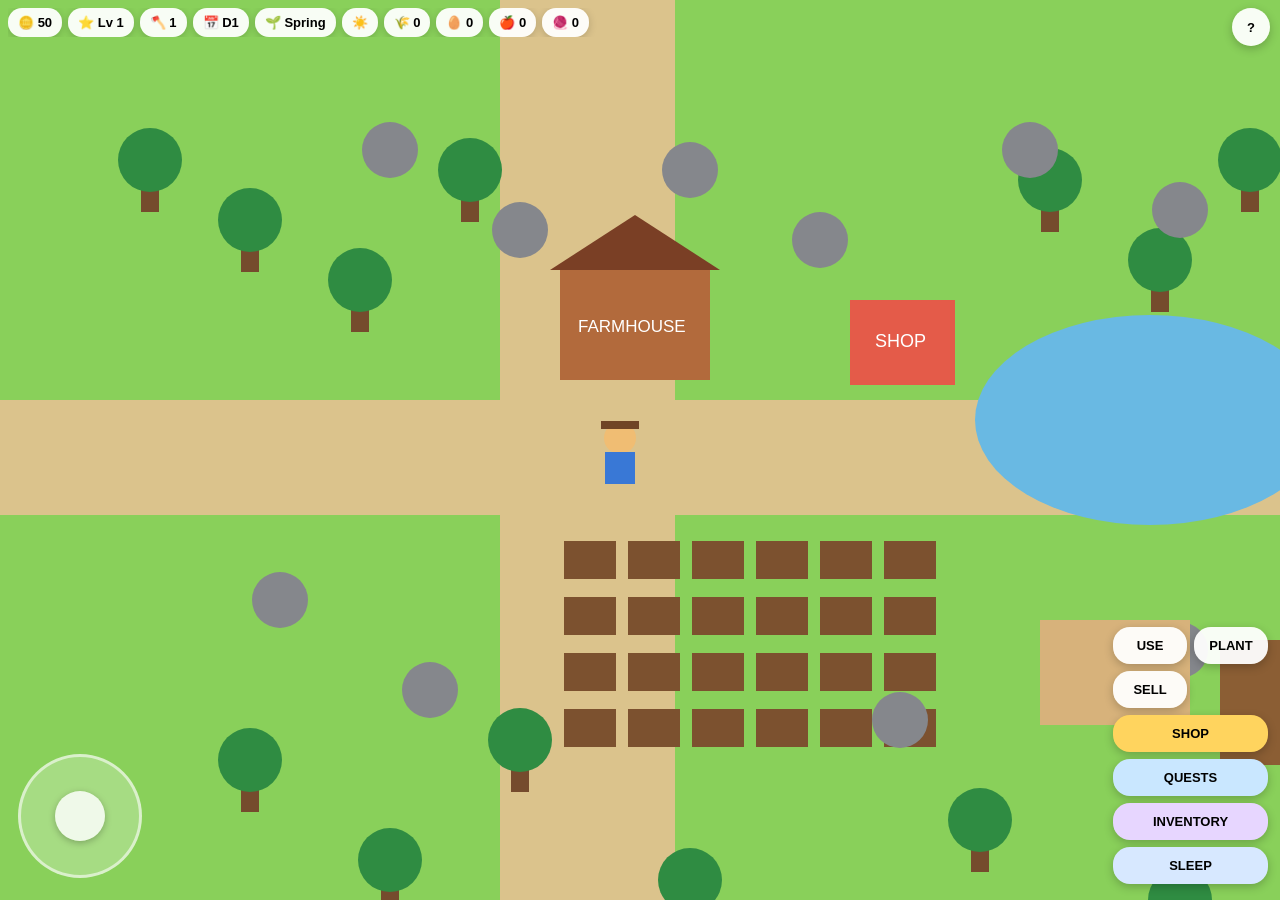
<file: index_respawn_more_quests.html>
<!doctype html>
<html lang="en"><head><meta charset="utf-8"><meta name="viewport" content="width=device-width,initial-scale=1,maximum-scale=1,user-scalable=no,viewport-fit=cover"><meta name="apple-mobile-web-app-capable" content="yes"><meta name="theme-color" content="#79c952"><title>Little Farmer</title><link rel="manifest" href="manifest.json"><style>
html,body{margin:0;height:100%;overflow:hidden;background:#79c952;font-family:-apple-system,BlinkMacSystemFont,"Segoe UI",sans-serif;touch-action:none}#game{display:block;width:100vw;height:100vh}#hud{position:fixed;top:calc(env(safe-area-inset-top) + 8px);left:8px;right:54px;display:flex;gap:6px;z-index:5;overflow-x:auto}.pill{background:rgba(255,255,255,.94);border-radius:14px;padding:7px 10px;font-weight:800;font-size:13px;white-space:nowrap;box-shadow:0 2px 8px rgba(0,0,0,.18)}#msg{position:fixed;top:calc(env(safe-area-inset-top) + 54px);left:50%;transform:translateX(-50%);background:rgba(0,0,0,.75);color:#fff;padding:8px 12px;border-radius:12px;z-index:8;font-size:14px;opacity:0;transition:.2s;white-space:nowrap}#joy{position:fixed;left:18px;bottom:calc(env(safe-area-inset-bottom) + 22px);width:118px;height:118px;border-radius:50%;background:rgba(255,255,255,.25);border:3px solid rgba(255,255,255,.58);z-index:5}#stick{position:absolute;left:34px;top:34px;width:50px;height:50px;border-radius:50%;background:rgba(255,255,255,.82);box-shadow:0 2px 7px rgba(0,0,0,.25)}#actions{position:fixed;right:12px;bottom:calc(env(safe-area-inset-bottom) + 16px);display:grid;grid-template-columns:74px 74px;gap:7px;z-index:5}button{border:none;border-radius:17px;padding:11px 5px;font-weight:800;font-size:13px;background:rgba(255,255,255,.94);box-shadow:0 3px 10px rgba(0,0,0,.22)}button:active{transform:scale(.96)}#shopBtn,#questBtn,#invBtn,#sleepBtn{grid-column:1/3}#shopBtn{background:#ffd45e}#questBtn{background:#c9e7ff}#invBtn{background:#e7d6ff}#sleepBtn{background:#d7e8ff}.modal{position:fixed;inset:0;background:rgba(0,0,0,.55);z-index:20;display:none;align-items:center;justify-content:center;padding:18px}.card{background:#fff;border-radius:22px;padding:18px;max-width:440px;width:100%;max-height:82vh;overflow:auto}.grid{display:grid;grid-template-columns:1fr 1fr;gap:10px}.item{border:1px solid #ddd;border-radius:14px;padding:10px;background:#fafafa}.item button{width:100%;margin-top:6px;background:#e4f2d4}.small{font-size:13px;color:#555}.bar{height:10px;background:#ddd;border-radius:999px;overflow:hidden;margin-top:6px}.fill{height:100%;background:#6ab04c}.row{display:flex;justify-content:space-between;gap:12px;padding:5px 0;border-bottom:1px solid #eee}#help{position:fixed;right:10px;top:calc(env(safe-area-inset-top) + 8px);z-index:9;width:38px;height:38px;border-radius:50%;padding:0}
</style></head><body>
<canvas id="game"></canvas>
<div id="hud"><div class="pill">🪙 <span id="coins">0</span></div><div class="pill">⭐ Lv <span id="level">1</span></div><div class="pill">🪓 <span id="tool">1</span></div><div class="pill">📅 D<span id="day">1</span></div><div class="pill"><span id="season">Spring</span></div><div class="pill"><span id="weather">☀️</span></div><div class="pill">🌾 <span id="wheat">0</span></div><div class="pill">🥚 <span id="eggs">0</span></div><div class="pill">🍎 <span id="apples">0</span></div><div class="pill">🧶 <span id="wool">0</span></div></div>
<div id="msg"></div><button id="help">?</button><div id="joy"><div id="stick"></div></div>
<div id="actions"><button id="useBtn">USE</button><button id="plantBtn">PLANT</button><button id="sellBtn">SELL</button><button id="shopBtn">SHOP</button><button id="questBtn">QUESTS</button><button id="invBtn">INVENTORY</button><button id="sleepBtn">SLEEP</button></div>
<div id="helpPanel" class="modal"><div class="card"><h2>Little Farmer</h2><p>Now includes inventory, crafting, storage, sheep, apples, Area 3, weather, seasons, a day/night cycle, a small town, NPCs, fishing, and a mine.</p><p>Use <b>INVENTORY</b> to move materials into or out of your chest and craft new items.</p><p>Area 3 needs <b>2 Bridge Kits + 8 Planks + 8 Stone Blocks</b>.<br><br>Use <b>SLEEP</b> near the farmhouse to advance to the next day.<br><br>Explore Area 2 to find the town, fishing pond, and mine. Stand near people or places and tap <b>USE</b>.</p><button onclick="closeM('helpPanel')" style="width:100%">PLAY</button></div></div>
<div id="shopPanel" class="modal"><div class="card"><h2>Farm Shop</h2><div class="grid">
<div class="item"><b>🌾 Wheat Seed</b><div class="small">5 coins</div><button onclick="buySeed('wheat',5)">Buy</button><button onclick="selectSeed('wheat')">Select</button></div>
<div class="item"><b>🥕 Carrot Seed</b><div class="small">8 coins</div><button onclick="buySeed('carrot',8)">Buy</button><button onclick="selectSeed('carrot')">Select</button></div>
<div class="item"><b>🌽 Corn Seed</b><div class="small">12 coins</div><button onclick="buySeed('corn',12)">Buy</button><button onclick="selectSeed('corn')">Select</button></div>
<div class="item"><b>🐔 Chicken</b><div class="small">75 coins</div><button onclick="buyAnimal('chicken',75)">Buy</button></div>
<div class="item"><b>🐄 Cow</b><div class="small">150 coins</div><button onclick="buyAnimal('cow',150)">Buy</button></div>
<div class="item"><b>🐑 Sheep</b><div class="small">180 coins</div><button onclick="buyAnimal('sheep',180)">Buy</button></div>
<div class="item"><b>🪓 Tool Upgrade</b><div class="small">Max level 4</div><button onclick="upgradeTool()">Upgrade</button></div>
</div><p><b>Selected:</b> <span id="selectedSeed">wheat</span></p><p><b>Seeds:</b> 🌾 <span id="sw">6</span> 🥕 <span id="sc">0</span> 🌽 <span id="sco">0</span></p><button onclick="closeM('shopPanel')" style="width:100%">CLOSE</button></div></div>
<div id="questPanel" class="modal"><div class="card"><h2>Quests</h2><div id="questList"></div><button onclick="closeM('questPanel')" style="width:100%">CLOSE</button></div></div>
<div id="invPanel" class="modal"><div class="card"><h2>Inventory & Crafting</h2><h3>Backpack</h3><div id="inventoryList"></div><h3>Storage Chest</h3><div id="storageList"></div><h3>Crafting</h3><div class="grid">
<div class="item"><b>🪵 Plank</b><div class="small">2 wood → 1 plank</div><button onclick="craft('plank')">Craft</button></div>
<div class="item"><b>🧱 Stone Block</b><div class="small">2 stone → 1 block</div><button onclick="craft('block')">Craft</button></div>
<div class="item"><b>🌉 Bridge Kit</b><div class="small">3 planks + 3 blocks</div><button onclick="craft('bridge')">Craft</button></div>
<div class="item"><b>🌾 Animal Feed</b><div class="small">2 wheat + 1 corn</div><button onclick="craft('feed')">Craft</button></div>
</div><div style="margin-top:14px;display:grid;grid-template-columns:1fr 1fr;gap:8px">
<button onclick="backupSave()">BACKUP SAVE</button>
<button onclick="restoreSave()">RESTORE SAVE</button>
</div>
<button onclick="closeM('invPanel')" style="width:100%;margin-top:12px">CLOSE</button></div></div>
<script>
const cvs=document.getElementById('game'),ctx=cvs.getContext('2d');let W,H,dpr=Math.min(devicePixelRatio||1,2);function resize(){W=innerWidth;H=innerHeight;cvs.width=W*dpr;cvs.height=H*dpr;ctx.setTransform(dpr,0,0,dpr,0,0)}addEventListener('resize',resize);resize();const ui=id=>document.getElementById(id);
const D={coins:50,level:1,xp:0,tool:1,selected:'wheat',seeds:{wheat:6,carrot:0,corn:0},goods:{wheat:0,carrot:0,corn:0,eggs:0,milk:0,apples:0,wool:0,wood:0,stone:0,fish:0,ore:0,plank:0,block:0,bridge:0,feed:0},storage:{},animals:{chicken:0,cow:0,sheep:0},player:{x:650,y:430},unlockedZone2:false,unlockedZone3:false,stats:{harvest:0,eggs:0,wood:0,stone:0,craft:0,fish:0,ore:0},quests:[
{id:'harvest',title:'Harvest 10 crops',goal:10,reward:80,claimed:false},
{id:'wood',title:'Gather 20 wood',goal:20,reward:100,claimed:false},
{id:'stone',title:'Gather 15 stone',goal:15,reward:100,claimed:false},
{id:'craft',title:'Craft 5 items',goal:5,reward:120,claimed:false},
{id:'fish',title:'Catch 5 fish',goal:5,reward:125,claimed:false},
{id:'ore',title:'Mine 5 ore',goal:5,reward:140,claimed:false},
{id:'days',title:'Reach Day 5',goal:5,reward:150,claimed:false}
],day:1,seasonIndex:0,weather:'sunny',timeOfDay:0,lastDailyReward:0,friendship:{maya:0,ben:0,lily:0}};let state=Object.assign({},D,JSON.parse(localStorage.getItem('littleFarmerSave4')||'{}'));state.seeds=Object.assign({},D.seeds,state.seeds||{});state.goods=Object.assign({},D.goods,state.goods||{});state.storage=Object.assign({},state.storage||{});state.animals=Object.assign({},D.animals,state.animals||{});state.stats=Object.assign({},D.stats,state.stats||{});state.friendship=Object.assign({},D.friendship,state.friendship||{});if(!Array.isArray(state.quests)||state.quests.length!==7)state.quests=JSON.parse(JSON.stringify(D.quests));function save(){localStorage.setItem('littleFarmerSave4',JSON.stringify(state))}
function hud(){ui('coins').textContent=state.coins;ui('level').textContent=state.level;ui('tool').textContent=state.tool;ui('wheat').textContent=state.goods.wheat;ui('eggs').textContent=state.goods.eggs;ui('apples').textContent=state.goods.apples;ui('wool').textContent=state.goods.wool;ui('sw').textContent=state.seeds.wheat;ui('sc').textContent=state.seeds.carrot;ui('sco').textContent=state.seeds.corn;ui('selectedSeed').textContent=state.selected;ui('day').textContent=state.day;ui('season').textContent=['🌱 Spring','☀️ Summer','🍂 Fall','❄️ Winter'][state.seasonIndex%4];ui('weather').textContent=state.weather==='rain'?'🌧️':state.weather==='storm'?'⛈️':'☀️';renderQuests();renderInventory()}
const world={w:2800,h:1200},bridge2={x:1470,y:420,w:170,h:110,cost:250},gate3={x:2180,y:420,w:170,h:110},zone2Start=1640,zone3Start=2350;const trees=[
{x:150,y:160,hp:3,need:1},{x:250,y:220,hp:3,need:1},{x:360,y:280,hp:3,need:1},{x:470,y:170,hp:3,need:1},
{x:1050,y:180,hp:3,need:1},{x:1160,y:260,hp:3,need:1},{x:1250,y:160,hp:3,need:1},{x:1360,y:250,hp:3,need:1},
{x:250,y:760,hp:3,need:1},{x:390,y:860,hp:3,need:1},{x:520,y:740,hp:3,need:1},{x:690,y:880,hp:3,need:1},
{x:980,y:820,hp:4,need:1},{x:1180,y:900,hp:4,need:1},{x:1380,y:820,hp:4,need:1},
{x:1680,y:160,hp:5,need:2},{x:1750,y:180,hp:6,need:2},{x:1840,y:300,hp:6,need:2},{x:1900,y:250,hp:8,need:3},
{x:2020,y:180,hp:7,need:2},{x:2100,y:330,hp:8,need:3},{x:1700,y:830,hp:6,need:2},{x:1830,y:900,hp:6,need:2},
{x:1980,y:840,hp:7,need:3},{x:2120,y:900,hp:8,need:3},
{x:2400,y:180,hp:9,need:4},{x:2470,y:180,hp:10,need:4},{x:2580,y:320,hp:10,need:4},{x:2700,y:180,hp:10,need:4},
{x:2440,y:820,hp:10,need:4},{x:2550,y:900,hp:10,need:4},{x:2620,y:780,hp:10,need:4},{x:2730,y:900,hp:10,need:4}
],rocks=[
{x:390,y:150,hp:4,need:1},{x:520,y:230,hp:4,need:1},{x:690,y:170,hp:4,need:1},{x:820,y:240,hp:4,need:1},
{x:1030,y:150,hp:4,need:1},{x:1180,y:210,hp:4,need:1},{x:1390,y:620,hp:4,need:1},
{x:280,y:600,hp:4,need:1},{x:430,y:690,hp:4,need:1},{x:900,y:720,hp:4,need:1},{x:1180,y:650,hp:4,need:1},
{x:1580,y:620,hp:6,need:2},{x:1710,y:620,hp:7,need:2},{x:1840,y:700,hp:7,need:2},{x:1960,y:620,hp:9,need:3},
{x:2100,y:730,hp:9,need:3},{x:1680,y:940,hp:7,need:2},{x:1950,y:930,hp:9,need:3},
{x:2380,y:600,hp:10,need:4},{x:2500,y:620,hp:12,need:4},{x:2630,y:700,hp:12,need:4},{x:2740,y:580,hp:12,need:4},
{x:2410,y:930,hp:12,need:4},{x:2580,y:980,hp:12,need:4},{x:2720,y:900,hp:12,need:4}
];
trees.forEach(t=>{t.maxHp=t.hp;t.respawnAt=0});
rocks.forEach(r=>{r.maxHp=r.hp;r.respawnAt=0});
function updateResourceRespawns(){
 const now=Date.now();
 for(const t of trees){
   if(t.hp<=0&&t.respawnAt&&now>=t.respawnAt){t.hp=t.maxHp;t.respawnAt=0}
 }
 for(const r of rocks){
   if(r.hp<=0&&r.respawnAt&&now>=r.respawnAt){r.hp=r.maxHp;r.respawnAt=0}
 }
}
const plots=[];for(let r=0;r<4;r++)for(let c=0;c<6;c++)plots.push({x:590+c*64,y:560+r*56,state:0,type:null,readyAt:0});const z2=[];for(let r=0;r<3;r++)for(let c=0;c<4;c++)z2.push({x:1710+c*66,y:390+r*58,state:0,type:null,readyAt:0});const z3=[];for(let r=0;r<3;r++)for(let c=0;c<5;c++)z3.push({x:2420+c*66,y:420+r*58,state:0,type:null,readyAt:0});const orchard=[{x:2460,y:250,ready:true},{x:2580,y:290,ready:true},{x:2700,y:230,ready:true}];const barns={chicken:{x:1090,y:670},cow:{x:1270,y:700},sheep:{x:1880,y:780}};let timers={chicken:0,cow:0,sheep:0},cam={x:0,y:0},joy={x:0,y:0},active=false;const joyEl=ui('joy'),stick=ui('stick');function joyPos(ev){const r=joyEl.getBoundingClientRect(),t=ev.touches?ev.touches[0]:ev;let dx=t.clientX-(r.left+r.width/2),dy=t.clientY-(r.top+r.height/2);const m=Math.hypot(dx,dy),lim=40;if(m>lim){dx*=lim/m;dy*=lim/m}joy.x=dx/lim;joy.y=dy/lim;stick.style.transform=`translate(${dx}px,${dy}px)`}joyEl.addEventListener('touchstart',e=>{active=true;joyPos(e);e.preventDefault()},{passive:false});joyEl.addEventListener('touchmove',e=>{if(active)joyPos(e);e.preventDefault()},{passive:false});joyEl.addEventListener('touchend',()=>{active=false;joy.x=joy.y=0;stick.style.transform='translate(0,0)'});
function near(o,d=80){return Math.hypot(o.x-state.player.x,o.y-state.player.y)<d}function msg(s){const m=ui('msg');m.textContent=s;m.style.opacity=1;clearTimeout(msg.t);msg.t=setTimeout(()=>m.style.opacity=0,1500)}function gainXP(n){state.xp+=n;let need=25+state.level*20;if(state.xp>=need){state.xp-=need;state.level++;state.coins+=20;msg('Level up! +20 coins ⭐')}save();hud()}const cropInfo={wheat:{grow:8000,sell:12,emoji:'🌾'},carrot:{grow:12000,sell:20,emoji:'🥕'},corn:{grow:16000,sell:30,emoji:'🌽'}};
const farmhouse={x:560,y:270,w:150,h:110};
const town={x:1660,y:70,w:520,h:300};
const fishingPond={x:1840,y:930,rx:155,ry:85};
const mine={x:2070,y:165,w:95,h:90};
const npcs=[
 {id:'maya',name:'Maya',x:1735,y:235,emoji:'🧑‍🌾',line:'Fresh crops make the best gifts!'},
 {id:'ben',name:'Ben',x:1900,y:250,emoji:'🧔',line:'The fish bite better after rain.'},
 {id:'lily',name:'Lily',x:2040,y:235,emoji:'👩‍🌾',line:'Bring a strong tool to the mine.'}
];
let fishingReady=0,mineReady=0;
function talkNPC(n){
 state.friendship[n.id]=(state.friendship[n.id]||0)+1;
 const f=state.friendship[n.id];
 if(f%3===0){state.coins+=20;msg(n.name+' friendship '+f+' ❤️ +20 coins')}else msg(n.name+': '+n.line+' ❤️ '+f);
 save();hud();
}
function tryTownActions(){
 if(!state.unlockedZone2)return false;
 for(const n of npcs){if(near(n,75)){talkNPC(n);return true}}
 if(Math.hypot(fishingPond.x-state.player.x,fishingPond.y-state.player.y)<190){
   if(Date.now()<fishingReady){msg('Wait for another bite 🎣');return true}
   fishingReady=Date.now()+6500;state.goods.fish++;state.stats.fish++;gainXP(3);save();hud();msg('Caught a fish! 🐟');return true
 }
 if(Math.hypot((mine.x+mine.w/2)-state.player.x,(mine.y+mine.h/2)-state.player.y)<125){
   if(state.tool<2){msg('Need tool level 2 for the mine');return true}
   if(Date.now()<mineReady){msg('The rock face needs a moment');return true}
   mineReady=Date.now()+8000;state.goods.ore++;state.stats.ore++;gainXP(4);save();hud();msg('Mined ore! ⛏️');return true
 }
 return false;
}

const seasons=['Spring','Summer','Fall','Winter'];
function rollWeather(){
  const r=Math.random();
  state.weather = r<0.20 ? 'rain' : r<0.26 ? 'storm' : 'sunny';
}
function marketMultiplier(){
  if(state.seasonIndex===0) return 1.00;
  if(state.seasonIndex===1) return 1.15;
  if(state.seasonIndex===2) return 1.25;
  return 0.95;
}
function weatherGrowthMultiplier(){
  return state.weather==='rain' ? 0.70 : state.weather==='sunny' ? 0.85 : 1.00;
}
function nextDay(){
  state.day++;
  if((state.day-1)%7===0 && state.day>1) state.seasonIndex=(state.seasonIndex+1)%4;
  rollWeather();
  state.timeOfDay=0;
  if(state.lastDailyReward!==state.day){
    state.coins+=25;
    state.lastDailyReward=state.day;
    msg('New day! +25 coins 🎁');
  }
  save();hud();
}
function canSleep(){
  return Math.hypot((farmhouse.x+farmhouse.w/2)-state.player.x,(farmhouse.y+farmhouse.h/2)-state.player.y)<140;
}


window.backupSave=()=>{
  try{
    const data=localStorage.getItem('littleFarmerSave4')||JSON.stringify(state);
    const blob=new Blob([data],{type:'application/json'});
    const a=document.createElement('a');
    a.href=URL.createObjectURL(blob);
    a.download='little-farmer-save.json';
    document.body.appendChild(a);
    a.click();
    setTimeout(()=>{URL.revokeObjectURL(a.href);a.remove()},500);
    msg('Save backup created');
  }catch(e){msg('Backup failed')}
};
window.restoreSave=()=>{
  const input=document.createElement('input');
  input.type='file';
  input.accept='.json,application/json';
  input.onchange=()=>{
    const file=input.files&&input.files[0];
    if(!file)return;
    const reader=new FileReader();
    reader.onload=()=>{
      try{
        const loaded=JSON.parse(reader.result);
        localStorage.setItem('littleFarmerSave4',JSON.stringify(loaded));
        state=Object.assign({},D,loaded);
        state.seeds=Object.assign({},D.seeds,state.seeds||{});
        state.goods=Object.assign({},D.goods,state.goods||{});
        state.storage=Object.assign({},state.storage||{});
        state.animals=Object.assign({},D.animals,state.animals||{});
        state.stats=Object.assign({},D.stats,state.stats||{});state.friendship=Object.assign({},D.friendship,state.friendship||{});
        if(!Array.isArray(state.quests)||state.quests.length!==7)state.quests=JSON.parse(JSON.stringify(D.quests));
        hud();
        msg('Save restored');
      }catch(e){msg('Invalid save file')}
    };
    reader.readAsText(file);
  };
  input.click();
};
function openM(id){ui(id).style.display='flex'}window.closeM=id=>ui(id).style.display='none';ui('help').onclick=()=>openM('helpPanel');ui('shopBtn').onclick=()=>openM('shopPanel');ui('questBtn').onclick=()=>openM('questPanel');ui('invBtn').onclick=()=>openM('invPanel');ui('sleepBtn').onclick=()=>{if(!canSleep())return msg('Go to the farmhouse to sleep');nextDay()};
window.buySeed=(t,c)=>{if(state.coins<c)return msg('Not enough coins');state.coins-=c;state.seeds[t]++;save();hud();msg('Seed purchased')};window.selectSeed=t=>{state.selected=t;save();hud();msg(t+' selected')};window.buyAnimal=(t,c)=>{if(state.coins<c)return msg('Not enough coins');state.coins-=c;state.animals[t]++;save();hud();msg(t+' added!')};window.upgradeTool=()=>{if(state.tool>=4)return msg('Tool already max level');const c=[0,50,100,175][state.tool];if(state.coins<c)return msg('Need '+c+' coins');state.coins-=c;state.tool++;save();hud();msg('Tool level '+state.tool)};
function questProgress(q){
return q.id==='harvest'?state.stats.harvest:
q.id==='wood'?state.stats.wood:
q.id==='stone'?state.stats.stone:
q.id==='craft'?state.stats.craft:
q.id==='fish'?state.stats.fish:
q.id==='ore'?state.stats.ore:
q.id==='days'?state.day:0}function renderQuests(){if(!ui('questList'))return;ui('questList').innerHTML='';state.quests.forEach(q=>{const p=Math.min(questProgress(q),q.goal),done=p>=q.goal;const d=document.createElement('div');d.className='item';d.innerHTML=`<b>${q.title}</b><div class="small">${p}/${q.goal} • ${q.reward} coins</div><div class="bar"><div class="fill" style="width:${Math.min(100,p/q.goal*100)}%"></div></div><button ${done&&!q.claimed?'':'disabled'} onclick="claimQuest('${q.id}')">${q.claimed?'CLAIMED':'CLAIM'}</button>`;ui('questList').appendChild(d)})}window.claimQuest=id=>{const q=state.quests.find(x=>x.id===id);if(!q||q.claimed||questProgress(q)<q.goal)return;q.claimed=true;state.coins+=q.reward;save();hud();msg('Quest reward +'+q.reward)};
const labels={wheat:'🌾 Wheat',carrot:'🥕 Carrot',corn:'🌽 Corn',eggs:'🥚 Eggs',milk:'🥛 Milk',apples:'🍎 Apples',wool:'🧶 Wool',wood:'🪵 Wood',stone:'🪨 Stone',fish:'🐟 Fish',ore:'⛏️ Ore',plank:'🪚 Planks',block:'🧱 Stone Blocks',bridge:'🌉 Bridge Kits',feed:'🌾 Feed'};function renderInventory(){if(!ui('inventoryList'))return;ui('inventoryList').innerHTML='';Object.keys(labels).forEach(k=>{const n=state.goods[k]||0,d=document.createElement('div');d.className='row';d.innerHTML=`<span>${labels[k]}: ${n}</span><button onclick="moveToStorage('${k}')" ${n<=0?'disabled':''}>Store 1</button>`;ui('inventoryList').appendChild(d)});ui('storageList').innerHTML='';Object.keys(labels).forEach(k=>{const n=state.storage[k]||0;if(n>0){const d=document.createElement('div');d.className='row';d.innerHTML=`<span>${labels[k]}: ${n}</span><button onclick="takeFromStorage('${k}')">Take 1</button>`;ui('storageList').appendChild(d)}});if(!ui('storageList').innerHTML)ui('storageList').innerHTML='<div class="small">Chest is empty.</div>'}window.moveToStorage=k=>{if((state.goods[k]||0)<=0)return;state.goods[k]--;state.storage[k]=(state.storage[k]||0)+1;save();hud()};window.takeFromStorage=k=>{if((state.storage[k]||0)<=0)return;state.storage[k]--;state.goods[k]=(state.goods[k]||0)+1;save();hud()};hud();
window.craft=type=>{let ok=false;if(type==='plank'&&state.goods.wood>=2){state.goods.wood-=2;state.goods.plank++;ok=true}if(type==='block'&&state.goods.stone>=2){state.goods.stone-=2;state.goods.block++;ok=true}if(type==='bridge'&&state.goods.plank>=3&&state.goods.block>=3){state.goods.plank-=3;state.goods.block-=3;state.goods.bridge++;ok=true}if(type==='feed'&&state.goods.wheat>=2&&state.goods.corn>=1){state.goods.wheat-=2;state.goods.corn--;state.goods.feed++;ok=true}if(!ok)return msg('Missing materials');state.stats.craft++;gainXP(3);save();hud();msg('Crafted! 🛠️')};
function activePlots(){let a=plots;if(state.unlockedZone2)a=a.concat(z2);if(state.unlockedZone3)a=a.concat(z3);return a}function plant(){for(const p of activePlots()){if(p.state===0&&near(p,68)){const t=state.selected;if(state.seeds[t]<=0)return msg('No '+t+' seeds');state.seeds[t]--;p.state=1;p.type=t;p.readyAt=Date.now()+cropInfo[t].grow*weatherGrowthMultiplier();save();hud();return msg(cropInfo[t].emoji+' planted')}}msg('Stand by an empty plot')}
function tryUnlocks(){if(!state.unlockedZone2){const bx=bridge2.x+85,by=bridge2.y+55;if(Math.hypot(bx-state.player.x,by-state.player.y)<120){if(state.coins<250)return msg('Need 250 coins');state.coins-=250;state.unlockedZone2=true;save();hud();return msg('Area 2 unlocked!')}}if(state.unlockedZone2&&!state.unlockedZone3){const gx=gate3.x+85,gy=gate3.y+55;if(Math.hypot(gx-state.player.x,gy-state.player.y)<120){if(state.goods.bridge<2||state.goods.plank<8||state.goods.block<8)return msg('Need 2 kits + 8 planks + 8 blocks');state.goods.bridge-=2;state.goods.plank-=8;state.goods.block-=8;state.unlockedZone3=true;save();hud();return msg('Area 3 unlocked! 🌟')}}return false}
function use(){if(tryUnlocks())return;if(tryTownActions())return;for(const p of activePlots()){if(p.state===2&&near(p,68)){state.goods[p.type]++;state.stats.harvest++;p.state=0;p.type=null;gainXP(5);save();hud();return msg('Harvested!')}}for(const t of trees){if(t.hp>0&&near(t)){if(state.tool<t.need)return msg('Need tool level '+t.need);t.hp-=state.tool;if(t.hp<=0){state.goods.wood+=2+t.need;state.stats.wood+=2+t.need;t.respawnAt=Date.now()+20000;gainXP(4+t.need);save();hud();return msg('Wood collected 🪵 • tree regrows soon')}return msg('Chop!')}}for(const r of rocks){if(r.hp>0&&near(r)){if(state.tool<r.need)return msg('Need tool level '+r.need);r.hp-=state.tool;if(r.hp<=0){state.goods.stone+=2+r.need;state.stats.stone+=2+r.need;r.respawnAt=Date.now()+25000;gainXP(4+r.need);save();hud();return msg('Stone collected 🪨 • rock respawns soon')}return msg('Smash!')}}if(state.animals.chicken>0&&near(barns.chicken,110)&&Date.now()-timers.chicken>7000){state.goods.eggs+=state.animals.chicken;timers.chicken=Date.now();save();hud();return msg('Eggs collected 🥚')}if(state.animals.cow>0&&near(barns.cow,120)&&Date.now()-timers.cow>10000){state.goods.milk+=state.animals.cow;timers.cow=Date.now();save();hud();return msg('Milk collected 🥛')}if(state.animals.sheep>0&&near(barns.sheep,120)&&Date.now()-timers.sheep>12000){state.goods.wool+=state.animals.sheep;timers.sheep=Date.now();save();hud();return msg('Wool collected 🧶')}if(state.unlockedZone3){for(const a of orchard){if(a.ready&&near(a,80)){a.ready=false;state.goods.apples+=2;setTimeout(()=>a.ready=true,15000);save();hud();return msg('Apples picked 🍎')}}}msg('Nothing ready nearby')}
function sell(){const p={wheat:12,carrot:20,corn:30,eggs:15,milk:25,apples:18,wool:28,fish:22,ore:35};let total=0;for(const k in p){total+=(state.goods[k]||0)*p[k];state.goods[k]=0}if(!total)return msg('Nothing to sell');state.coins+=total;gainXP(5);save();hud();msg('Sold goods +'+total+' 🪙')}ui('useBtn').onclick=use;ui('plantBtn').onclick=plant;ui('sellBtn').onclick=sell;
function drawTree(t){
if(t.hp<=0){
 ctx.fillStyle='#6f4a2d';ctx.fillRect(t.x-10,t.y+24,20,12);
 if(t.respawnAt){const sec=Math.max(0,Math.ceil((t.respawnAt-Date.now())/1000));ctx.fillStyle='#fff';ctx.font='11px sans-serif';ctx.fillText(sec+'s',t.x-9,t.y+18)}
 return
}
ctx.fillStyle='#754b2d';ctx.fillRect(t.x-9,t.y+10,18,42);ctx.fillStyle=t.need>=3?'#236b32':'#2f8c42';ctx.beginPath();ctx.arc(t.x,t.y,32,0,Math.PI*2);ctx.fill();if(t.need>1){ctx.fillStyle='#fff';ctx.font='12px sans-serif';ctx.fillText('L'+t.need,t.x-8,t.y+4)}
}
function drawRock(r){
if(r.hp<=0){
 if(r.respawnAt){const sec=Math.max(0,Math.ceil((r.respawnAt-Date.now())/1000));ctx.fillStyle='#777';ctx.font='11px sans-serif';ctx.fillText(sec+'s',r.x-9,r.y)}
 return
}
ctx.fillStyle=r.need>=3?'#666a70':'#85878c';ctx.beginPath();ctx.arc(r.x,r.y,28,0,Math.PI*2);ctx.fill();if(r.need>1){ctx.fillStyle='#fff';ctx.font='12px sans-serif';ctx.fillText('L'+r.need,r.x-8,r.y+4)}
}function drawPlot(p){ctx.fillStyle='#7c512f';ctx.fillRect(p.x-26,p.y-19,52,38);if(p.state===1&&Date.now()>=p.readyAt)p.state=2;if(p.state===1){ctx.font='22px sans-serif';ctx.fillText('🌱',p.x-12,p.y+7)}if(p.state===2){ctx.font='23px sans-serif';ctx.fillText(cropInfo[p.type].emoji,p.x-12,p.y+7)}}function drawAnimal(t,x,y,n){if(n<=0)return;ctx.font='32px sans-serif';for(let i=0;i<Math.min(n,4);i++)ctx.fillText(t==='chicken'?'🐔':t==='cow'?'🐄':'🐑',x+(i%2)*34,y+Math.floor(i/2)*34)}function drawBridge(b,label,locked){ctx.fillStyle='#8b5a2b';ctx.fillRect(b.x,b.y,b.w,b.h);for(let i=0;i<6;i++){ctx.fillStyle='#b47b3a';ctx.fillRect(b.x+i*30,b.y,24,b.h)}if(locked){ctx.fillStyle='rgba(0,0,0,.55)';ctx.fillRect(b.x,b.y,b.w,b.h)}ctx.fillStyle='#fff';ctx.font='17px sans-serif';ctx.fillText(label,b.x+18,b.y+60)}

function drawTown(){
 if(!state.unlockedZone2)return;
 ctx.fillStyle='#d7c39a';ctx.fillRect(town.x,town.y,town.w,town.h);
 ctx.fillStyle='#9b6b43';ctx.fillRect(1690,105,120,85);ctx.fillRect(1850,105,120,85);ctx.fillRect(2010,105,120,85);
 ctx.fillStyle='#fff';ctx.font='16px sans-serif';ctx.fillText('SEEDS',1720,150);ctx.fillText('GOODS',1880,150);ctx.fillText('ANIMALS',2025,150);
 ctx.fillStyle='#fff';ctx.font='25px sans-serif';ctx.fillText('TOWN',1855,95);
 for(const n of npcs){ctx.font='31px sans-serif';ctx.fillText(n.emoji,n.x-16,n.y);ctx.fillStyle='#222';ctx.font='13px sans-serif';ctx.fillText(n.name,n.x-18,n.y+20)}
 ctx.fillStyle='#69b9e3';ctx.beginPath();ctx.ellipse(fishingPond.x,fishingPond.y,fishingPond.rx,fishingPond.ry,0,0,Math.PI*2);ctx.fill();ctx.fillStyle='#fff';ctx.font='18px sans-serif';ctx.fillText('FISHING POND',fishingPond.x-65,fishingPond.y-100);
 ctx.fillStyle='#4f4a49';ctx.fillRect(mine.x,mine.y,mine.w,mine.h);ctx.fillStyle='#1f1f1f';ctx.beginPath();ctx.arc(mine.x+mine.w/2,mine.y+mine.h,44,Math.PI,0);ctx.fill();ctx.fillStyle='#fff';ctx.font='16px sans-serif';ctx.fillText('MINE',mine.x+25,mine.y-10);
}
function loop(){updateResourceRespawns();const speed=3.5;let nx=state.player.x+joy.x*speed,ny=state.player.y+joy.y*speed;if(!state.unlockedZone2&&nx>bridge2.x+20)nx=bridge2.x+20;if(state.unlockedZone2&&!state.unlockedZone3&&nx>gate3.x+20)nx=gate3.x+20;state.player.x=Math.max(20,Math.min(world.w-20,nx));state.player.y=Math.max(20,Math.min(world.h-20,ny));cam.x=Math.max(0,Math.min(world.w-W,state.player.x-W/2));cam.y=Math.max(0,Math.min(world.h-H,state.player.y-H/2));ctx.clearRect(0,0,W,H);ctx.save();ctx.translate(-cam.x,-cam.y);ctx.fillStyle='#89d05a';ctx.fillRect(0,0,world.w,world.h);ctx.fillStyle='#dbc38c';ctx.fillRect(0,400,world.w,115);ctx.fillRect(500,0,175,world.h);ctx.fillStyle='#69b9e3';ctx.beginPath();ctx.ellipse(1150,420,175,105,0,0,Math.PI*2);ctx.fill();ctx.fillStyle='#e45b49';ctx.fillRect(850,300,105,85);ctx.fillStyle='#fff';ctx.font='18px sans-serif';ctx.fillText('SHOP',875,347);ctx.fillStyle='#b26a3c';ctx.fillRect(farmhouse.x,farmhouse.y,farmhouse.w,farmhouse.h);ctx.fillStyle='#7a3f25';ctx.beginPath();ctx.moveTo(farmhouse.x-10,farmhouse.y);ctx.lineTo(farmhouse.x+farmhouse.w/2,farmhouse.y-55);ctx.lineTo(farmhouse.x+farmhouse.w+10,farmhouse.y);ctx.closePath();ctx.fill();ctx.fillStyle='#fff';ctx.font='17px sans-serif';ctx.fillText('FARMHOUSE',farmhouse.x+18,farmhouse.y+62);drawTown();plots.forEach(drawPlot);if(state.unlockedZone2)z2.forEach(drawPlot);if(state.unlockedZone3)z3.forEach(drawPlot);trees.forEach(drawTree);rocks.forEach(drawRock);ctx.fillStyle='#d7b27b';ctx.fillRect(1040,620,150,105);ctx.fillStyle='#8b5e34';ctx.fillRect(1220,640,180,125);ctx.fillStyle='#d9d9d9';ctx.fillRect(1820,730,180,120);drawAnimal('chicken',1060,665,state.animals.chicken);drawAnimal('cow',1245,690,state.animals.cow);drawAnimal('sheep',1840,780,state.animals.sheep);drawBridge(bridge2,state.unlockedZone2?'AREA 2':'🔒 250 coins',!state.unlockedZone2);drawBridge(gate3,state.unlockedZone3?'AREA 3':'🔒 CRAFT TO OPEN',!state.unlockedZone3);if(state.unlockedZone3){ctx.fillStyle='#fff';ctx.font='25px sans-serif';ctx.fillText('ORCHARD',2470,175);for(const a of orchard){ctx.fillStyle='#6d4b2b';ctx.fillRect(a.x-6,a.y+6,12,35);ctx.fillStyle='#358945';ctx.beginPath();ctx.arc(a.x,a.y,28,0,Math.PI*2);ctx.fill();if(a.ready){ctx.font='18px sans-serif';ctx.fillText('🍎',a.x-18,a.y);ctx.fillText('🍎',a.x+2,a.y+10)}}}ctx.fillStyle='#f0bd73';ctx.beginPath();ctx.arc(state.player.x,state.player.y-12,16,0,Math.PI*2);ctx.fill();ctx.fillStyle='#3978d6';ctx.fillRect(state.player.x-15,state.player.y+2,30,32);ctx.fillStyle='#704525';ctx.fillRect(state.player.x-19,state.player.y-29,38,8);ctx.restore();requestAnimationFrame(loop)}requestAnimationFrame(loop);setInterval(save,3000);
</script></body></html>
</file>
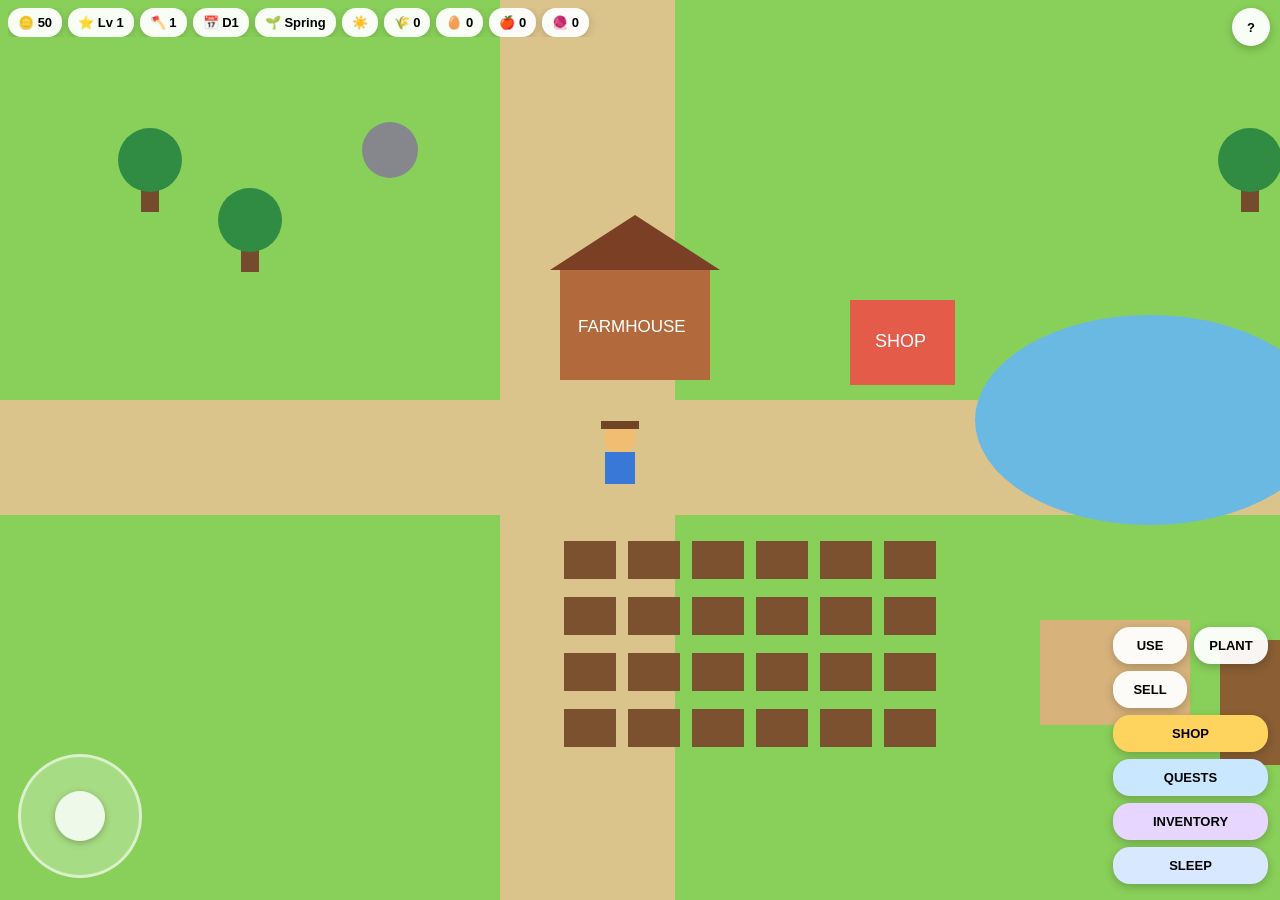
<file: index_town_fishing_mine.html>
<!doctype html>
<html lang="en"><head><meta charset="utf-8"><meta name="viewport" content="width=device-width,initial-scale=1,maximum-scale=1,user-scalable=no,viewport-fit=cover"><meta name="apple-mobile-web-app-capable" content="yes"><meta name="theme-color" content="#79c952"><title>Little Farmer</title><link rel="manifest" href="manifest.json"><style>
html,body{margin:0;height:100%;overflow:hidden;background:#79c952;font-family:-apple-system,BlinkMacSystemFont,"Segoe UI",sans-serif;touch-action:none}#game{display:block;width:100vw;height:100vh}#hud{position:fixed;top:calc(env(safe-area-inset-top) + 8px);left:8px;right:54px;display:flex;gap:6px;z-index:5;overflow-x:auto}.pill{background:rgba(255,255,255,.94);border-radius:14px;padding:7px 10px;font-weight:800;font-size:13px;white-space:nowrap;box-shadow:0 2px 8px rgba(0,0,0,.18)}#msg{position:fixed;top:calc(env(safe-area-inset-top) + 54px);left:50%;transform:translateX(-50%);background:rgba(0,0,0,.75);color:#fff;padding:8px 12px;border-radius:12px;z-index:8;font-size:14px;opacity:0;transition:.2s;white-space:nowrap}#joy{position:fixed;left:18px;bottom:calc(env(safe-area-inset-bottom) + 22px);width:118px;height:118px;border-radius:50%;background:rgba(255,255,255,.25);border:3px solid rgba(255,255,255,.58);z-index:5}#stick{position:absolute;left:34px;top:34px;width:50px;height:50px;border-radius:50%;background:rgba(255,255,255,.82);box-shadow:0 2px 7px rgba(0,0,0,.25)}#actions{position:fixed;right:12px;bottom:calc(env(safe-area-inset-bottom) + 16px);display:grid;grid-template-columns:74px 74px;gap:7px;z-index:5}button{border:none;border-radius:17px;padding:11px 5px;font-weight:800;font-size:13px;background:rgba(255,255,255,.94);box-shadow:0 3px 10px rgba(0,0,0,.22)}button:active{transform:scale(.96)}#shopBtn,#questBtn,#invBtn,#sleepBtn{grid-column:1/3}#shopBtn{background:#ffd45e}#questBtn{background:#c9e7ff}#invBtn{background:#e7d6ff}#sleepBtn{background:#d7e8ff}.modal{position:fixed;inset:0;background:rgba(0,0,0,.55);z-index:20;display:none;align-items:center;justify-content:center;padding:18px}.card{background:#fff;border-radius:22px;padding:18px;max-width:440px;width:100%;max-height:82vh;overflow:auto}.grid{display:grid;grid-template-columns:1fr 1fr;gap:10px}.item{border:1px solid #ddd;border-radius:14px;padding:10px;background:#fafafa}.item button{width:100%;margin-top:6px;background:#e4f2d4}.small{font-size:13px;color:#555}.bar{height:10px;background:#ddd;border-radius:999px;overflow:hidden;margin-top:6px}.fill{height:100%;background:#6ab04c}.row{display:flex;justify-content:space-between;gap:12px;padding:5px 0;border-bottom:1px solid #eee}#help{position:fixed;right:10px;top:calc(env(safe-area-inset-top) + 8px);z-index:9;width:38px;height:38px;border-radius:50%;padding:0}
</style></head><body>
<canvas id="game"></canvas>
<div id="hud"><div class="pill">🪙 <span id="coins">0</span></div><div class="pill">⭐ Lv <span id="level">1</span></div><div class="pill">🪓 <span id="tool">1</span></div><div class="pill">📅 D<span id="day">1</span></div><div class="pill"><span id="season">Spring</span></div><div class="pill"><span id="weather">☀️</span></div><div class="pill">🌾 <span id="wheat">0</span></div><div class="pill">🥚 <span id="eggs">0</span></div><div class="pill">🍎 <span id="apples">0</span></div><div class="pill">🧶 <span id="wool">0</span></div></div>
<div id="msg"></div><button id="help">?</button><div id="joy"><div id="stick"></div></div>
<div id="actions"><button id="useBtn">USE</button><button id="plantBtn">PLANT</button><button id="sellBtn">SELL</button><button id="shopBtn">SHOP</button><button id="questBtn">QUESTS</button><button id="invBtn">INVENTORY</button><button id="sleepBtn">SLEEP</button></div>
<div id="helpPanel" class="modal"><div class="card"><h2>Little Farmer</h2><p>Now includes inventory, crafting, storage, sheep, apples, Area 3, weather, seasons, a day/night cycle, a small town, NPCs, fishing, and a mine.</p><p>Use <b>INVENTORY</b> to move materials into or out of your chest and craft new items.</p><p>Area 3 needs <b>2 Bridge Kits + 8 Planks + 8 Stone Blocks</b>.<br><br>Use <b>SLEEP</b> near the farmhouse to advance to the next day.<br><br>Explore Area 2 to find the town, fishing pond, and mine. Stand near people or places and tap <b>USE</b>.</p><button onclick="closeM('helpPanel')" style="width:100%">PLAY</button></div></div>
<div id="shopPanel" class="modal"><div class="card"><h2>Farm Shop</h2><div class="grid">
<div class="item"><b>🌾 Wheat Seed</b><div class="small">5 coins</div><button onclick="buySeed('wheat',5)">Buy</button><button onclick="selectSeed('wheat')">Select</button></div>
<div class="item"><b>🥕 Carrot Seed</b><div class="small">8 coins</div><button onclick="buySeed('carrot',8)">Buy</button><button onclick="selectSeed('carrot')">Select</button></div>
<div class="item"><b>🌽 Corn Seed</b><div class="small">12 coins</div><button onclick="buySeed('corn',12)">Buy</button><button onclick="selectSeed('corn')">Select</button></div>
<div class="item"><b>🐔 Chicken</b><div class="small">75 coins</div><button onclick="buyAnimal('chicken',75)">Buy</button></div>
<div class="item"><b>🐄 Cow</b><div class="small">150 coins</div><button onclick="buyAnimal('cow',150)">Buy</button></div>
<div class="item"><b>🐑 Sheep</b><div class="small">180 coins</div><button onclick="buyAnimal('sheep',180)">Buy</button></div>
<div class="item"><b>🪓 Tool Upgrade</b><div class="small">Max level 4</div><button onclick="upgradeTool()">Upgrade</button></div>
</div><p><b>Selected:</b> <span id="selectedSeed">wheat</span></p><p><b>Seeds:</b> 🌾 <span id="sw">6</span> 🥕 <span id="sc">0</span> 🌽 <span id="sco">0</span></p><button onclick="closeM('shopPanel')" style="width:100%">CLOSE</button></div></div>
<div id="questPanel" class="modal"><div class="card"><h2>Quests</h2><div id="questList"></div><button onclick="closeM('questPanel')" style="width:100%">CLOSE</button></div></div>
<div id="invPanel" class="modal"><div class="card"><h2>Inventory & Crafting</h2><h3>Backpack</h3><div id="inventoryList"></div><h3>Storage Chest</h3><div id="storageList"></div><h3>Crafting</h3><div class="grid">
<div class="item"><b>🪵 Plank</b><div class="small">2 wood → 1 plank</div><button onclick="craft('plank')">Craft</button></div>
<div class="item"><b>🧱 Stone Block</b><div class="small">2 stone → 1 block</div><button onclick="craft('block')">Craft</button></div>
<div class="item"><b>🌉 Bridge Kit</b><div class="small">3 planks + 3 blocks</div><button onclick="craft('bridge')">Craft</button></div>
<div class="item"><b>🌾 Animal Feed</b><div class="small">2 wheat + 1 corn</div><button onclick="craft('feed')">Craft</button></div>
</div><div style="margin-top:14px;display:grid;grid-template-columns:1fr 1fr;gap:8px">
<button onclick="backupSave()">BACKUP SAVE</button>
<button onclick="restoreSave()">RESTORE SAVE</button>
</div>
<button onclick="closeM('invPanel')" style="width:100%;margin-top:12px">CLOSE</button></div></div>
<script>
const cvs=document.getElementById('game'),ctx=cvs.getContext('2d');let W,H,dpr=Math.min(devicePixelRatio||1,2);function resize(){W=innerWidth;H=innerHeight;cvs.width=W*dpr;cvs.height=H*dpr;ctx.setTransform(dpr,0,0,dpr,0,0)}addEventListener('resize',resize);resize();const ui=id=>document.getElementById(id);
const D={coins:50,level:1,xp:0,tool:1,selected:'wheat',seeds:{wheat:6,carrot:0,corn:0},goods:{wheat:0,carrot:0,corn:0,eggs:0,milk:0,apples:0,wool:0,wood:0,stone:0,fish:0,ore:0,plank:0,block:0,bridge:0,feed:0},storage:{},animals:{chicken:0,cow:0,sheep:0},player:{x:650,y:430},unlockedZone2:false,unlockedZone3:false,stats:{harvest:0,eggs:0,wood:0,craft:0},quests:[{id:'harvest',title:'Harvest 5 crops',goal:5,reward:50,claimed:false},{id:'wood',title:'Gather 6 wood',goal:6,reward:60,claimed:false},{id:'craft',title:'Craft 3 items',goal:3,reward:75,claimed:false}],day:1,seasonIndex:0,weather:'sunny',timeOfDay:0,lastDailyReward:0,friendship:{maya:0,ben:0,lily:0}};let state=Object.assign({},D,JSON.parse(localStorage.getItem('littleFarmerSave4')||'{}'));state.seeds=Object.assign({},D.seeds,state.seeds||{});state.goods=Object.assign({},D.goods,state.goods||{});state.storage=Object.assign({},state.storage||{});state.animals=Object.assign({},D.animals,state.animals||{});state.stats=Object.assign({},D.stats,state.stats||{});state.friendship=Object.assign({},D.friendship,state.friendship||{});if(!Array.isArray(state.quests)||state.quests.length!==3)state.quests=JSON.parse(JSON.stringify(D.quests));function save(){localStorage.setItem('littleFarmerSave4',JSON.stringify(state))}
function hud(){ui('coins').textContent=state.coins;ui('level').textContent=state.level;ui('tool').textContent=state.tool;ui('wheat').textContent=state.goods.wheat;ui('eggs').textContent=state.goods.eggs;ui('apples').textContent=state.goods.apples;ui('wool').textContent=state.goods.wool;ui('sw').textContent=state.seeds.wheat;ui('sc').textContent=state.seeds.carrot;ui('sco').textContent=state.seeds.corn;ui('selectedSeed').textContent=state.selected;ui('day').textContent=state.day;ui('season').textContent=['🌱 Spring','☀️ Summer','🍂 Fall','❄️ Winter'][state.seasonIndex%4];ui('weather').textContent=state.weather==='rain'?'🌧️':state.weather==='storm'?'⛈️':'☀️';renderQuests();renderInventory()}
const world={w:2800,h:1200},bridge2={x:1470,y:420,w:170,h:110,cost:250},gate3={x:2180,y:420,w:170,h:110},zone2Start=1640,zone3Start=2350;const trees=[{x:150,y:160,hp:3,need:1},{x:250,y:220,hp:3,need:1},{x:1250,y:160,hp:3,need:1},{x:1360,y:250,hp:3,need:1},{x:1750,y:180,hp:6,need:2},{x:1900,y:250,hp:8,need:3},{x:2470,y:180,hp:10,need:4},{x:2620,y:780,hp:10,need:4}],rocks=[{x:390,y:150,hp:4,need:1},{x:1390,y:620,hp:4,need:1},{x:1710,y:620,hp:7,need:2},{x:1960,y:620,hp:9,need:3},{x:2500,y:620,hp:12,need:4}];const plots=[];for(let r=0;r<4;r++)for(let c=0;c<6;c++)plots.push({x:590+c*64,y:560+r*56,state:0,type:null,readyAt:0});const z2=[];for(let r=0;r<3;r++)for(let c=0;c<4;c++)z2.push({x:1710+c*66,y:390+r*58,state:0,type:null,readyAt:0});const z3=[];for(let r=0;r<3;r++)for(let c=0;c<5;c++)z3.push({x:2420+c*66,y:420+r*58,state:0,type:null,readyAt:0});const orchard=[{x:2460,y:250,ready:true},{x:2580,y:290,ready:true},{x:2700,y:230,ready:true}];const barns={chicken:{x:1090,y:670},cow:{x:1270,y:700},sheep:{x:1880,y:780}};let timers={chicken:0,cow:0,sheep:0},cam={x:0,y:0},joy={x:0,y:0},active=false;const joyEl=ui('joy'),stick=ui('stick');function joyPos(ev){const r=joyEl.getBoundingClientRect(),t=ev.touches?ev.touches[0]:ev;let dx=t.clientX-(r.left+r.width/2),dy=t.clientY-(r.top+r.height/2);const m=Math.hypot(dx,dy),lim=40;if(m>lim){dx*=lim/m;dy*=lim/m}joy.x=dx/lim;joy.y=dy/lim;stick.style.transform=`translate(${dx}px,${dy}px)`}joyEl.addEventListener('touchstart',e=>{active=true;joyPos(e);e.preventDefault()},{passive:false});joyEl.addEventListener('touchmove',e=>{if(active)joyPos(e);e.preventDefault()},{passive:false});joyEl.addEventListener('touchend',()=>{active=false;joy.x=joy.y=0;stick.style.transform='translate(0,0)'});
function near(o,d=80){return Math.hypot(o.x-state.player.x,o.y-state.player.y)<d}function msg(s){const m=ui('msg');m.textContent=s;m.style.opacity=1;clearTimeout(msg.t);msg.t=setTimeout(()=>m.style.opacity=0,1500)}function gainXP(n){state.xp+=n;let need=25+state.level*20;if(state.xp>=need){state.xp-=need;state.level++;state.coins+=20;msg('Level up! +20 coins ⭐')}save();hud()}const cropInfo={wheat:{grow:8000,sell:12,emoji:'🌾'},carrot:{grow:12000,sell:20,emoji:'🥕'},corn:{grow:16000,sell:30,emoji:'🌽'}};
const farmhouse={x:560,y:270,w:150,h:110};
const town={x:1660,y:70,w:520,h:300};
const fishingPond={x:1840,y:930,rx:155,ry:85};
const mine={x:2070,y:165,w:95,h:90};
const npcs=[
 {id:'maya',name:'Maya',x:1735,y:235,emoji:'🧑‍🌾',line:'Fresh crops make the best gifts!'},
 {id:'ben',name:'Ben',x:1900,y:250,emoji:'🧔',line:'The fish bite better after rain.'},
 {id:'lily',name:'Lily',x:2040,y:235,emoji:'👩‍🌾',line:'Bring a strong tool to the mine.'}
];
let fishingReady=0,mineReady=0;
function talkNPC(n){
 state.friendship[n.id]=(state.friendship[n.id]||0)+1;
 const f=state.friendship[n.id];
 if(f%3===0){state.coins+=20;msg(n.name+' friendship '+f+' ❤️ +20 coins')}else msg(n.name+': '+n.line+' ❤️ '+f);
 save();hud();
}
function tryTownActions(){
 if(!state.unlockedZone2)return false;
 for(const n of npcs){if(near(n,75)){talkNPC(n);return true}}
 if(Math.hypot(fishingPond.x-state.player.x,fishingPond.y-state.player.y)<190){
   if(Date.now()<fishingReady){msg('Wait for another bite 🎣');return true}
   fishingReady=Date.now()+6500;state.goods.fish++;gainXP(3);save();hud();msg('Caught a fish! 🐟');return true
 }
 if(Math.hypot((mine.x+mine.w/2)-state.player.x,(mine.y+mine.h/2)-state.player.y)<125){
   if(state.tool<2){msg('Need tool level 2 for the mine');return true}
   if(Date.now()<mineReady){msg('The rock face needs a moment');return true}
   mineReady=Date.now()+8000;state.goods.ore++;gainXP(4);save();hud();msg('Mined ore! ⛏️');return true
 }
 return false;
}

const seasons=['Spring','Summer','Fall','Winter'];
function rollWeather(){
  const r=Math.random();
  state.weather = r<0.20 ? 'rain' : r<0.26 ? 'storm' : 'sunny';
}
function marketMultiplier(){
  if(state.seasonIndex===0) return 1.00;
  if(state.seasonIndex===1) return 1.15;
  if(state.seasonIndex===2) return 1.25;
  return 0.95;
}
function weatherGrowthMultiplier(){
  return state.weather==='rain' ? 0.70 : state.weather==='sunny' ? 0.85 : 1.00;
}
function nextDay(){
  state.day++;
  if((state.day-1)%7===0 && state.day>1) state.seasonIndex=(state.seasonIndex+1)%4;
  rollWeather();
  state.timeOfDay=0;
  if(state.lastDailyReward!==state.day){
    state.coins+=25;
    state.lastDailyReward=state.day;
    msg('New day! +25 coins 🎁');
  }
  save();hud();
}
function canSleep(){
  return Math.hypot((farmhouse.x+farmhouse.w/2)-state.player.x,(farmhouse.y+farmhouse.h/2)-state.player.y)<140;
}


window.backupSave=()=>{
  try{
    const data=localStorage.getItem('littleFarmerSave4')||JSON.stringify(state);
    const blob=new Blob([data],{type:'application/json'});
    const a=document.createElement('a');
    a.href=URL.createObjectURL(blob);
    a.download='little-farmer-save.json';
    document.body.appendChild(a);
    a.click();
    setTimeout(()=>{URL.revokeObjectURL(a.href);a.remove()},500);
    msg('Save backup created');
  }catch(e){msg('Backup failed')}
};
window.restoreSave=()=>{
  const input=document.createElement('input');
  input.type='file';
  input.accept='.json,application/json';
  input.onchange=()=>{
    const file=input.files&&input.files[0];
    if(!file)return;
    const reader=new FileReader();
    reader.onload=()=>{
      try{
        const loaded=JSON.parse(reader.result);
        localStorage.setItem('littleFarmerSave4',JSON.stringify(loaded));
        state=Object.assign({},D,loaded);
        state.seeds=Object.assign({},D.seeds,state.seeds||{});
        state.goods=Object.assign({},D.goods,state.goods||{});
        state.storage=Object.assign({},state.storage||{});
        state.animals=Object.assign({},D.animals,state.animals||{});
        state.stats=Object.assign({},D.stats,state.stats||{});state.friendship=Object.assign({},D.friendship,state.friendship||{});
        if(!Array.isArray(state.quests)||state.quests.length!==3)state.quests=JSON.parse(JSON.stringify(D.quests));
        hud();
        msg('Save restored');
      }catch(e){msg('Invalid save file')}
    };
    reader.readAsText(file);
  };
  input.click();
};
function openM(id){ui(id).style.display='flex'}window.closeM=id=>ui(id).style.display='none';ui('help').onclick=()=>openM('helpPanel');ui('shopBtn').onclick=()=>openM('shopPanel');ui('questBtn').onclick=()=>openM('questPanel');ui('invBtn').onclick=()=>openM('invPanel');ui('sleepBtn').onclick=()=>{if(!canSleep())return msg('Go to the farmhouse to sleep');nextDay()};
window.buySeed=(t,c)=>{if(state.coins<c)return msg('Not enough coins');state.coins-=c;state.seeds[t]++;save();hud();msg('Seed purchased')};window.selectSeed=t=>{state.selected=t;save();hud();msg(t+' selected')};window.buyAnimal=(t,c)=>{if(state.coins<c)return msg('Not enough coins');state.coins-=c;state.animals[t]++;save();hud();msg(t+' added!')};window.upgradeTool=()=>{if(state.tool>=4)return msg('Tool already max level');const c=[0,50,100,175][state.tool];if(state.coins<c)return msg('Need '+c+' coins');state.coins-=c;state.tool++;save();hud();msg('Tool level '+state.tool)};
function questProgress(q){return q.id==='harvest'?state.stats.harvest:q.id==='wood'?state.stats.wood:q.id==='craft'?state.stats.craft:0}function renderQuests(){if(!ui('questList'))return;ui('questList').innerHTML='';state.quests.forEach(q=>{const p=Math.min(questProgress(q),q.goal),done=p>=q.goal;const d=document.createElement('div');d.className='item';d.innerHTML=`<b>${q.title}</b><div class="small">${p}/${q.goal} • ${q.reward} coins</div><div class="bar"><div class="fill" style="width:${Math.min(100,p/q.goal*100)}%"></div></div><button ${done&&!q.claimed?'':'disabled'} onclick="claimQuest('${q.id}')">${q.claimed?'CLAIMED':'CLAIM'}</button>`;ui('questList').appendChild(d)})}window.claimQuest=id=>{const q=state.quests.find(x=>x.id===id);if(!q||q.claimed||questProgress(q)<q.goal)return;q.claimed=true;state.coins+=q.reward;save();hud();msg('Quest reward +'+q.reward)};
const labels={wheat:'🌾 Wheat',carrot:'🥕 Carrot',corn:'🌽 Corn',eggs:'🥚 Eggs',milk:'🥛 Milk',apples:'🍎 Apples',wool:'🧶 Wool',wood:'🪵 Wood',stone:'🪨 Stone',fish:'🐟 Fish',ore:'⛏️ Ore',plank:'🪚 Planks',block:'🧱 Stone Blocks',bridge:'🌉 Bridge Kits',feed:'🌾 Feed'};function renderInventory(){if(!ui('inventoryList'))return;ui('inventoryList').innerHTML='';Object.keys(labels).forEach(k=>{const n=state.goods[k]||0,d=document.createElement('div');d.className='row';d.innerHTML=`<span>${labels[k]}: ${n}</span><button onclick="moveToStorage('${k}')" ${n<=0?'disabled':''}>Store 1</button>`;ui('inventoryList').appendChild(d)});ui('storageList').innerHTML='';Object.keys(labels).forEach(k=>{const n=state.storage[k]||0;if(n>0){const d=document.createElement('div');d.className='row';d.innerHTML=`<span>${labels[k]}: ${n}</span><button onclick="takeFromStorage('${k}')">Take 1</button>`;ui('storageList').appendChild(d)}});if(!ui('storageList').innerHTML)ui('storageList').innerHTML='<div class="small">Chest is empty.</div>'}window.moveToStorage=k=>{if((state.goods[k]||0)<=0)return;state.goods[k]--;state.storage[k]=(state.storage[k]||0)+1;save();hud()};window.takeFromStorage=k=>{if((state.storage[k]||0)<=0)return;state.storage[k]--;state.goods[k]=(state.goods[k]||0)+1;save();hud()};hud();
window.craft=type=>{let ok=false;if(type==='plank'&&state.goods.wood>=2){state.goods.wood-=2;state.goods.plank++;ok=true}if(type==='block'&&state.goods.stone>=2){state.goods.stone-=2;state.goods.block++;ok=true}if(type==='bridge'&&state.goods.plank>=3&&state.goods.block>=3){state.goods.plank-=3;state.goods.block-=3;state.goods.bridge++;ok=true}if(type==='feed'&&state.goods.wheat>=2&&state.goods.corn>=1){state.goods.wheat-=2;state.goods.corn--;state.goods.feed++;ok=true}if(!ok)return msg('Missing materials');state.stats.craft++;gainXP(3);save();hud();msg('Crafted! 🛠️')};
function activePlots(){let a=plots;if(state.unlockedZone2)a=a.concat(z2);if(state.unlockedZone3)a=a.concat(z3);return a}function plant(){for(const p of activePlots()){if(p.state===0&&near(p,68)){const t=state.selected;if(state.seeds[t]<=0)return msg('No '+t+' seeds');state.seeds[t]--;p.state=1;p.type=t;p.readyAt=Date.now()+cropInfo[t].grow*weatherGrowthMultiplier();save();hud();return msg(cropInfo[t].emoji+' planted')}}msg('Stand by an empty plot')}
function tryUnlocks(){if(!state.unlockedZone2){const bx=bridge2.x+85,by=bridge2.y+55;if(Math.hypot(bx-state.player.x,by-state.player.y)<120){if(state.coins<250)return msg('Need 250 coins');state.coins-=250;state.unlockedZone2=true;save();hud();return msg('Area 2 unlocked!')}}if(state.unlockedZone2&&!state.unlockedZone3){const gx=gate3.x+85,gy=gate3.y+55;if(Math.hypot(gx-state.player.x,gy-state.player.y)<120){if(state.goods.bridge<2||state.goods.plank<8||state.goods.block<8)return msg('Need 2 kits + 8 planks + 8 blocks');state.goods.bridge-=2;state.goods.plank-=8;state.goods.block-=8;state.unlockedZone3=true;save();hud();return msg('Area 3 unlocked! 🌟')}}return false}
function use(){if(tryUnlocks())return;if(tryTownActions())return;for(const p of activePlots()){if(p.state===2&&near(p,68)){state.goods[p.type]++;state.stats.harvest++;p.state=0;p.type=null;gainXP(5);save();hud();return msg('Harvested!')}}for(const t of trees){if(t.hp>0&&near(t)){if(state.tool<t.need)return msg('Need tool level '+t.need);t.hp-=state.tool;if(t.hp<=0){state.goods.wood+=2+t.need;state.stats.wood+=2+t.need;gainXP(4+t.need);save();hud();return msg('Wood collected 🪵')}return msg('Chop!')}}for(const r of rocks){if(r.hp>0&&near(r)){if(state.tool<r.need)return msg('Need tool level '+r.need);r.hp-=state.tool;if(r.hp<=0){state.goods.stone+=2+r.need;gainXP(4+r.need);save();hud();return msg('Stone collected 🪨')}return msg('Smash!')}}if(state.animals.chicken>0&&near(barns.chicken,110)&&Date.now()-timers.chicken>7000){state.goods.eggs+=state.animals.chicken;timers.chicken=Date.now();save();hud();return msg('Eggs collected 🥚')}if(state.animals.cow>0&&near(barns.cow,120)&&Date.now()-timers.cow>10000){state.goods.milk+=state.animals.cow;timers.cow=Date.now();save();hud();return msg('Milk collected 🥛')}if(state.animals.sheep>0&&near(barns.sheep,120)&&Date.now()-timers.sheep>12000){state.goods.wool+=state.animals.sheep;timers.sheep=Date.now();save();hud();return msg('Wool collected 🧶')}if(state.unlockedZone3){for(const a of orchard){if(a.ready&&near(a,80)){a.ready=false;state.goods.apples+=2;setTimeout(()=>a.ready=true,15000);save();hud();return msg('Apples picked 🍎')}}}msg('Nothing ready nearby')}
function sell(){const p={wheat:12,carrot:20,corn:30,eggs:15,milk:25,apples:18,wool:28,fish:22,ore:35};let total=0;for(const k in p){total+=(state.goods[k]||0)*p[k];state.goods[k]=0}if(!total)return msg('Nothing to sell');state.coins+=total;gainXP(5);save();hud();msg('Sold goods +'+total+' 🪙')}ui('useBtn').onclick=use;ui('plantBtn').onclick=plant;ui('sellBtn').onclick=sell;
function drawTree(t){if(t.hp<=0)return;ctx.fillStyle='#754b2d';ctx.fillRect(t.x-9,t.y+10,18,42);ctx.fillStyle=t.need>=3?'#236b32':'#2f8c42';ctx.beginPath();ctx.arc(t.x,t.y,32,0,Math.PI*2);ctx.fill();if(t.need>1){ctx.fillStyle='#fff';ctx.font='12px sans-serif';ctx.fillText('L'+t.need,t.x-8,t.y+4)}}function drawRock(r){if(r.hp<=0)return;ctx.fillStyle=r.need>=3?'#666a70':'#85878c';ctx.beginPath();ctx.arc(r.x,r.y,28,0,Math.PI*2);ctx.fill();if(r.need>1){ctx.fillStyle='#fff';ctx.font='12px sans-serif';ctx.fillText('L'+r.need,r.x-8,r.y+4)}}function drawPlot(p){ctx.fillStyle='#7c512f';ctx.fillRect(p.x-26,p.y-19,52,38);if(p.state===1&&Date.now()>=p.readyAt)p.state=2;if(p.state===1){ctx.font='22px sans-serif';ctx.fillText('🌱',p.x-12,p.y+7)}if(p.state===2){ctx.font='23px sans-serif';ctx.fillText(cropInfo[p.type].emoji,p.x-12,p.y+7)}}function drawAnimal(t,x,y,n){if(n<=0)return;ctx.font='32px sans-serif';for(let i=0;i<Math.min(n,4);i++)ctx.fillText(t==='chicken'?'🐔':t==='cow'?'🐄':'🐑',x+(i%2)*34,y+Math.floor(i/2)*34)}function drawBridge(b,label,locked){ctx.fillStyle='#8b5a2b';ctx.fillRect(b.x,b.y,b.w,b.h);for(let i=0;i<6;i++){ctx.fillStyle='#b47b3a';ctx.fillRect(b.x+i*30,b.y,24,b.h)}if(locked){ctx.fillStyle='rgba(0,0,0,.55)';ctx.fillRect(b.x,b.y,b.w,b.h)}ctx.fillStyle='#fff';ctx.font='17px sans-serif';ctx.fillText(label,b.x+18,b.y+60)}

function drawTown(){
 if(!state.unlockedZone2)return;
 ctx.fillStyle='#d7c39a';ctx.fillRect(town.x,town.y,town.w,town.h);
 ctx.fillStyle='#9b6b43';ctx.fillRect(1690,105,120,85);ctx.fillRect(1850,105,120,85);ctx.fillRect(2010,105,120,85);
 ctx.fillStyle='#fff';ctx.font='16px sans-serif';ctx.fillText('SEEDS',1720,150);ctx.fillText('GOODS',1880,150);ctx.fillText('ANIMALS',2025,150);
 ctx.fillStyle='#fff';ctx.font='25px sans-serif';ctx.fillText('TOWN',1855,95);
 for(const n of npcs){ctx.font='31px sans-serif';ctx.fillText(n.emoji,n.x-16,n.y);ctx.fillStyle='#222';ctx.font='13px sans-serif';ctx.fillText(n.name,n.x-18,n.y+20)}
 ctx.fillStyle='#69b9e3';ctx.beginPath();ctx.ellipse(fishingPond.x,fishingPond.y,fishingPond.rx,fishingPond.ry,0,0,Math.PI*2);ctx.fill();ctx.fillStyle='#fff';ctx.font='18px sans-serif';ctx.fillText('FISHING POND',fishingPond.x-65,fishingPond.y-100);
 ctx.fillStyle='#4f4a49';ctx.fillRect(mine.x,mine.y,mine.w,mine.h);ctx.fillStyle='#1f1f1f';ctx.beginPath();ctx.arc(mine.x+mine.w/2,mine.y+mine.h,44,Math.PI,0);ctx.fill();ctx.fillStyle='#fff';ctx.font='16px sans-serif';ctx.fillText('MINE',mine.x+25,mine.y-10);
}
function loop(){const speed=3.5;let nx=state.player.x+joy.x*speed,ny=state.player.y+joy.y*speed;if(!state.unlockedZone2&&nx>bridge2.x+20)nx=bridge2.x+20;if(state.unlockedZone2&&!state.unlockedZone3&&nx>gate3.x+20)nx=gate3.x+20;state.player.x=Math.max(20,Math.min(world.w-20,nx));state.player.y=Math.max(20,Math.min(world.h-20,ny));cam.x=Math.max(0,Math.min(world.w-W,state.player.x-W/2));cam.y=Math.max(0,Math.min(world.h-H,state.player.y-H/2));ctx.clearRect(0,0,W,H);ctx.save();ctx.translate(-cam.x,-cam.y);ctx.fillStyle='#89d05a';ctx.fillRect(0,0,world.w,world.h);ctx.fillStyle='#dbc38c';ctx.fillRect(0,400,world.w,115);ctx.fillRect(500,0,175,world.h);ctx.fillStyle='#69b9e3';ctx.beginPath();ctx.ellipse(1150,420,175,105,0,0,Math.PI*2);ctx.fill();ctx.fillStyle='#e45b49';ctx.fillRect(850,300,105,85);ctx.fillStyle='#fff';ctx.font='18px sans-serif';ctx.fillText('SHOP',875,347);ctx.fillStyle='#b26a3c';ctx.fillRect(farmhouse.x,farmhouse.y,farmhouse.w,farmhouse.h);ctx.fillStyle='#7a3f25';ctx.beginPath();ctx.moveTo(farmhouse.x-10,farmhouse.y);ctx.lineTo(farmhouse.x+farmhouse.w/2,farmhouse.y-55);ctx.lineTo(farmhouse.x+farmhouse.w+10,farmhouse.y);ctx.closePath();ctx.fill();ctx.fillStyle='#fff';ctx.font='17px sans-serif';ctx.fillText('FARMHOUSE',farmhouse.x+18,farmhouse.y+62);drawTown();plots.forEach(drawPlot);if(state.unlockedZone2)z2.forEach(drawPlot);if(state.unlockedZone3)z3.forEach(drawPlot);trees.forEach(drawTree);rocks.forEach(drawRock);ctx.fillStyle='#d7b27b';ctx.fillRect(1040,620,150,105);ctx.fillStyle='#8b5e34';ctx.fillRect(1220,640,180,125);ctx.fillStyle='#d9d9d9';ctx.fillRect(1820,730,180,120);drawAnimal('chicken',1060,665,state.animals.chicken);drawAnimal('cow',1245,690,state.animals.cow);drawAnimal('sheep',1840,780,state.animals.sheep);drawBridge(bridge2,state.unlockedZone2?'AREA 2':'🔒 250 coins',!state.unlockedZone2);drawBridge(gate3,state.unlockedZone3?'AREA 3':'🔒 CRAFT TO OPEN',!state.unlockedZone3);if(state.unlockedZone3){ctx.fillStyle='#fff';ctx.font='25px sans-serif';ctx.fillText('ORCHARD',2470,175);for(const a of orchard){ctx.fillStyle='#6d4b2b';ctx.fillRect(a.x-6,a.y+6,12,35);ctx.fillStyle='#358945';ctx.beginPath();ctx.arc(a.x,a.y,28,0,Math.PI*2);ctx.fill();if(a.ready){ctx.font='18px sans-serif';ctx.fillText('🍎',a.x-18,a.y);ctx.fillText('🍎',a.x+2,a.y+10)}}}ctx.fillStyle='#f0bd73';ctx.beginPath();ctx.arc(state.player.x,state.player.y-12,16,0,Math.PI*2);ctx.fill();ctx.fillStyle='#3978d6';ctx.fillRect(state.player.x-15,state.player.y+2,30,32);ctx.fillStyle='#704525';ctx.fillRect(state.player.x-19,state.player.y-29,38,8);ctx.restore();requestAnimationFrame(loop)}requestAnimationFrame(loop);setInterval(save,3000);
</script></body></html>
</file>
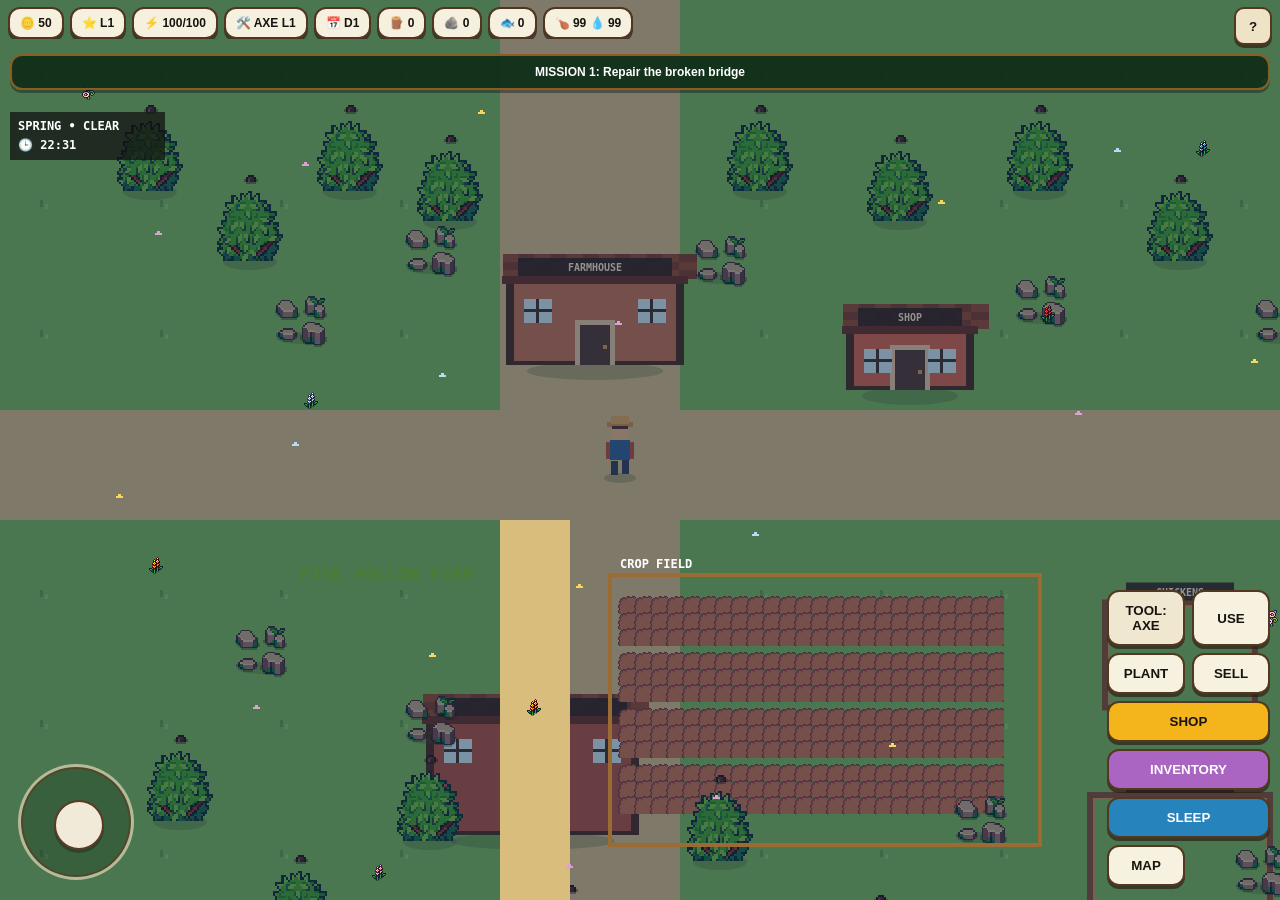
<file: v2.html>
<!doctype html><html><head><meta charset="utf-8"><meta name="viewport" content="width=device-width,initial-scale=1,maximum-scale=1,user-scalable=no,viewport-fit=cover"><meta name="apple-mobile-web-app-capable" content="yes"><meta name="theme-color" content="#5b9e45"><title>Homestead Adventure</title><link rel="manifest" href="manifest.json"><link rel="stylesheet" href="v2.css?v=4"></head><body><canvas id="g"></canvas><div id="hud"><div class="pill">🪙 <span id="coins"></span></div><div class="pill">⭐ L<span id="lv"></span></div><div class="pill">⚡ <span id="stam"></span>/<span id="max"></span></div><div class="pill">🛠️ <span id="tname"></span> L<span id="tlv"></span></div><div class="pill">📅 D<span id="day"></span></div><div class="pill">🪵 <span id="wood"></span></div><div class="pill">🪨 <span id="stone"></span></div><div class="pill">🐟 <span id="fish"></span></div></div><div id="goal"></div><div id="msg"></div><button id="help">?</button><div id="joy"><div id="stick"></div></div><div id="actions"><button id="tool">TOOL</button><button id="use">USE</button><button id="plant">PLANT</button><button id="sell">SELL</button><button id="shop">SHOP</button><button id="inv">INVENTORY</button><button id="sleep">SLEEP</button></div><div id="helpM" class="modal"><div class="card"><h2>Homestead Adventure</h2><p><b>Tools:</b> AXE → PICKAXE → HANDS.</p><p><b>Survival:</b> hunger and thirst matter. Find or buy food and water.</p><p><b>Cedar Woods:</b> clear 12 heavy trees with a level-2+ axe to reach Cedar Ridge.</p><p><b>Cedar Ridge:</b> visit the inn, free well, Master Smith and Crystal Mine. Mine 3 mountain crystals for a 250-coin quest reward.</p><p><b>Mountain Pass:</b> collect 3 crystals after discovering Cedar Ridge to unlock it. Level-5 pickaxe required for mountain ore. Mine 5 ore for a special reward.</p><button onclick="closeM('helpM')" style="width:100%">PLAY</button></div></div><div id="shopM" class="modal"><div class="card"><h2>Farm & Town Shop</h2><div class="grid"><div class="item"><b>🌾 Wheat seed</b><div class="small">5 coins</div><button onclick="buySeed('wheat',5)">Buy</button></div><div class="item"><b>🥕 Carrot seed</b><div class="small">8 coins</div><button onclick="buySeed('carrot',8)">Buy</button></div><div class="item"><b>🌽 Corn seed</b><div class="small">12 coins</div><button onclick="buySeed('corn',12)">Buy</button></div><div class="item"><b>🛠️ Tool level</b><div class="small">50 / 100 / 175</div><button onclick="upTool()">Upgrade</button></div><div class="item"><b>🐔 Chicken</b><div class="small">75 coins</div><button onclick="buyAnimal('chicken',75)">Buy</button></div><div class="item"><b>🐄 Cow</b><div class="small">160 coins</div><button onclick="buyAnimal('cow',160)">Buy</button></div><div class="item"><b>🏚️ Barn</b><div class="small">150 / 300 / 600</div><button onclick="upBarn()">Upgrade</button></div><div class="item"><b>🌱 Farm</b><div class="small">200 / 450 / 800</div><button onclick="upFarm()">Upgrade</button></div></div><p>Selected seed: <b id="seedName"></b></p><div class="grid"><button onclick="pickSeed('wheat')">WHEAT</button><button onclick="pickSeed('carrot')">CARROT</button><button onclick="pickSeed('corn')">CORN</button></div><button onclick="closeM('shopM')" style="width:100%;margin-top:10px">CLOSE</button></div></div><div id="invM" class="modal"><div class="card"><h2>Inventory</h2><div id="ilist"></div><h3>Crafting</h3><div class="grid"><div class="item">🪚 Plank<br><span class="small">2 wood</span><button onclick="craft('plank')">Craft</button></div><div class="item">🧱 Stone block<br><span class="small">2 stone</span><button onclick="craft('block')">Craft</button></div><div class="item">🌉 Bridge kit<br><span class="small">3 planks + 3 blocks</span><button onclick="craft('bridge')">Craft</button></div></div><button onclick="closeM('invM')" style="width:100%;margin-top:10px">CLOSE</button></div></div><div id="jobM" class="modal"><div class="card"><h2>Town Jobs</h2><div id="jobText"></div><button id="jobBtn" style="width:100%;margin-top:10px"></button><button onclick="closeM('jobM')" style="width:100%;margin-top:8px">CLOSE</button></div></div><script src="v2.js?v=4"></script><script src="v2-addon.js?v=4"></script><script src="v2-seasons.js?v=4"></script><script src="v2-survival.js?v=4"></script><script src="v2-farmlayout.js?v=4"></script><script src="v2-cedar.js?v=4"></script><script src="v2-visual.js?v=4"></script><script src="v2-expansion.js?v=4"></script><script src="v2-assets.js?v=4"></script></body></html>
</file>
<file: v2.css>
*{box-sizing:border-box}html,body{margin:0;height:100%;overflow:hidden;background:#315f2e;font-family:-apple-system,BlinkMacSystemFont,"Segoe UI",sans-serif;touch-action:none}canvas{width:100vw;height:100vh;display:block;image-rendering:pixelated}#hud{position:fixed;top:calc(env(safe-area-inset-top) + 7px);left:8px;right:50px;display:flex;gap:6px;overflow-x:auto;z-index:8}.pill{background:#f6f0df;border:2px solid #51351f;border-radius:12px;padding:7px 10px;font-size:12px;font-weight:900;white-space:nowrap;box-shadow:0 3px 0 #2b1d13aa;color:#17130f}#goal{position:fixed;top:calc(env(safe-area-inset-top) + 54px);left:10px;right:10px;background:#102f19f2;color:#fff;border:2px solid #8a5d24;border-radius:12px;padding:9px;text-align:center;font-size:12px;font-weight:900;z-index:8;box-shadow:0 3px 0 #0005}#msg{position:fixed;top:calc(env(safe-area-inset-top) + 100px);left:50%;transform:translateX(-50%);background:#142819ef;color:#fff;border:2px solid #8a5d24;border-radius:10px;padding:8px 11px;opacity:0;z-index:12;transition:.2s;white-space:nowrap;max-width:90vw;overflow:hidden;text-overflow:ellipsis}#joy{position:fixed;left:18px;bottom:calc(env(safe-area-inset-bottom) + 20px);width:116px;height:116px;border-radius:50%;background:#102f194f;border:3px solid #f3e7c7aa;z-index:9;box-shadow:0 0 0 2px #5c3b22aa inset}#stick{position:absolute;left:33px;top:33px;width:50px;height:50px;border-radius:50%;background:#f2ead9;border:2px solid #5c3b22;box-shadow:0 3px 0 #0004}#actions{position:fixed;right:10px;bottom:calc(env(safe-area-inset-bottom) + 14px);display:grid;grid-template-columns:78px 78px;gap:7px;z-index:9}button{border:2px solid #54371f;border-radius:12px;padding:11px 5px;background:#f7f1df;font-weight:900;box-shadow:0 3px 0 #2a1d13aa;color:#17130f}button:active{transform:translateY(2px);box-shadow:0 1px 0 #2a1d13aa}#shop,#inv,#sleep{grid-column:1/3}#tool{background:#efe7d0}#shop{background:#f3b51b}#inv{background:#aa64c2;color:#fff}#sleep{background:#2683bb;color:#fff}#help{position:fixed;right:8px;top:calc(env(safe-area-inset-top) + 7px);z-index:12;width:38px;height:38px;border-radius:10px;padding:0;background:#eee2c7}.modal{position:fixed;inset:0;background:#0009;display:none;align-items:center;justify-content:center;padding:18px;z-index:30}.card{background:#f5ecd7;border:3px solid #5a3b20;border-radius:16px;padding:16px;width:min(440px,100%);max-height:82vh;overflow:auto;box-shadow:0 8px 0 #1f160faa}.grid{display:grid;grid-template-columns:1fr 1fr;gap:9px}.item{border:2px solid #7d5a33;border-radius:10px;padding:9px;background:#fff7e7}.item button{width:100%;margin-top:5px;background:#dfecc5}.row{display:flex;justify-content:space-between;border-bottom:1px solid #bda47c;padding:6px 0;font-size:14px}.small{font-size:12px;color:#5a4a35}
</file>
